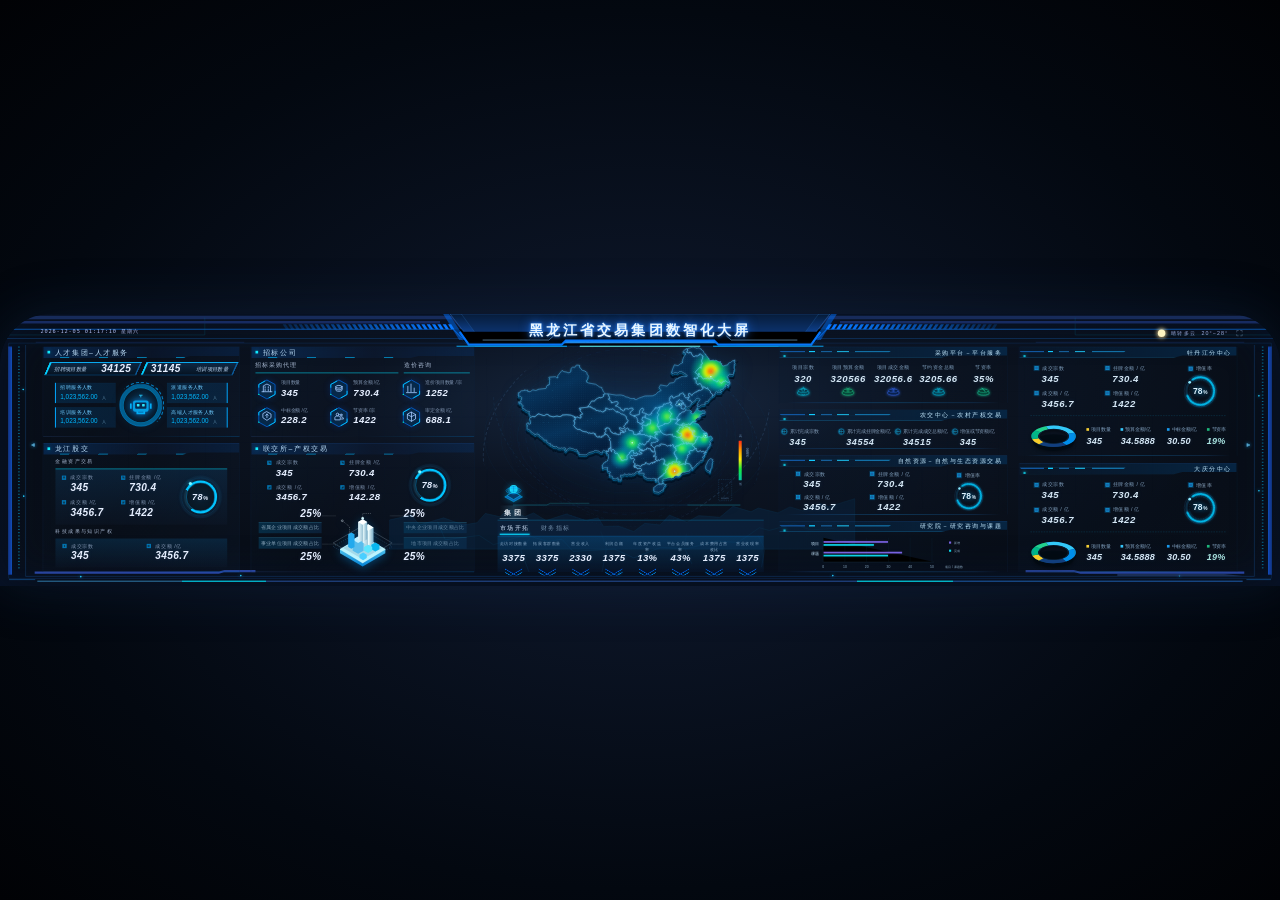
<file: index.html>
<!DOCTYPE html>
<html lang="zh-CN">
<head><meta charset="UTF-8"><meta name="viewport" content="width=device-width, initial-scale=1.0"><meta name="description" content="黑龙江省交易集团数智化大屏 · 静态演示页面"><title>黑龙江省交易集团数智化大屏</title><style>
:root{color-scheme:dark;--cyan:#00d9ff;--blue:#0878ff;--muted:#7891b1;--white:#e3f1ff;--edge:#124477}
*{box-sizing:border-box}html,body{margin:0;width:100%;height:100%;overflow:hidden}body{background:#02050b;font-family:"Microsoft YaHei","Noto Sans CJK SC","PingFang SC",sans-serif;color:var(--white);-webkit-font-smoothing:antialiased}button{font:inherit;color:inherit}button:focus-visible{outline:2px solid #50eaff;outline-offset:4px}.viewport{width:100%;height:100%;display:flex;align-items:center;justify-content:center;background:radial-gradient(ellipse at 50% 50%,#101b31 0%,#030810 69%,#010205 100%)}.board{width:2400px;height:510px;position:relative;flex:none;overflow:hidden;border-radius:94px 94px 0 0;background:radial-gradient(ellipse at 50% 32%,#172841 0%,#0c1422 32%,#080e18 69%,#090f19 100%);transform-origin:center;isolation:isolate;box-shadow:0 0 100px #14315755,inset 0 0 80px #061229}.board:before{content:"";position:absolute;inset:0;z-index:-1;opacity:.16;background-image:linear-gradient(#2c6faa22 1px,transparent 1px),linear-gradient(90deg,#2c6faa22 1px,transparent 1px);background-size:48px 48px;mask-image:radial-gradient(ellipse at center,#000,transparent 75%)}.board:after{content:"";position:absolute;inset:54px 16px 14px;pointer-events:none;border:1px solid #14509c66;box-shadow:inset 0 0 20px #0e3c7b15}.frame-art{position:absolute;inset:0;width:100%;height:100%;pointer-events:none}.header{position:absolute;inset:0 0 auto;height:67px}.header-art{position:absolute;inset:0;width:100%;height:100%}.title{position:absolute;left:720px;right:720px;margin:0;top:12px;text-align:center;font-size:27px;line-height:39px;font-weight:600;letter-spacing:5px;text-shadow:0 0 6px #298aff,0 0 20px #2372ed;color:#e7f5ff}.top-date{position:absolute;left:76px;top:26px;font-size:10px;letter-spacing:1.5px;color:#adbbef;font-family:monospace}.weather{position:absolute;right:65px;top:25px;display:flex;gap:10px;align-items:center;color:#9eaee2;font-size:10px;letter-spacing:2px}.sun{width:14px;height:14px;border-radius:50%;background:#fff4c0;box-shadow:0 0 6px 3px #ffe39c88,0 0 15px #ffdc7133}.screen-control{background:none;border:0;padding:5px;display:grid;place-items:center;color:#8ba9cb;cursor:pointer}.screen-control:hover{color:#33e6ff}.content{position:absolute;left:80px;right:80px;top:61px;bottom:26px;display:grid;grid-template-columns:370px 420px 530px 430px 410px;gap:20px}.column{height:100%;min-height:0;min-width:0}.col-one,.col-two{display:grid;grid-template-rows:169px 1fr;gap:12px}.panel{position:relative;min-height:0;background:linear-gradient(125deg,#10385a18,#06142506 42%,#122a4826);border-left:1px solid #11244066;border-right:1px solid #11244055}.panel:after{content:"";position:absolute;bottom:0;left:0;right:0;height:1px;background:linear-gradient(90deg,#253e6b99,transparent 48%,#006dba88);pointer-events:none}.panel-title{position:relative;margin:0;height:22px;line-height:20px;padding:0 11px 0 22px;font-size:13px;font-weight:500;letter-spacing:3px;color:#badcf7;background:linear-gradient(90deg,#0750a94f,#0d224748 55%,#07377550);border-top:1px solid #194b9266;clip-path:polygon(0 0,100% 0,100% 80%,75% 80%,71% 100%,0 100%)}.panel-title:before{content:"";position:absolute;left:8px;top:7px;width:5px;height:5px;background:#10ebff;box-shadow:0 0 8px #00bfff66}.panel-title:after{content:"";position:absolute;bottom:0;left:0;right:0;height:2px;background:repeating-linear-gradient(118deg,transparent 0 28px,#00bbff 28px 43px,transparent 44px 64px);opacity:.75}.section-note{height:24px;padding:6px 12px 0;font-size:10px;color:#a5b5ce;letter-spacing:2px}.number{font-family:"Bahnschrift","DIN Alternate","Arial Narrow",Arial,sans-serif;font-weight:600;font-style:italic;letter-spacing:.7px;color:#e6efff;text-shadow:0 0 8px #a0b8ff22}.data-label{color:#7e92ae;font-size:10px;white-space:nowrap;letter-spacing:.7px}.tiny-square{display:inline-block;width:8px;height:8px;vertical-align:middle;border:2px solid #0077b8;box-shadow:inset 0 0 2px #19c8ff;margin-right:8px}.data-value{font-size:19px;padding-left:16px;line-height:25px}.data-value small{font-size:10px;margin-left:5px;color:#6f8ca5}.data-value.cyan{color:#00c9ff}.recruit-totals{height:37px;display:grid;grid-template-columns:1fr 1fr;gap:8px;padding:7px 7px 0}.ribbon{height:25px;display:flex;align-items:center;justify-content:space-around;border-top:2px solid #0aa9ef;border-bottom:1px solid #005592;background:linear-gradient(180deg,#12416f77,#061321);transform:skew(-24deg);box-shadow:inset 4px 0 #02cfff,inset -3px 0 #0d5b9c}.ribbon>*{transform:skew(24deg)}.ribbon span{font-size:10px;color:#bad4ef;font-style:italic}.ribbon strong{font-size:19px}.talent-body{display:grid;grid-template-columns:1fr 82px 1fr;gap:7px;padding:9px 22px 0;align-items:center}.talent-pair{display:flex;flex-direction:column;gap:8px}.talent-stat{height:38px;background:linear-gradient(90deg,#006ab633,#04539538);border-left:2px solid #029ef2;padding:3px 8px;box-shadow:inset 0 1px #0d67aa22}.talent-pair:last-child .talent-stat{border-left:0;border-right:2px solid #029ef2}.talent-stat label{display:block;font-size:9px;letter-spacing:1.2px;color:#6ecbff}.talent-stat strong{font:12px Arial;color:#00b8ff;white-space:nowrap}.talent-stat small{font-size:7px;color:#6698b8;margin-left:5px}.robot{position:relative;width:80px;height:80px;display:grid;place-items:center;border:1px solid #0098ee;border-radius:50%;background:radial-gradient(circle,#1b72a044,#041526 70%);box-shadow:inset 0 0 0 6px #05406b66,inset 0 0 0 7px #0074a7,0 0 18px #007cbd22}.robot:before{content:"";position:absolute;inset:-5px;border:2px dashed #047cbd;border-radius:50%;border-left-color:transparent;border-bottom-color:transparent;animation:spin 24s linear infinite}.robot svg{width:52px;height:52px;filter:drop-shadow(0 0 7px #007fdb)}.asset-content{padding:0 23px}.asset-content .section-note{padding-left:0;height:28px}.asset-grid{display:grid;grid-template-columns:1fr 1fr 77px;gap:5px;padding:13px 12px 11px;background:linear-gradient(180deg,#103a5f66,#101d3244);border-top:1px solid #00d0f3;align-items:center}.asset-metrics{display:grid;gap:9px}.gauge{position:relative;border-radius:50%;width:62px;height:62px;background:conic-gradient(from -65deg,#02c5ff 0 78%,#123348 78% 100%);display:grid;place-items:center;box-shadow:0 0 14px #007cb533}.gauge:before{content:"";position:absolute;inset:4px;border-radius:50%;background:radial-gradient(circle,#0b2032,#07131e);border:1px solid #006a9d}.gauge:after{content:"";position:absolute;inset:-5px;border:1px solid #14608f66;border-radius:50%;box-shadow:0 0 0 4px #14385744}.gauge .number{z-index:1;font-size:17px}.gauge .number small{font-size:11px}.gauge .dot{position:absolute;width:6px;height:6px;background:#7df5ff;top:3px;left:9px;box-shadow:0 0 7px #00ceff;border-radius:50%}.asset-grid .gauge{grid-column:3;grid-row:1 / 3;justify-self:center}.ip-row{display:grid;grid-template-columns:1fr 1fr;gap:20px;background:linear-gradient(180deg,#0c436b66,#101e3433);padding:10px 13px}.ip-row .data-value{font-size:19px}.tender-headings{display:grid;grid-template-columns:2fr 1fr;padding:0 8px;font-size:11px;color:#aabbd4;letter-spacing:2px;height:30px;align-items:center}.tender-headings span{height:26px;line-height:23px;border-bottom:1px solid #00d4f4}.tender-headings span:last-child{margin-left:10px}.tender-grid{display:grid;grid-template-columns:repeat(3,1fr);grid-template-rows:52px 52px;column-gap:8px;padding:2px 10px 0}.tender-stat{display:flex;align-items:center;gap:7px;min-width:0}.hex-icon{width:39px;height:43px;flex:none;filter:drop-shadow(0 0 6px #0050de44)}.hex-icon svg{width:100%;height:100%}.tender-stat .data-label{font-size:9px;letter-spacing:0}.tender-stat .data-value{font-size:18px;line-height:23px;padding:0}.property-top{display:grid;grid-template-columns:1fr 1fr 84px;gap:8px;padding:10px 30px 0}.property-top>.asset-metrics{gap:7px}.property-top .gauge{margin-top:18px}.property-bottom{height:132px;display:grid;grid-template-columns:118px 154px 118px;align-items:center;margin:3px 14px 0}.share-side{height:117px;display:flex;flex-direction:column;justify-content:space-between;position:relative}.share-side .share{position:relative;height:53px}.share strong{display:block;text-align:right;font-size:19px;margin-bottom:4px}.share span{display:block;color:#87a3b8;font-size:10px;text-align:center;background:linear-gradient(90deg,#053957aa,#0e335977);border-top:1px solid #205c7a;padding:3px 2px;white-space:nowrap}.share-side:last-child .share strong{text-align:left}.share-side .share:after{content:"";position:absolute;right:-26px;top:14px;width:25px;border-top:1px dotted #b6c6ce77}.share-side:last-child .share:after{right:auto;left:-26px}.share-side .share:nth-child(2) strong{position:absolute;bottom:-1px;right:0}.share-side:last-child .share:nth-child(2) strong{right:auto;left:0}.share-side .share:nth-child(2) span{margin-top:2px}.buildings{width:154px;height:132px;filter:drop-shadow(0 4px 8px #009bff55)}.col-center{position:relative;overflow:visible}.map-radar{position:absolute;left:-16px;right:-16px;top:0;height:339px;border-radius:50%;background:repeating-radial-gradient(ellipse,#0f7dd300 0 17px,#09477611 18px 19px,#07324e00 20px 31px);mask-image:linear-gradient(transparent,#000 20%,#000 85%,transparent);pointer-events:none}.radar-arc{position:absolute;inset:-45px 0 -10px;border:2px dashed #42669044;border-radius:50%;transform:rotate(-23deg)}.radar-arc:nth-child(2){inset:-20px 18px 12px;border-color:#25659722;transform:rotate(24deg)}.map-stage{position:absolute;top:-17px;left:0;right:0;height:350px}.china-map{width:100%;height:100%;overflow:visible;filter:drop-shadow(0 0 17px #007bc022)}.map-watermark{position:absolute;left:-180px;right:-210px;bottom:0;height:185px;opacity:.28;pointer-events:none}.map-legend{position:absolute;right:57px;top:181px;height:119px;display:flex;align-items:center;gap:5px;color:#6a91ac;font-size:7px}.legend-bar{height:112px;width:7px;background:linear-gradient(#ff2828,#ffc336,#f6fc3a,#4ef73b,#00cd5a,#00bebb)}.map-legend span{writing-mode:vertical-rl;letter-spacing:2px}.group-marker{position:absolute;left:27px;top:269px;width:52px;text-align:center}.group-marker svg{width:50px;height:40px;filter:drop-shadow(0 0 6px #00bbff77)}.group-marker b{font-size:14px;letter-spacing:4px;color:#e1e8ef;background:linear-gradient(90deg,transparent,#2b536b88,transparent);display:block;line-height:24px;border-bottom:1px solid #a2c2d3}.market-footer{position:absolute;left:23px;right:8px;bottom:0;height:98px;border-top:1px solid #0786b477;background:linear-gradient(180deg,#102b5033,#0049a611)}.market-tabs{height:29px;display:flex;align-items:center;gap:21px;padding-left:4px}.market-tab{border:0;background:none;font-size:12px;letter-spacing:2px;padding:4px 0;cursor:pointer;color:#718da9;position:relative}.market-tab.active{color:#d4e8ff}.market-tab.active:after{content:"";position:absolute;left:0;right:0;bottom:0;height:2px;background:#0bdbff;box-shadow:0 0 5px #00b6ff}.market-cells{display:grid;grid-template-columns:repeat(8,1fr);gap:2px;border-top:1px solid #095997;background:linear-gradient(180deg,#075e9d55,transparent);height:69px;padding-top:9px}.market-cell{text-align:center;min-width:0;cursor:default;position:relative}.market-cell label{display:block;font-size:8px;color:#8aabc9;line-height:11px;letter-spacing:.7px;height:22px}.market-cell strong{display:block;font-size:18px;line-height:19px}.market-cell:after{content:"";display:block;width:32px;height:17px;position:absolute;left:50%;transform:translateX(-50%);bottom:-5px;background:linear-gradient(30deg,transparent 12%,#07379a 13%,#0099ef 15%,#003563 19%,transparent 21%,transparent 30%,#007dec 32%,#001b75 36%,transparent 39%),linear-gradient(-30deg,transparent 12%,#07379a 13%,#0099ef 15%,#003563 19%,transparent 21%,transparent 30%,#007dec 32%,#001b75 36%,transparent 39%);opacity:.9}.market-cell:hover{background:#00b7ff15}.side-chevron{position:absolute;top:231px;color:#65c8f8;font-size:24px;text-shadow:0 0 7px #14afff;opacity:.8}.side-chevron.left{left:57px}.side-chevron.right{right:54px}.bottom-line{position:absolute;bottom:8px;left:70px;right:70px;height:2px;background:linear-gradient(90deg,#2c719d 0 12%,#00e4ff 12% 19%,#244b92 19% 68%,#00edff 68% 76%,#1b57a1 76% 100%)}.bottom-line:after{content:"";position:absolute;right:0;width:200px;top:-12px;border-bottom:3px solid #233866;border-right:35px solid transparent}.tip{position:absolute;display:none;z-index:99;pointer-events:none;padding:10px 14px;border:1px solid #00bcf2aa;background:#031624f0;box-shadow:0 0 16px #0098e633;color:#bcdded;font-size:13px;line-height:1.8;white-space:nowrap}.tip strong{color:#25ddff}.ambient-dot{position:absolute;width:3px;height:3px;background:#22cfff;box-shadow:0 0 7px #00aeff;border-radius:50%;animation:blink 5s ease-in-out infinite}.screen-reader{position:absolute;width:1px;height:1px;overflow:hidden;clip-path:inset(50%)}@keyframes spin{to{transform:rotate(360deg)}}@keyframes blink{0%,100%{opacity:.2}50%{opacity:1}}@media(prefers-reduced-motion:reduce){*,*:before,*:after{animation:none!important}}

/* Keep the dense panoramic panels inside the screen frame. */
.asset-grid{padding:9px 12px;gap:5px}.asset-grid .asset-metrics{gap:6px}.asset-grid .gauge{grid-row:auto}.asset-content .section-note{height:26px}.asset-grid .data-value{line-height:23px}.ip-row{padding:7px 13px}.ip-row .data-value{line-height:23px}.property-top{padding-top:8px}.property-top .data-value{line-height:22px;font-size:18px}.property-bottom{height:119px;margin-top:0}.share-side{height:106px}.buildings{height:119px}.group-marker{top:254px}.map-legend{display:none}

.col-four{display:grid;grid-template-rows:1.08fr .75fr 1.13fr .98fr;gap:12px;min-height:0}
.col-five{display:grid;grid-template-rows:1fr 1fr;gap:14px;min-height:0}
.r-panel{position:relative;min-height:0;background:linear-gradient(108deg,rgba(9,25,45,.22),rgba(4,10,19,.08));isolation:isolate}
.r-panel::after{content:"";position:absolute;bottom:0;left:3%;right:3%;height:1px;background:linear-gradient(90deg,transparent,#123f71 12%,#1368a0 48%,#144270 88%,transparent);opacity:.75;pointer-events:none}
.r-title{height:21px;line-height:18px;display:flex;justify-content:flex-end;align-items:center;padding:0 10px 0 12px;color:#c4eaff;font-size:12px;font-weight:500;letter-spacing:2px;background:linear-gradient(90deg,rgba(6,45,83,.12),rgba(6,44,79,.76));border-bottom:1px solid #126b9f;position:relative;white-space:nowrap;margin:0}
.r-title::before{content:"";position:absolute;left:0;bottom:-2px;width:49%;height:3px;background:linear-gradient(90deg,#1156a0 0 23%,transparent 23% 27%,#12caff 27% 32%,transparent 32% 37%,#155e99 37% 47%,transparent 47% 52%,#18a8d3 52% 62%,transparent 62% 68%,#126fa5 68% 100%);clip-path:polygon(0 0,100% 0,98% 100%,2% 100%)}
.r-title::after{content:"";width:4px;height:4px;margin-left:8px;box-shadow:0 0 7px #00d9ff;background:#13e6ff}
.r-procurement{display:grid;grid-template-columns:repeat(5,minmax(0,1fr));gap:7px;padding:12px 6px 3px}
.r-proc-item{text-align:center;min-width:0}
.r-label{color:#7e9dbb;font-family:"Microsoft YaHei","PingFang SC",sans-serif;font-size:10px;line-height:1.45;letter-spacing:.3px;white-space:nowrap}
.r-number{color:#d5e7f5;font-size:18px;line-height:1.35;letter-spacing:1px;font-weight:600;font-style:italic;font-family:"Arial Narrow","Bahnschrift","DIN Alternate",sans-serif;font-variant-numeric:tabular-nums;text-shadow:0 0 8px rgba(106,185,255,.15)}
.r-proc-icon{width:32px;height:20px;display:block;margin:1px auto 0;overflow:visible;filter:drop-shadow(0 0 3px currentColor)}
.r-mini-metrics{display:grid;grid-template-columns:repeat(4,minmax(0,1fr));gap:6px;padding:12px 4px 3px}
.r-mini-label{display:flex;align-items:center;gap:5px;white-space:nowrap;font-size:9px;line-height:17px;color:#8099b4}
.r-earth{width:11px;height:11px;border:1px solid #129ed8;border-radius:50%;box-shadow:inset 2px 0 #0b668c,0 0 3px #077da8;position:relative;flex:none}
.r-earth::before{content:"";position:absolute;top:0;bottom:0;left:3px;right:3px;border:1px solid #10789f;border-top:0;border-bottom:0;border-radius:50%}
.r-earth::after{content:"";position:absolute;top:4px;left:0;right:0;border-top:1px solid #1896be}
.r-mini-metrics .r-number{padding-left:15px;font-size:17px;letter-spacing:1.2px}
.r-performance{display:grid;grid-template-columns:1fr 1fr 91px;gap:4px;padding:13px 27px 9px 32px;align-items:center}
.r-metric-stack{display:grid;gap:8px}
.r-metric .r-label{display:flex;align-items:center;gap:7px;font-size:10px;line-height:14px}
.r-metric .r-label::before{content:"";display:inline-block;width:5px;height:5px;box-shadow:0 0 0 2px #073454;border:1px solid #0b9dd7;background:#1766a8;flex:none}
.r-metric .r-number{padding-left:13px;font-size:18px}
.r-gauge-block{display:flex;align-items:center;flex-direction:column;gap:1px}
.r-gauge-caption{display:flex;align-items:center;gap:7px;white-space:nowrap;color:#89a4bd;font-size:10px}
.r-gauge-caption::before{content:"";height:5px;width:5px;box-shadow:0 0 0 2px #073454;border:1px solid #0b9dd7;background:#1766a8}
.r-gauge{width:69px;height:69px;position:relative;display:flex;align-items:center;justify-content:center}
.r-gauge svg{position:absolute;inset:0;width:100%;height:100%;overflow:visible}
.r-gauge span{font-size:16px;font-weight:700;letter-spacing:.2px;color:#def3ff;text-shadow:0 0 9px #0c8dc9;font-family:"Bahnschrift",Arial,sans-serif}
.r-gauge small{font-size:9px;margin-left:1px}
.r-gauge-track{stroke:#0b2a40;stroke-width:5;fill:none}
.r-gauge-fill{stroke:#00bded;stroke-width:4;fill:none;stroke-linecap:round;stroke-dasharray:148 190;transform:rotate(-124deg);transform-origin:40px 40px;filter:drop-shadow(0 0 3px #009bda)}
.r-gauge-outer{fill:none;stroke:#164364;stroke-width:.8}
.r-gauge-inner{fill:none;stroke:#1684b3;stroke-width:.9;stroke-dasharray:1 2.7;opacity:.72}
.r-resources .r-performance{padding-top:7px;padding-bottom:4px}
.r-resources .r-metric-stack{gap:5px}
.r-resources .r-gauge{width:61px;height:61px}
.r-split{border-top:1px dashed rgba(16,111,146,.45);margin:0 21px}
.r-branch-content{height:calc(100% - 21px);display:flex;flex-direction:column;justify-content:space-around}
.r-branch .r-performance{padding:10px 23px 4px 29px}
.r-branch .r-metric-stack{gap:9px}
.r-branch-bottom{display:flex;align-items:center;gap:10px;padding:5px 9px 3px 13px}
.r-donut{width:103px;height:59px;flex:none;overflow:visible;filter:drop-shadow(0 3px 3px #0007)}
.r-donut-statistics{display:grid;grid-template-columns:.92fr 1.3fr 1.1fr .8fr;gap:10px;flex:1;min-width:0}
.r-donut-statistics .r-label{font-size:8.5px;display:flex;align-items:center;gap:4px;letter-spacing:0}
.r-key{height:5px;width:5px;display:inline-block;background:var(--key,#1ce0ff);flex:none}
.r-donut-statistics .r-number{font-size:17px;padding-top:4px;letter-spacing:.4px}
.r-donut-statistics .r-number.r-green{color:#a8e1dd}
.r-bars-wrap{padding:8px 14px 4px 18px;position:relative}
.r-bars{width:100%;height:74px;display:block;overflow:visible}
.r-research .r-bars{height:64px}
.r-bars text{font-family:"Microsoft YaHei","PingFang SC",sans-serif;fill:#8cabc4;font-size:8px}
.r-bars .r-axis{stroke:#21425a;stroke-width:.6}
.r-bars .r-grid{stroke:#153045;stroke-width:.55;opacity:.8}
.r-bars .r-bar-purple{fill:#7862e0;filter:drop-shadow(0 0 2px #7361db33)}
.r-bars .r-bar-cyan{fill:#0cd3e5;filter:drop-shadow(0 0 2px #0cd3e533)}
</style></head>
<body><main class="viewport"><div class="board" id="board" aria-label="黑龙江省交易集团数智化数据大屏"><svg class="frame-art" viewBox="0 0 2400 510" fill="none"><path d="M19 61v428m2362-428v428" stroke="#143b99" stroke-width="7"/><path d="M21 63v425m2358-425v425" stroke="#1578ff" stroke-opacity=".7"/><path d="M48 58v434h2304V58" stroke="#133b6a"/><path d="M67 53h391m1484 0h391" stroke="#23499e77"/><path d="M65 485h345l11-3h58m1444 0h90l13 3h307" stroke="#2945a2" stroke-width="4"/><path d="M17 498h49m2271 0h46" stroke="#1868b4"/><path d="M34 62h3m2329 0h3" stroke="#00c0f9"/><path d="M34 68h3m2329 0h3" stroke="#00c0f9"/><path d="M34 74h3m2329 0h3" stroke="#00c0f9"/><path d="M34 80h3m2329 0h3" stroke="#00c0f9"/><path d="M34 86h3m2329 0h3" stroke="#00c0f9"/><path d="M34 92h3m2329 0h3" stroke="#00c0f9"/><path d="M34 98h3m2329 0h3" stroke="#00c0f9"/><path d="M34 104h3m2329 0h3" stroke="#00c0f9"/><path d="M34 110h3m2329 0h3" stroke="#00c0f9"/><path d="M34 116h3m2329 0h3" stroke="#00c0f9"/><path d="M34 122h3m2329 0h3" stroke="#00c0f9"/><path d="M34 128h3m2329 0h3" stroke="#00c0f9"/><path d="M34 134h3m2329 0h3" stroke="#00c0f9"/><path d="M34 140h3m2329 0h3" stroke="#00c0f9"/><path d="M34 146h3m2329 0h3" stroke="#00c0f9"/><path d="M34 152h3m2329 0h3" stroke="#00c0f9"/><path d="M34 158h3m2329 0h3" stroke="#00c0f9"/><path d="M34 164h3m2329 0h3" stroke="#00c0f9"/><path d="M34 170h3m2329 0h3" stroke="#00c0f9"/><path d="M34 176h3m2329 0h3" stroke="#00c0f9"/><path d="M34 182h3m2329 0h3" stroke="#00c0f9"/><path d="M34 188h3m2329 0h3" stroke="#00c0f9"/><path d="M34 194h3m2329 0h3" stroke="#00c0f9"/><path d="M34 200h3m2329 0h3" stroke="#00c0f9"/><path d="M34 206h3m2329 0h3" stroke="#00c0f9"/><path d="M34 212h3m2329 0h3" stroke="#00c0f9"/><path d="M34 218h3m2329 0h3" stroke="#00c0f9"/><path d="M34 224h3m2329 0h3" stroke="#00c0f9"/><path d="M34 230h3m2329 0h3" stroke="#00c0f9"/><path d="M34 236h3m2329 0h3" stroke="#00c0f9"/><path d="M34 242h3m2329 0h3" stroke="#00c0f9"/><path d="M34 248h3m2329 0h3" stroke="#00c0f9"/><path d="M34 254h3m2329 0h3" stroke="#00c0f9"/><path d="M34 260h3m2329 0h3" stroke="#00c0f9"/><path d="M34 266h3m2329 0h3" stroke="#00c0f9"/><path d="M34 272h3m2329 0h3" stroke="#00c0f9"/><path d="M34 278h3m2329 0h3" stroke="#00c0f9"/><path d="M34 284h3m2329 0h3" stroke="#00c0f9"/><path d="M34 290h3m2329 0h3" stroke="#00c0f9"/><path d="M34 296h3m2329 0h3" stroke="#00c0f9"/><path d="M34 302h3m2329 0h3" stroke="#00c0f9"/><path d="M34 308h3m2329 0h3" stroke="#00c0f9"/><path d="M34 314h3m2329 0h3" stroke="#00c0f9"/><path d="M34 320h3m2329 0h3" stroke="#00c0f9"/><path d="M34 326h3m2329 0h3" stroke="#00c0f9"/><path d="M34 332h3m2329 0h3" stroke="#00c0f9"/><path d="M34 338h3m2329 0h3" stroke="#00c0f9"/><path d="M34 344h3m2329 0h3" stroke="#00c0f9"/><path d="M34 350h3m2329 0h3" stroke="#00c0f9"/><path d="M34 356h3m2329 0h3" stroke="#00c0f9"/><path d="M34 362h3m2329 0h3" stroke="#00c0f9"/><path d="M34 368h3m2329 0h3" stroke="#00c0f9"/><path d="M34 374h3m2329 0h3" stroke="#00c0f9"/><path d="M34 380h3m2329 0h3" stroke="#00c0f9"/><path d="M34 386h3m2329 0h3" stroke="#00c0f9"/><path d="M34 392h3m2329 0h3" stroke="#00c0f9"/><path d="M34 398h3m2329 0h3" stroke="#00c0f9"/><path d="M34 404h3m2329 0h3" stroke="#00c0f9"/><path d="M34 410h3m2329 0h3" stroke="#00c0f9"/><path d="M34 416h3m2329 0h3" stroke="#00c0f9"/><path d="M34 422h3m2329 0h3" stroke="#00c0f9"/><path d="M34 428h3m2329 0h3" stroke="#00c0f9"/><path d="M34 434h3m2329 0h3" stroke="#00c0f9"/><path d="M34 440h3m2329 0h3" stroke="#00c0f9"/><path d="M34 446h3m2329 0h3" stroke="#00c0f9"/><path d="M34 452h3m2329 0h3" stroke="#00c0f9"/><path d="M34 458h3m2329 0h3" stroke="#00c0f9"/><path d="M34 464h3m2329 0h3" stroke="#00c0f9"/><path d="M34 470h3m2329 0h3" stroke="#00c0f9"/><path d="M34 476h3m2329 0h3" stroke="#00c0f9"/></svg><i class="ambient-dot" style="left:42px;top:140px;animation-delay:-0s"></i><i class="ambient-dot" style="left:43px;top:340px;animation-delay:-1s"></i><i class="ambient-dot" style="left:2359px;top:152px;animation-delay:-2s"></i><i class="ambient-dot" style="left:2359px;top:330px;animation-delay:-3s"></i><i class="ambient-dot" style="left:150px;top:491px;animation-delay:-4s"></i><i class="ambient-dot" style="left:450px;top:489px;animation-delay:-0s"></i><i class="ambient-dot" style="left:1160px;top:485px;animation-delay:-1s"></i><i class="ambient-dot" style="left:1560px;top:489px;animation-delay:-2s"></i><i class="ambient-dot" style="left:2210px;top:489px;animation-delay:-3s"></i><div class="side-chevron left">◂</div><div class="side-chevron right">▸</div><div class="bottom-line"></div><header class="header"><svg class="header-art" viewBox="0 0 2400 70" preserveAspectRatio="none"><defs><linearGradient id="titleback" x1="0" y1="0" x2="0" y2="1"><stop stop-color="#051a35"/><stop offset=".65" stop-color="#0e4292"/><stop offset="1" stop-color="#25a2ff"/></linearGradient><linearGradient id="headerfade"><stop stop-color="#072c74" stop-opacity="0"/><stop offset=".5" stop-color="#287bff"/><stop offset="1" stop-color="#072c74" stop-opacity="0"/></linearGradient></defs><path d="M0 7h850l40 49h620l40-49h850" stroke="#172b5a" stroke-width="7"/><path d="M0 30h850l29 31h642l29-31h850" stroke="#0850a3" stroke-width="2"/><path d="M0 48h864l15 15h642l15-15h864" stroke="#10437f"/><path d="m844 0 42 57h628l42-57Z" fill="url(#titleback)" stroke="#2868b9"/><path d="m865 0 34 48h602l34-48" fill="#091f40" fill-opacity=".45" stroke="#3d8ee2" stroke-opacity=".35"/><path d="m862 35 17 25h174l8-8h278l8 8h174l17-25" stroke="#0679ff" stroke-width="4"/><path d="m905 51h124l9-8m324 0 9 8h124" stroke="#93cfff"/><path d="m831 0 30 51h13L842 0m727 0-30 51h-13l32-51" fill="#006ff7" fill-opacity=".5"/><path d="M384 7v34H0m2016-34v34h384" fill="none" stroke="#06708d66"/><path d="M0 16h825m750 0h825" stroke="#172b61" stroke-width="5"/><path d="m530 20 6 10h6l-6-10Z" fill="#0877ff" opacity="0.2"/><path d="m540 20 6 10h6l-6-10Z" fill="#0877ff" opacity="0.228"/><path d="m550 20 6 10h6l-6-10Z" fill="#0877ff" opacity="0.256"/><path d="m560 20 6 10h6l-6-10Z" fill="#0877ff" opacity="0.28400000000000003"/><path d="m570 20 6 10h6l-6-10Z" fill="#0877ff" opacity="0.312"/><path d="m580 20 6 10h6l-6-10Z" fill="#0877ff" opacity="0.34"/><path d="m590 20 6 10h6l-6-10Z" fill="#0877ff" opacity="0.368"/><path d="m600 20 6 10h6l-6-10Z" fill="#0877ff" opacity="0.396"/><path d="m610 20 6 10h6l-6-10Z" fill="#0877ff" opacity="0.42400000000000004"/><path d="m620 20 6 10h6l-6-10Z" fill="#0877ff" opacity="0.452"/><path d="m630 20 6 10h6l-6-10Z" fill="#0877ff" opacity="0.48000000000000004"/><path d="m640 20 6 10h6l-6-10Z" fill="#0877ff" opacity="0.508"/><path d="m650 20 6 10h6l-6-10Z" fill="#0877ff" opacity="0.536"/><path d="m660 20 6 10h6l-6-10Z" fill="#0877ff" opacity="0.5640000000000001"/><path d="m670 20 6 10h6l-6-10Z" fill="#0877ff" opacity="0.5920000000000001"/><path d="m680 20 6 10h6l-6-10Z" fill="#0877ff" opacity="0.62"/><path d="m690 20 6 10h6l-6-10Z" fill="#0877ff" opacity="0.648"/><path d="m700 20 6 10h6l-6-10Z" fill="#0877ff" opacity="0.676"/><path d="m710 20 6 10h6l-6-10Z" fill="#0877ff" opacity="0.704"/><path d="m720 20 6 10h6l-6-10Z" fill="#0877ff" opacity="0.732"/><path d="m730 20 6 10h6l-6-10Z" fill="#0877ff" opacity="0.76"/><path d="m740 20 6 10h6l-6-10Z" fill="#0877ff" opacity="0.788"/><path d="m750 20 6 10h6l-6-10Z" fill="#0877ff" opacity="0.8160000000000001"/><path d="m760 20 6 10h6l-6-10Z" fill="#0877ff" opacity="0.8440000000000001"/><path d="m770 20 6 10h6l-6-10Z" fill="#0877ff" opacity="0.8720000000000001"/><path d="m780 20 6 10h6l-6-10Z" fill="#0877ff" opacity="0.9000000000000001"/><path d="m790 20 6 10h6l-6-10Z" fill="#0877ff" opacity="0.9279999999999999"/><path d="m800 20 6 10h6l-6-10Z" fill="#0877ff" opacity="0.956"/><path d="m810 20 6 10h6l-6-10Z" fill="#0877ff" opacity="0.984"/><path d="m820 20 6 10h6l-6-10Z" fill="#0877ff" opacity="1.012"/><path d="m830 20 6 10h6l-6-10Z" fill="#0877ff" opacity="1.04"/><path d="m840 20 6 10h6l-6-10Z" fill="#0877ff" opacity="1.068"/><path d="m1870 20-6 10h-6l6-10Z" fill="#0877ff" opacity="0.2"/><path d="m1860 20-6 10h-6l6-10Z" fill="#0877ff" opacity="0.228"/><path d="m1850 20-6 10h-6l6-10Z" fill="#0877ff" opacity="0.256"/><path d="m1840 20-6 10h-6l6-10Z" fill="#0877ff" opacity="0.28400000000000003"/><path d="m1830 20-6 10h-6l6-10Z" fill="#0877ff" opacity="0.312"/><path d="m1820 20-6 10h-6l6-10Z" fill="#0877ff" opacity="0.34"/><path d="m1810 20-6 10h-6l6-10Z" fill="#0877ff" opacity="0.368"/><path d="m1800 20-6 10h-6l6-10Z" fill="#0877ff" opacity="0.396"/><path d="m1790 20-6 10h-6l6-10Z" fill="#0877ff" opacity="0.42400000000000004"/><path d="m1780 20-6 10h-6l6-10Z" fill="#0877ff" opacity="0.452"/><path d="m1770 20-6 10h-6l6-10Z" fill="#0877ff" opacity="0.48000000000000004"/><path d="m1760 20-6 10h-6l6-10Z" fill="#0877ff" opacity="0.508"/><path d="m1750 20-6 10h-6l6-10Z" fill="#0877ff" opacity="0.536"/><path d="m1740 20-6 10h-6l6-10Z" fill="#0877ff" opacity="0.5640000000000001"/><path d="m1730 20-6 10h-6l6-10Z" fill="#0877ff" opacity="0.5920000000000001"/><path d="m1720 20-6 10h-6l6-10Z" fill="#0877ff" opacity="0.62"/><path d="m1710 20-6 10h-6l6-10Z" fill="#0877ff" opacity="0.648"/><path d="m1700 20-6 10h-6l6-10Z" fill="#0877ff" opacity="0.676"/><path d="m1690 20-6 10h-6l6-10Z" fill="#0877ff" opacity="0.704"/><path d="m1680 20-6 10h-6l6-10Z" fill="#0877ff" opacity="0.732"/><path d="m1670 20-6 10h-6l6-10Z" fill="#0877ff" opacity="0.76"/><path d="m1660 20-6 10h-6l6-10Z" fill="#0877ff" opacity="0.788"/><path d="m1650 20-6 10h-6l6-10Z" fill="#0877ff" opacity="0.8160000000000001"/><path d="m1640 20-6 10h-6l6-10Z" fill="#0877ff" opacity="0.8440000000000001"/><path d="m1630 20-6 10h-6l6-10Z" fill="#0877ff" opacity="0.8720000000000001"/><path d="m1620 20-6 10h-6l6-10Z" fill="#0877ff" opacity="0.9000000000000001"/><path d="m1610 20-6 10h-6l6-10Z" fill="#0877ff" opacity="0.9279999999999999"/><path d="m1600 20-6 10h-6l6-10Z" fill="#0877ff" opacity="0.956"/><path d="m1590 20-6 10h-6l6-10Z" fill="#0877ff" opacity="0.984"/><path d="m1580 20-6 10h-6l6-10Z" fill="#0877ff" opacity="1.012"/><path d="m1570 20-6 10h-6l6-10Z" fill="#0877ff" opacity="1.04"/><path d="m1560 20-6 10h-6l6-10Z" fill="#0877ff" opacity="1.068"/><path d="M1087 63h226" stroke="#64fff4" stroke-width="2"/><path d="M856 63h207m274 0h207" stroke="#08b1ff" stroke-width="2"/></svg><div class="top-date" id="clock">2026-11-05  15:08:43  星期四</div><h1 class="title">黑龙江省交易集团数智化大屏</h1><div class="weather"><i class="sun"></i><span>晴转多云&nbsp; 20°~28°</span><button class="screen-control" id="fullscreen" aria-label="全屏显示" title="全屏显示"><svg width="12" height="12" viewBox="0 0 16 16" fill="none" stroke="currentColor"><path d="M1 6V1h5m4 0h5v5m0 4v5h-5m-4 0H1v-5"/></svg></button></div></header><div class="content">
<section class="column col-one" aria-label="人才服务与龙江股交">
 <article class="panel talent-panel"><h2 class="panel-title">人才集团–人才服务</h2>
  <div class="recruit-totals"><div class="ribbon"><span>招聘项目数量</span><strong class="number">34125</strong></div><div class="ribbon"><strong class="number">31145</strong><span>培训项目数量</span></div></div>
  <div class="talent-body"><div class="talent-pair"><div class="talent-stat"><label>招聘服务人数</label><strong>1,023,562.00 <small>人</small></strong></div><div class="talent-stat"><label>培训服务人数</label><strong>1,023,562.00 <small>人</small></strong></div></div>
   <div class="robot"><svg viewBox="0 0 64 64" fill="none"><path d="M32 14v-5m-4 0h8" stroke="#27cdff" stroke-width="2"/><rect x="14" y="21" width="36" height="26" rx="5" fill="#049ee3"/><rect x="19" y="26" width="26" height="14" rx="2" fill="#062c50"/><path d="M9 28v12m46-12v12M24 46v5h16v-5" stroke="#02adf5" stroke-width="4"/><rect x="23" y="29" width="6" height="6" rx="1" fill="#2ee8ff"/><rect x="35" y="29" width="6" height="6" rx="1" fill="#2ee8ff"/></svg></div>
   <div class="talent-pair"><div class="talent-stat"><label>派遣服务人数</label><strong>1,023,562.00 <small>人</small></strong></div><div class="talent-stat"><label>高端人才服务人数</label><strong>1,023,562.00 <small>人</small></strong></div></div>
  </div>
 </article>
 <article class="panel asset-panel"><h2 class="panel-title">龙江股交</h2><div class="asset-content">
 <div class="section-note">金融资产交易</div><div class="asset-grid"><div class="asset-metrics"><div class="metric" data-tip="成交宗数：345"><div class="data-label"><i class="tiny-square"></i>成交宗数</div><div class="data-value number">345<small></small></div></div><div class="metric" data-tip="成交额 /亿：3456.7"><div class="data-label"><i class="tiny-square"></i>成交额 /亿</div><div class="data-value number">3456.7<small></small></div></div></div><div class="asset-metrics"><div class="metric" data-tip="挂牌金额 /亿：730.4"><div class="data-label"><i class="tiny-square"></i>挂牌金额 /亿</div><div class="data-value number">730.4<small></small></div></div><div class="metric" data-tip="增值额 /亿：1422"><div class="data-label"><i class="tiny-square"></i>增值额 /亿</div><div class="data-value number">1422<small></small></div></div></div><div class="gauge" role="img" aria-label="增长率78%"><i class="dot"></i><span class="number">78<small>%</small></span></div></div>
 <div class="section-note">科技成果与知识产权</div><div class="ip-row"><div class="metric" data-tip="成交宗数：345"><div class="data-label"><i class="tiny-square"></i>成交宗数</div><div class="data-value number">345<small></small></div></div><div class="metric" data-tip="成交额 /亿：3456.7"><div class="data-label"><i class="tiny-square"></i>成交额 /亿</div><div class="data-value number">3456.7<small></small></div></div></div>
 </div></article>
</section>
<section class="column col-two" aria-label="招标与产权交易">
 <article class="panel tender-panel"><h2 class="panel-title">招标公司</h2><div class="tender-headings"><span>招标采购代理</span><span>造价咨询</span></div><div class="tender-grid">
 <div class="tender-stat" data-tip="项目数量：345"><div class="hex-icon"><svg viewBox="0 0 46 46" fill="none"><path d="m23 2 18 10v22L23 44 5 34V12Z" fill="#062849" stroke="#0078ff" stroke-width="1.4"/><path d="m5 19 0-7 14-8m22 22v8l-14 8" stroke="#00c8ff" stroke-width="2"/><g stroke="#a4caff" stroke-width="1.8" stroke-linecap="round" stroke-linejoin="round"><path d="M15 28V15l8-4 8 4v13M12 28h22M19 17v3m7-3v3m-7 3v3m7-3v3"/></g><circle cx="5" cy="34" r="1.5" fill="#00f4ca"/></svg></div><div><div class="data-label">项目数量</div><div class="data-value number">345</div></div></div><div class="tender-stat" data-tip="预算金额 /亿：730.4"><div class="hex-icon"><svg viewBox="0 0 46 46" fill="none"><path d="m23 2 18 10v22L23 44 5 34V12Z" fill="#062849" stroke="#0078ff" stroke-width="1.4"/><path d="m5 19 0-7 14-8m22 22v8l-14 8" stroke="#00c8ff" stroke-width="2"/><g stroke="#a4caff" stroke-width="1.8" stroke-linecap="round" stroke-linejoin="round"><ellipse cx="23" cy="17" rx="7" ry="3"/><path d="M16 17v7c0 4 14 4 14 0v-7M16 21c0 4 14 4 14 0"/></g><circle cx="5" cy="34" r="1.5" fill="#00f4ca"/></svg></div><div><div class="data-label">预算金额 /亿</div><div class="data-value number">730.4</div></div></div><div class="tender-stat" data-tip="造价项目数量 /宗：1252"><div class="hex-icon"><svg viewBox="0 0 46 46" fill="none"><path d="m23 2 18 10v22L23 44 5 34V12Z" fill="#062849" stroke="#0078ff" stroke-width="1.4"/><path d="m5 19 0-7 14-8m22 22v8l-14 8" stroke="#00c8ff" stroke-width="2"/><g stroke="#a4caff" stroke-width="1.8" stroke-linecap="round" stroke-linejoin="round"><path d="M15 28V16m7 12V11m7 17V20M12 30h22"/></g><circle cx="5" cy="34" r="1.5" fill="#00f4ca"/></svg></div><div><div class="data-label">造价项目数量 /宗</div><div class="data-value number">1252</div></div></div>
 <div class="tender-stat" data-tip="中标金额 /亿：228.2"><div class="hex-icon"><svg viewBox="0 0 46 46" fill="none"><path d="m23 2 18 10v22L23 44 5 34V12Z" fill="#062849" stroke="#0078ff" stroke-width="1.4"/><path d="m5 19 0-7 14-8m22 22v8l-14 8" stroke="#00c8ff" stroke-width="2"/><g stroke="#a4caff" stroke-width="1.8" stroke-linecap="round" stroke-linejoin="round"><path d="m23 11 9 5v8l-9 6-9-6v-8Z"/><path d="M23 16v8m-3-5 3-3 3 3"/></g><circle cx="5" cy="34" r="1.5" fill="#00f4ca"/></svg></div><div><div class="data-label">中标金额 /亿</div><div class="data-value number">228.2</div></div></div><div class="tender-stat" data-tip="节资率 /宗：1422"><div class="hex-icon"><svg viewBox="0 0 46 46" fill="none"><path d="m23 2 18 10v22L23 44 5 34V12Z" fill="#062849" stroke="#0078ff" stroke-width="1.4"/><path d="m5 19 0-7 14-8m22 22v8l-14 8" stroke="#00c8ff" stroke-width="2"/><g stroke="#a4caff" stroke-width="1.8" stroke-linecap="round" stroke-linejoin="round"><circle cx="20" cy="17" r="3"/><circle cx="28" cy="18" r="2"/><path d="M14 28v-4c0-5 12-5 12 0v4Zm13-6c5 0 6 2 6 5h-5"/></g><circle cx="5" cy="34" r="1.5" fill="#00f4ca"/></svg></div><div><div class="data-label">节资率 /宗</div><div class="data-value number">1422</div></div></div><div class="tender-stat" data-tip="审定金额 /亿：688.1"><div class="hex-icon"><svg viewBox="0 0 46 46" fill="none"><path d="m23 2 18 10v22L23 44 5 34V12Z" fill="#062849" stroke="#0078ff" stroke-width="1.4"/><path d="m5 19 0-7 14-8m22 22v8l-14 8" stroke="#00c8ff" stroke-width="2"/><g stroke="#a4caff" stroke-width="1.8" stroke-linecap="round" stroke-linejoin="round"><path d="m23 12 9 5v10l-9 5-9-5V17Zm0 0v10m-9-5 9 5 9-5m-9 5v10"/></g><circle cx="5" cy="34" r="1.5" fill="#00f4ca"/></svg></div><div><div class="data-label">审定金额 /亿</div><div class="data-value number">688.1</div></div></div>
 </div></article>
 <article class="panel property-panel"><h2 class="panel-title">联交所–产权交易</h2><div class="property-top"><div class="asset-metrics"><div class="metric" data-tip="成交宗数：345"><div class="data-label"><i class="tiny-square"></i>成交宗数</div><div class="data-value number">345<small></small></div></div><div class="metric" data-tip="成交额 /亿：3456.7"><div class="data-label"><i class="tiny-square"></i>成交额 /亿</div><div class="data-value number">3456.7<small></small></div></div></div><div class="asset-metrics"><div class="metric" data-tip="挂牌金额 /亿：730.4"><div class="data-label"><i class="tiny-square"></i>挂牌金额 /亿</div><div class="data-value number">730.4<small></small></div></div><div class="metric" data-tip="增值额 /亿：142.28"><div class="data-label"><i class="tiny-square"></i>增值额 /亿</div><div class="data-value number">142.28<small></small></div></div></div><div class="gauge" role="img" aria-label="增长率78%"><i class="dot"></i><span class="number">78<small>%</small></span></div></div>
 <div class="property-bottom"><div class="share-side"><div class="share"><strong class="number">25%</strong><span>省属企业项目成交额占比</span></div><div class="share"><span>事业单位项目成交额占比</span><strong class="number">25%</strong></div></div>
 <svg class="buildings" viewBox="0 0 170 140" fill="none"><defs><linearGradient id="platform" x2="0" y2="1"><stop stop-color="#89f3ff"/><stop offset="1" stop-color="#0281d5"/></linearGradient><linearGradient id="tower" x1="0" x2="1"><stop stop-color="#e7f9ff"/><stop offset=".5" stop-color="#a0c7d7"/><stop offset=".51" stop-color="#efffff"/><stop offset="1" stop-color="#7aadc7"/></linearGradient></defs><path d="m20 93 65-37 65 37-65 38Z" stroke="#316a8e" stroke-dasharray="2 3"/><path d="m35 99 50-29 50 29v9l-50 29-50-29Z" fill="url(#platform)"/><path d="m35 99 50-29 50 29-50 30Z" fill="#baf5ff" stroke="#e0ffff"/><path d="m42 96 43-25 43 25-43 25Z" fill="#a5d9e9"/><path d="m20 85 65-38 65 38-65 38Z" stroke="#c5e2ee77"/><path d="m63 78 12-7 12 7v24l-12 7-12-7Z" fill="#58bded"/><path d="m63 78 12 7 12-7-12-7Z" fill="#c1efff"/><path d="m85 51 12-7 12 7v33l-12 7-12-7Z" fill="url(#tower)"/><path d="m85 51 12 7 12-7-12-7Z" fill="#f7ffff"/><path d="m75 39 10-6 10 6v38l-10 6-10-6Z" fill="url(#tower)"/><path d="m75 39 10 6 10-6-10-6Z" fill="#fff"/><path d="m53 66 7-4 7 4v28l-7 4-7-4Z" fill="#22a9ed"/><path d="m104 89 9-5 9 5v10l-9 5-9-5Z" fill="#09b6ef"/><path d="m88 94 9-5 9 5v8l-9 5-9-5Z" fill="#5ce7ff"/><path d="m78 111 8-5 8 5v7l-8 5-8-5Z" fill="#4acfff"/><circle cx="85" cy="31" r="3" fill="#d4f7ff"/><path d="M85 28v-8h20M56 68V49L40 36" stroke="#d3e3eaaa" stroke-dasharray="2 2"/><circle cx="40" cy="36" r="2" stroke="#d3e3ea"/></svg>
 <div class="share-side"><div class="share"><strong class="number">25%</strong><span>中央企业项目成交额占比</span></div><div class="share"><span>地市项目成交额占比</span><strong class="number">25%</strong></div></div>
 </div></article>
</section>
<section class="column col-center" aria-label="全国交易分布">
 <div class="map-radar"><div class="radar-arc"></div><div class="radar-arc"></div></div>
 <svg class="map-watermark" viewBox="0 0 900 180" fill="none" preserveAspectRatio="none"><path d="m0 85 40-9 15 18 44-13 36 13 25-4 15-17 27 6 16-15 29 15 16-7 23 14 37-12 36 12 22-5 10 16 27-1 28 10 20-15 28 3 17-18 32 13 21-12 39 3 24-20 33 10 13-7 36 9 22-11 23 7 32-13 15 6 48-15v92H0Z" fill="#0a3862" stroke="#0667a4"/><path d="m88 88 14 33 62-8 26 17 58-18 41 12 26-4 20 22 76-4 35 16 49-19 49 2 53-14 39 3 39-27 18 5 44-12 32 11 43-3" stroke="#0671ae"/><path d="m250 77 7 40-17 24 15 39m131-74 10 32-8 42m154-70-3 27 13 28m121-52 12 25-6 33" stroke="#11588c"/></svg>
 <div class="map-stage"><svg xmlns="http://www.w3.org/2000/svg" viewBox="0 0 600 430" role="img" aria-label="全国交易热力分布" class="china-map">
<title>全国交易热力分布</title>
<desc>中国省级地图。东北、华东及华南交易活跃区域以绿色、黄色和红色热力展示。地图坐标来源 longwosion/geojson-map-china。</desc>
<defs>
 <radialGradient id="cm-ocean"><stop offset="0" stop-color="#06366a" stop-opacity=".38"/><stop offset=".75" stop-color="#05162e" stop-opacity=".16"/><stop offset="1" stop-color="#020e23" stop-opacity="0"/></radialGradient>
 <linearGradient id="cm-land" x1="0" y1="0" x2=".6" y2="1"><stop stop-color="#052443"/><stop offset=".5" stop-color="#06325a"/><stop offset="1" stop-color="#051d3b"/></linearGradient>
 <radialGradient id="cm-land-light"><stop stop-color="#075388" stop-opacity=".8"/><stop offset="1" stop-color="#02152e" stop-opacity="0"/></radialGradient>
 <radialGradient id="cm-heat"><stop stop-color="#ff5628" stop-opacity=".95"/><stop offset=".12" stop-color="#ff9c00" stop-opacity=".95"/><stop offset=".27" stop-color="#e5ff00" stop-opacity=".95"/><stop offset=".45" stop-color="#25e94c" stop-opacity=".88"/><stop offset=".69" stop-color="#00e7a5" stop-opacity=".4"/><stop offset="1" stop-color="#00e7dd" stop-opacity="0"/></radialGradient>
 <radialGradient id="cm-green"><stop stop-color="#8fff37" stop-opacity=".9"/><stop offset=".24" stop-color="#10ec68" stop-opacity=".85"/><stop offset=".65" stop-color="#00bacc" stop-opacity=".4"/><stop offset="1" stop-color="#00bfff" stop-opacity="0"/></radialGradient>
 <linearGradient id="cm-legend" x1="0" y1="0" x2="0" y2="1"><stop stop-color="#ff2c15"/><stop offset=".24" stop-color="#ff9c00"/><stop offset=".47" stop-color="#ffeb0b"/><stop offset=".72" stop-color="#16ec3f"/><stop offset="1" stop-color="#02c5aa"/></linearGradient>
 <pattern id="cm-dots" width="5" height="5" patternUnits="userSpaceOnUse"><circle cx="1" cy="1" r=".45" fill="#62cbff" opacity=".25"/></pattern>
 <filter id="cm-blueglow" x="-30%" y="-30%" width="160%" height="160%"><feGaussianBlur stdDeviation="2" result="b"/><feMerge><feMergeNode in="b"/><feMergeNode in="SourceGraphic"/></feMerge></filter>
 <filter id="cm-soft" x="-50%" y="-50%" width="200%" height="200%"><feGaussianBlur stdDeviation="4"/></filter>
 <filter id="cm-heat-blur"><feGaussianBlur stdDeviation="2.3"/></filter>

<clipPath id="cm-clip"><path d="M249.98,129.79L249.94,130.19L246.03,131.91L246.59,133.56L247.97,134.46L245.43,137.08L239.14,139.41L238.60,137.76L233.03,140.10L228.05,143.27L226.04,146.70L219.20,146.45L213.98,155.16L211.24,157.68L210.91,159.65L210.79,160.44L190.69,162.98L191.79,165.52L194.26,165.02L192.67,169.25L196.70,173.34L198.48,176.76L192.46,178.87L192.96,180.53L195.19,181.60L194.48,185.53L192.81,185.74L185.23,182.81L184.13,184.28L182.54,184.08L178.17,181.51L174.29,180.59L172.96,179.20L161.83,178.03L151.01,178.81L149.55,181.42L144.40,182.22L139.75,181.05L130.99,182.81L121.58,180.72L119.89,177.96L116.06,176.84L111.07,179.56L107.68,179.72L97.13,175.96L95.18,176.78L95.59,178.10L94.93,177.55L90.63,180.35L88.94,182.87L82.46,181.89L81.27,182.86L75.36,177.83L75.43,172.89L76.25,170.60L70.65,169.72L65.78,166.91L64.17,164.45L60.94,164.08L59.36,161.61L61.59,158.01L60.80,155.73L57.90,154.59L57.89,152.51L55.00,151.36L53.18,151.73L52.88,150.40L50.77,149.44L51.23,148.30L54.25,149.08L57.27,147.77L55.47,146.05L56.83,144.73L58.52,138.49L54.84,135.44L53.36,135.06L52.15,135.99L50.09,135.03L50.29,132.57L51.50,131.63L50.00,127.45L54.13,127.30L54.76,125.79L54.35,124.84L56.74,122.96L65.08,122.19L64.97,120.49L68.29,122.17L71.93,121.00L72.19,124.41L77.58,124.90L83.95,120.60L89.74,121.96L94.78,121.04L95.33,119.51L113.88,117.34L115.24,115.56L115.54,112.32L116.88,110.53L119.14,110.59L118.94,108.89L122.15,108.31L122.09,99.20L123.35,95.31L120.53,92.64L120.91,91.48L135.95,90.37L138.23,92.47L141.69,93.13L140.79,88.82L151.07,75.81L155.22,78.64L163.34,80.05L164.38,81.46L169.54,80.66L171.40,78.90L171.98,71.12L174.68,68.66L180.95,68.39L183.51,66.30L183.14,64.99L184.18,63.49L191.52,64.16L191.82,65.86L190.31,66.47L192.61,68.45L191.67,69.56L195.23,72.13L196.14,74.31L199.16,76.37L202.61,76.40L203.64,78.18L206.34,78.52L208.06,80.37L208.65,84.54L210.94,87.27L211.66,91.03L209.84,93.27L210.71,96.23L207.48,98.29L207.11,100.29L208.00,103.24L213.42,105.08L228.78,107.88L237.97,114.36L242.93,115.18L242.63,117.57L243.92,118.88L246.10,125.09L249.43,128.14L249.98,129.79ZM81.27,182.86L82.46,181.89L88.94,182.87L90.63,180.35L94.93,177.55L95.59,178.10L95.18,176.78L97.13,175.96L107.68,179.72L111.07,179.56L116.06,176.84L119.89,177.96L121.58,180.72L130.99,182.81L139.75,181.05L144.40,182.22L149.55,181.42L151.01,178.81L161.83,178.03L172.96,179.20L174.29,180.59L178.17,181.51L182.54,184.08L179.28,184.07L179.83,185.35L181.99,186.83L181.36,189.97L178.88,190.05L178.64,191.23L178.81,194.47L181.16,195.17L180.03,196.64L180.30,199.49L178.04,202.43L181.21,207.66L186.38,211.50L193.00,212.27L197.49,215.58L199.99,215.84L200.69,216.72L207.35,217.40L212.00,220.26L214.62,219.70L217.80,221.20L223.04,220.05L227.86,222.06L226.03,223.11L227.75,222.85L228.44,224.10L229.24,224.57L229.04,226.15L229.68,227.81L232.92,229.26L234.76,228.20L236.22,230.30L237.43,227.19L239.74,229.36L243.09,229.99L242.54,227.15L247.68,226.69L248.96,222.37L252.28,222.98L256.34,224.81L258.49,229.32L262.41,233.52L259.69,235.38L262.79,239.54L263.48,253.18L261.64,254.30L261.42,257.09L259.69,256.60L259.79,255.41L258.85,256.16L257.67,259.71L259.31,261.40L258.33,262.56L254.72,263.17L254.04,260.72L252.95,263.07L247.10,259.11L244.06,262.94L244.79,264.60L241.08,265.97L236.14,262.01L228.33,260.23L224.66,261.15L223.57,262.68L212.46,265.37L208.21,269.84L205.42,270.39L190.11,269.66L190.16,263.99L185.87,262.71L186.42,259.53L184.87,258.14L181.07,259.32L177.91,256.93L169.37,254.66L167.54,254.84L161.22,259.31L160.73,261.68L159.60,262.76L157.36,260.42L159.33,255.39L157.83,253.97L152.15,255.22L149.61,254.45L147.59,255.39L141.46,254.49L138.62,251.20L136.88,250.94L135.53,252.77L132.52,250.26L131.16,252.09L128.67,247.60L127.60,248.25L123.46,246.75L124.18,244.01L121.38,244.36L117.49,242.06L116.09,240.59L116.08,237.31L115.33,236.77L109.99,236.64L107.57,232.51L98.67,226.33L98.53,223.84L91.93,222.14L89.28,224.91L88.21,222.63L80.01,217.65L77.71,213.86L71.48,211.27L69.81,208.42L71.43,206.30L70.46,204.01L71.55,203.43L69.77,200.96L70.17,197.33L73.95,196.52L74.51,199.95L78.42,198.74L78.64,193.01L76.09,187.91L77.43,184.08L79.95,184.22L81.27,182.86ZM256.63,129.84L275.57,132.88L286.68,132.52L294.71,134.37L296.84,136.82L302.75,137.75L307.90,140.23L312.36,141.08L317.59,140.31L317.58,142.31L322.06,143.12L328.02,139.91L342.03,134.93L359.03,134.45L366.96,131.33L371.70,125.89L379.43,122.27L379.32,121.07L374.54,116.11L376.92,110.34L378.27,109.45L392.12,111.79L396.16,109.47L398.51,105.25L407.62,104.08L411.49,101.30L411.84,98.83L413.52,95.83L419.64,94.41L420.01,92.34L422.84,92.45L426.63,90.00L430.15,90.02L431.45,89.46L432.97,90.10L437.87,89.92L439.77,88.87L436.87,84.72L426.04,78.61L421.24,78.72L417.70,82.37L413.31,80.76L408.63,81.62L406.82,83.41L403.82,81.64L402.81,79.27L405.40,78.23L405.00,75.40L409.92,63.01L418.28,65.05L423.57,60.76L428.51,58.53L428.78,56.43L427.40,56.18L429.31,52.21L429.08,50.99L430.05,49.20L432.13,43.10L435.44,40.16L435.74,38.45L435.48,37.22L434.06,36.56L434.35,34.84L432.23,33.85L429.81,34.58L429.57,33.35L434.16,27.70L438.30,26.30L441.39,28.83L438.02,33.94L441.40,34.74L442.30,35.88L444.18,35.61L444.97,33.39L449.28,35.30L449.03,37.02L453.17,43.56L455.90,43.98L458.15,42.38L463.42,42.38L464.48,41.37L467.01,40.95L467.64,38.32L469.53,38.00L476.12,42.77L474.87,45.51L475.42,47.52L473.18,51.69L472.64,54.71L474.88,60.60L471.71,61.55L471.43,71.16L469.19,67.79L457.61,80.31L463.76,85.58L466.10,83.58L465.91,82.78L466.59,82.68L467.56,83.76L467.47,83.37L467.95,85.35L464.04,86.77L466.16,89.74L463.18,92.24L463.14,95.12L460.69,93.83L459.49,94.83L455.58,93.33L455.41,95.81L456.88,96.02L460.56,99.58L459.96,103.35L463.32,108.58L469.23,105.66L473.68,111.93L472.72,114.12L475.88,114.86L475.92,118.11L473.86,118.84L472.79,120.63L470.08,121.85L466.19,121.20L466.54,122.77L463.55,122.79L461.89,125.46L459.62,125.37L452.32,129.98L450.08,133.91L447.03,129.84L443.79,128.62L442.47,129.59L442.70,134.81L444.32,135.42L443.36,138.36L435.92,139.21L433.01,135.50L434.42,134.95L433.94,132.18L432.54,132.73L430.80,131.31L431.26,129.65L428.73,127.90L426.60,128.53L425.33,129.87L421.72,130.63L421.53,134.27L417.10,134.70L415.17,136.88L414.26,135.76L408.75,139.45L406.47,139.24L405.16,134.94L402.16,134.78L399.58,138.18L400.56,140.11L397.72,141.53L398.69,143.46L398.04,144.31L399.96,147.77L400.19,149.75L397.92,149.92L395.83,151.67L392.75,151.49L389.16,153.72L385.28,153.16L382.78,159.30L378.14,159.16L377.54,161.18L375.26,161.70L375.10,159.71L371.47,162.68L366.74,161.30L367.61,162.85L364.55,163.38L365.38,164.14L357.27,172.00L358.19,174.76L356.64,175.21L355.84,174.83L355.19,177.64L350.49,178.57L345.68,176.30L342.47,174.38L337.75,173.66L335.37,172.50L339.13,166.48L337.50,162.92L333.66,163.77L329.85,168.98L329.16,177.33L315.75,180.52L307.91,176.87L307.15,175.27L308.75,174.10L308.00,172.10L315.09,166.60L313.59,162.61L307.41,163.34L304.27,165.28L299.66,164.00L294.21,165.07L295.68,167.10L293.27,169.03L289.42,168.12L288.75,165.71L286.39,166.43L285.08,162.01L282.77,161.93L278.35,158.57L273.81,157.57L279.39,154.22L280.38,150.67L278.32,147.40L272.20,148.32L270.57,149.84L269.87,149.00L268.24,150.52L266.06,149.21L266.75,150.04L264.42,150.72L264.69,147.54L257.66,141.93L260.76,140.91L260.87,139.72L256.63,129.84ZM182.54,184.08L184.13,184.28L185.23,182.81L192.81,185.74L194.48,185.53L195.19,181.60L192.96,180.53L192.46,178.87L198.48,176.76L196.70,173.34L192.67,169.25L194.26,165.02L191.79,165.52L190.69,162.98L210.79,160.44L210.91,159.65L217.95,159.56L217.64,161.54L222.21,162.38L223.46,164.49L227.38,164.45L229.22,168.21L233.16,168.14L236.90,169.64L239.33,169.03L243.73,171.76L245.43,170.68L247.72,171.24L247.98,168.86L251.99,167.93L251.79,162.33L261.49,166.52L263.22,164.62L265.47,165.54L267.12,164.43L270.12,165.77L275.97,171.21L279.04,172.14L277.58,170.49L278.39,170.12L281.39,172.23L283.71,172.71L287.45,176.41L290.61,176.11L292.87,178.56L294.48,177.81L295.97,180.23L299.85,182.70L298.99,184.67L300.55,185.89L299.72,186.67L302.02,190.29L303.60,191.11L302.76,192.69L302.71,194.28L300.26,195.43L301.83,197.04L298.59,196.98L296.91,198.54L297.66,200.54L293.46,203.62L293.38,205.61L295.77,207.65L294.91,208.83L290.72,210.31L284.24,207.73L282.56,208.47L286.40,214.17L288.91,213.84L289.67,215.46L291.33,215.50L290.41,217.47L291.21,218.28L289.51,219.03L285.37,218.11L285.98,222.91L280.92,223.14L280.85,224.34L277.61,222.23L275.04,222.92L275.17,220.93L272.74,219.64L271.74,221.99L266.83,220.17L266.91,218.98L263.67,217.62L260.18,209.47L254.52,207.95L252.80,208.65L253.47,210.28L250.13,210.48L250.69,213.30L253.03,215.04L249.23,219.60L249.91,221.24L252.28,222.98L248.96,222.37L247.68,226.69L242.54,227.15L243.09,229.99L239.74,229.36L237.43,227.19L236.22,230.30L234.76,228.20L232.92,229.26L229.68,227.81L229.04,226.15L229.24,224.57L228.44,224.10L227.75,222.85L226.03,223.11L227.86,222.06L223.04,220.05L217.80,221.20L214.62,219.70L212.00,220.26L207.35,217.40L200.69,216.72L199.99,215.84L197.49,215.58L193.00,212.27L186.38,211.50L181.21,207.66L178.04,202.43L180.30,199.49L180.03,196.64L181.16,195.17L178.81,194.47L178.64,191.23L178.88,190.05L181.36,189.97L181.99,186.83L179.83,185.35L179.28,184.07L182.54,184.08ZM291.33,215.50L292.18,215.13L292.96,216.34L292.00,219.50L297.95,216.45L295.61,212.03L302.33,208.58L303.94,209.80L304.69,213.39L313.78,215.08L314.60,217.08L316.26,217.88L315.41,218.67L316.24,220.27L315.39,221.86L316.22,223.05L323.78,224.26L325.45,223.06L325.45,221.87L326.28,221.47L327.13,223.06L332.15,221.83L332.17,223.02L334.70,223.79L341.42,223.30L342.31,225.28L343.16,225.66L344.82,224.83L350.84,227.88L353.34,227.02L355.89,227.35L354.22,227.79L353.48,230.21L356.11,232.13L352.78,233.81L350.45,239.86L346.15,239.95L345.32,240.77L346.22,241.95L342.06,247.62L339.46,247.66L337.66,244.89L334.23,246.13L329.87,243.77L328.16,245.38L327.30,246.98L329.06,248.97L324.72,252.19L326.48,254.18L329.11,254.57L330.01,257.36L334.42,258.13L335.36,261.32L331.80,259.35L328.30,262.18L330.98,264.97L333.65,264.95L335.47,267.74L328.36,269.41L327.46,268.21L324.79,268.62L323.89,266.21L322.11,265.41L320.33,267.01L315.89,266.60L315.00,265.79L315.90,264.99L315.91,263.79L314.15,262.18L315.93,260.58L310.64,260.15L309.71,263.34L306.14,264.91L306.07,268.12L300.61,272.46L301.29,280.92L297.62,282.47L296.76,280.84L292.14,283.16L289.40,283.50L286.75,281.81L287.71,280.63L285.08,278.54L285.18,276.53L285.14,277.33L282.57,274.43L282.63,273.23L278.51,266.65L274.93,266.92L273.99,267.69L271.55,263.98L273.45,262.05L268.45,257.42L265.61,260.10L265.38,263.31L263.70,262.02L263.48,253.18L262.79,239.54L259.69,235.38L262.41,233.52L258.49,229.32L256.34,224.81L252.28,222.98L249.91,221.24L249.23,219.60L253.03,215.04L250.69,213.30L250.13,210.48L253.47,210.28L252.80,208.65L254.52,207.95L260.18,209.47L263.67,217.62L266.91,218.98L266.83,220.17L271.74,221.99L272.74,219.64L275.17,220.93L275.04,222.92L277.61,222.23L280.85,224.34L280.92,223.14L285.98,222.91L285.37,218.11L289.51,219.03L291.21,218.28L290.41,217.47L291.33,215.50ZM438.30,26.30L453.16,22.00L462.88,25.12L463.79,23.69L467.79,24.29L468.85,25.81L472.26,26.49L472.09,28.23L473.56,28.82L475.36,30.62L475.59,31.43L476.95,31.61L476.90,33.74L481.53,38.41L481.13,39.33L482.27,38.70L482.22,40.83L485.69,43.56L487.63,47.85L489.66,47.88L489.97,51.20L492.62,53.22L499.85,52.23L503.06,53.69L505.39,52.37L512.91,56.28L516.16,55.58L515.52,57.83L519.21,60.41L518.43,62.26L522.41,65.61L533.47,62.68L533.41,60.58L536.10,58.25L539.36,57.47L543.66,53.86L549.96,51.85L548.00,54.06L547.62,56.71L550.00,59.09L549.46,61.35L548.15,61.68L547.44,63.56L547.89,64.72L547.33,70.78L548.90,72.93L547.02,77.61L547.22,80.09L546.01,80.80L545.95,84.60L544.87,85.69L536.38,84.73L534.60,88.06L531.02,90.52L535.52,97.03L535.89,100.27L537.40,102.44L534.02,103.59L530.55,102.27L528.11,99.47L525.69,101.23L524.48,99.83L524.16,101.14L520.20,102.78L520.12,104.87L517.42,105.83L512.91,100.94L511.36,98.35L508.93,100.06L509.52,102.01L506.71,102.55L504.03,98.52L500.54,99.18L499.38,97.74L499.51,95.65L497.78,94.73L494.67,94.06L490.73,95.59L488.32,94.77L487.09,92.92L482.56,94.93L480.86,93.98L476.90,95.45L473.44,93.13L471.66,88.89L466.16,89.74L464.04,86.77L467.95,85.35L467.47,83.37L467.56,83.76L466.59,82.68L465.91,82.78L466.10,83.58L463.76,85.58L457.61,80.31L469.19,67.79L471.43,71.16L471.71,61.55L474.88,60.60L472.64,54.71L473.18,51.69L475.42,47.52L474.87,45.51L476.12,42.77L469.53,38.00L467.64,38.32L467.01,40.95L464.48,41.37L463.42,42.38L458.15,42.38L455.90,43.98L453.17,43.56L449.03,37.02L449.28,35.30L444.97,33.39L444.18,35.61L442.30,35.88L441.40,34.74L438.02,33.94L441.39,28.83L438.30,26.30ZM249.94,130.19L256.63,129.84L260.87,139.72L260.76,140.91L257.66,141.93L264.69,147.54L264.42,150.72L266.75,150.04L266.06,149.21L268.24,150.52L269.87,149.00L270.57,149.84L272.20,148.32L278.32,147.40L280.38,150.67L279.39,154.22L273.81,157.57L278.35,158.57L282.77,161.93L285.08,162.01L286.39,166.43L288.75,165.71L289.42,168.12L293.27,169.03L295.68,167.10L294.21,165.07L299.66,164.00L304.27,165.28L307.41,163.34L313.59,162.61L315.09,166.60L308.00,172.10L308.75,174.10L307.15,175.27L307.91,176.87L315.75,180.52L318.12,180.53L318.11,182.52L320.49,182.52L324.47,186.09L323.68,187.29L326.11,192.45L324.50,193.64L325.32,195.63L328.55,196.01L329.38,197.59L331.01,198.38L330.20,198.78L331.02,198.77L331.83,199.16L333.45,198.75L334.29,200.33L335.90,199.52L335.03,196.35L337.46,196.32L339.86,195.09L338.98,192.32L335.74,191.18L335.70,189.19L334.88,188.40L336.44,186.40L336.39,183.62L342.74,183.51L342.79,185.10L355.78,189.95L355.13,193.15L354.38,194.36L355.32,197.12L354.61,199.53L347.30,199.72L347.35,201.30L348.20,202.08L346.59,202.91L342.52,203.39L340.03,201.84L336.77,201.89L336.01,204.68L334.40,206.29L337.73,208.64L336.09,209.06L336.94,210.24L335.33,212.25L336.23,215.82L331.23,215.07L328.75,217.08L331.28,219.05L330.46,220.65L326.28,221.47L325.45,221.87L325.45,223.06L323.78,224.26L316.22,223.05L315.39,221.86L316.24,220.27L315.41,218.67L316.26,217.88L314.60,217.08L313.78,215.08L304.69,213.39L303.94,209.80L302.33,208.58L295.61,212.03L297.95,216.45L292.00,219.50L292.96,216.34L292.18,215.13L291.33,215.50L289.67,215.46L288.91,213.84L286.40,214.17L282.56,208.47L284.24,207.73L290.72,210.31L294.91,208.83L295.77,207.65L293.38,205.61L293.46,203.62L297.66,200.54L296.91,198.54L298.59,196.98L301.83,197.04L300.26,195.43L302.71,194.28L302.76,192.69L303.60,191.11L302.02,190.29L299.72,186.67L300.55,185.89L298.99,184.67L299.85,182.70L295.97,180.23L294.48,177.81L292.87,178.56L290.61,176.11L287.45,176.41L283.71,172.71L281.39,172.23L278.39,170.12L277.58,170.49L279.04,172.14L275.97,171.21L270.12,165.77L267.12,164.43L265.47,165.54L263.22,164.62L261.49,166.52L251.79,162.33L251.99,167.93L247.98,168.86L247.72,171.24L245.43,170.68L243.73,171.76L239.33,169.03L236.90,169.64L233.16,168.14L229.22,168.21L227.38,164.45L223.46,164.49L222.21,162.38L217.64,161.54L217.95,159.56L210.91,159.65L211.24,157.68L213.98,155.16L219.20,146.45L226.04,146.70L228.05,143.27L233.03,140.10L238.60,137.76L239.14,139.41L245.43,137.08L247.97,134.46L246.59,133.56L246.03,131.91L249.94,130.19ZM252.95,263.07L254.04,260.72L254.72,263.17L258.33,262.56L259.31,261.40L257.67,259.71L258.85,256.16L259.79,255.41L259.69,256.60L261.42,257.09L261.64,254.30L263.48,253.18L263.70,262.02L265.38,263.31L265.61,260.10L268.45,257.42L273.45,262.05L271.55,263.98L273.99,267.69L274.93,266.92L278.51,266.65L282.63,273.23L282.57,274.43L285.14,277.33L285.18,276.53L285.08,278.54L287.71,280.63L286.75,281.81L289.40,283.50L292.14,283.16L296.76,280.84L297.62,282.47L301.29,280.92L300.61,272.46L306.07,268.12L306.14,264.91L309.71,263.34L310.64,260.15L315.93,260.58L314.15,262.18L315.91,263.79L315.90,264.99L315.00,265.79L315.89,266.60L320.33,267.01L322.11,265.41L323.89,266.21L324.79,268.62L323.90,271.83L317.63,272.23L315.85,271.02L313.15,273.01L310.48,271.38L307.73,274.97L308.62,275.39L308.59,277.40L310.36,279.43L315.80,278.26L318.49,280.69L314.82,287.13L320.28,291.59L317.52,293.20L318.44,294.02L316.59,296.03L318.41,299.69L319.35,298.47L322.12,298.88L323.98,302.13L326.77,302.52L327.70,301.71L332.34,301.68L334.25,304.50L334.28,306.94L328.68,308.21L327.76,310.25L324.94,308.63L320.25,310.67L319.30,313.52L314.57,315.13L312.70,313.90L310.78,316.33L307.03,314.25L306.06,315.87L304.21,313.81L301.30,317.03L294.77,314.06L292.77,317.28L288.02,317.58L287.12,316.33L285.11,319.13L287.74,324.53L286.59,329.02L284.71,328.14L280.85,328.44L280.16,323.08L274.28,325.76L268.56,325.13L267.00,319.73L259.47,318.58L261.66,314.58L260.80,313.32L262.92,310.15L256.45,308.61L255.14,301.62L257.13,300.09L249.67,300.10L244.85,301.86L243.03,301.34L245.07,299.43L244.42,296.54L243.49,296.48L243.77,293.65L245.68,292.96L246.98,288.97L250.74,287.98L250.92,285.96L252.71,286.46L254.74,284.15L256.59,283.84L255.81,282.18L256.79,281.42L258.02,277.45L257.80,268.97L256.12,267.67L254.24,268.78L252.95,263.07ZM316.59,296.03L318.42,297.25L323.96,294.02L332.28,296.81L334.11,295.58L334.09,293.96L341.40,291.84L343.21,291.01L342.24,289.00L344.95,287.74L347.81,291.32L350.56,291.27L351.51,292.05L354.23,291.18L355.07,289.13L356.86,288.28L359.70,290.22L359.58,287.79L364.17,288.05L363.15,286.06L366.82,286.34L368.48,283.45L371.28,284.56L372.92,281.66L375.77,283.56L379.17,280.18L385.50,279.88L386.47,280.63L386.73,283.85L388.59,284.16L384.64,292.06L385.59,292.42L388.21,290.66L390.42,295.01L392.16,293.70L395.87,293.89L394.10,294.80L396.20,297.53L394.46,298.85L394.65,300.88L393.86,302.55L392.00,302.65L392.10,303.87L389.48,306.05L390.75,310.06L389.04,312.19L383.57,314.92L383.75,317.37L382.90,318.63L379.10,318.81L379.27,321.26L375.49,321.83L374.64,323.50L373.71,323.95L373.84,326.00L371.90,325.66L367.16,326.65L368.37,331.13L366.40,330.38L366.12,325.05L362.30,325.17L361.28,323.97L357.54,325.72L352.71,324.61L347.93,324.71L344.07,323.14L344.03,321.91L340.21,321.16L339.18,317.49L341.00,314.20L340.03,312.99L331.54,312.67L327.77,311.47L327.76,310.25L328.68,308.21L334.28,306.94L334.25,304.50L332.34,301.68L327.70,301.71L326.77,302.52L323.98,302.13L322.12,298.88L319.35,298.47L318.41,299.69L316.59,296.03ZM364.51,261.05L364.18,255.05L366.55,250.56L368.30,250.49L369.09,249.26L376.10,249.76L377.79,248.89L375.88,246.57L379.25,245.21L388.94,246.71L393.61,250.05L396.14,249.09L397.92,249.38L400.32,247.22L401.23,247.56L400.61,250.01L401.52,250.35L406.35,246.41L406.48,247.61L408.35,248.68L407.75,251.13L408.85,253.06L410.64,253.33L413.50,255.13L412.91,257.59L414.90,259.45L410.02,263.44L409.50,266.70L409.72,268.71L411.60,269.38L410.89,271.04L412.86,272.52L413.18,275.32L415.03,275.59L414.55,279.27L417.31,279.47L414.69,280.47L414.44,286.17L411.84,287.58L407.06,285.88L403.58,287.73L405.53,288.82L405.78,291.24L403.99,291.77L401.03,289.92L397.33,289.74L396.68,292.63L395.87,293.89L392.16,293.70L390.42,295.01L388.21,290.66L385.59,292.42L384.64,292.06L388.59,284.16L386.73,283.85L386.47,280.63L385.50,279.88L379.17,280.18L375.77,283.56L372.92,281.66L371.28,284.56L368.48,283.45L367.43,281.07L365.60,280.73L367.27,278.25L366.30,277.08L368.05,276.21L367.94,274.20L366.07,273.06L361.65,274.41L360.71,273.64L366.74,269.01L365.69,266.23L365.51,263.03L364.51,261.05ZM326.28,221.47L330.46,220.65L331.28,219.05L328.75,217.08L331.23,215.07L336.23,215.82L335.33,212.25L336.94,210.24L336.09,209.06L337.73,208.64L334.40,206.29L336.01,204.68L336.77,201.89L340.03,201.84L342.52,203.39L346.59,202.91L348.20,202.08L347.35,201.30L347.30,199.72L354.61,199.53L355.32,197.12L354.38,194.36L355.13,193.15L355.78,189.95L342.79,185.10L342.74,183.51L342.60,178.75L345.68,176.30L350.49,178.57L355.19,177.64L355.84,174.83L356.64,175.21L358.19,174.76L357.27,172.00L365.38,164.14L364.55,163.38L367.61,162.85L366.74,161.30L371.47,162.68L375.10,159.71L375.26,161.70L376.13,162.85L374.18,167.73L373.55,169.75L370.63,172.68L370.77,174.66L374.12,177.29L370.60,183.43L371.96,191.32L373.07,195.65L370.30,202.54L370.43,204.52L372.12,205.25L373.17,208.38L374.87,209.10L375.07,211.88L378.60,214.50L378.78,216.88L376.37,218.20L374.62,217.08L372.18,217.99L365.46,217.47L363.86,218.72L367.25,219.39L367.32,220.58L370.77,222.03L370.85,223.23L366.65,223.40L365.06,225.05L366.29,231.39L362.89,231.51L361.09,229.58L355.89,227.35L353.34,227.02L350.84,227.88L344.82,224.83L343.16,225.66L342.31,225.28L341.42,223.30L334.70,223.79L332.17,223.02L332.15,221.83L327.13,223.06L326.28,221.47ZM373.84,326.00L373.71,323.95L374.64,323.50L375.49,321.83L379.27,321.26L379.10,318.81L382.90,318.63L383.75,317.37L383.57,314.92L389.04,312.19L390.75,310.06L389.48,306.05L392.10,303.87L392.00,302.65L393.86,302.55L394.65,300.88L394.46,298.85L396.20,297.53L394.10,294.80L395.87,293.89L396.68,292.63L397.33,289.74L401.03,289.92L403.99,291.77L405.78,291.24L405.53,288.82L403.58,287.73L407.06,285.88L411.84,287.58L414.44,286.17L415.54,287.71L421.78,286.02L423.75,287.08L422.99,288.36L420.45,290.19L417.99,292.82L420.94,294.22L430.74,290.97L435.60,292.58L434.40,290.65L436.06,289.28L439.90,290.15L440.70,289.26L442.89,291.50L444.66,290.92L448.10,295.08L448.48,297.50L450.84,300.54L453.15,303.18L448.31,302.43L445.88,305.13L445.31,307.65L438.93,309.47L436.06,309.32L435.29,310.62L429.60,310.69L425.26,313.92L422.23,312.51L418.51,313.20L416.95,316.19L422.68,316.17L423.77,317.32L420.08,318.43L419.27,319.72L414.30,318.02L409.73,319.98L408.08,322.56L402.48,324.15L400.50,323.44L392.90,324.29L390.13,325.67L384.39,325.95L383.53,327.22L384.70,330.05L381.84,330.60L384.19,336.26L383.22,336.31L381.37,337.63L377.49,337.80L375.55,337.87L375.44,336.23L372.20,330.58L373.84,326.00L373.84,326.00ZM414.62,316.62L414.78,316.96L414.20,317.16L413.99,316.30L414.34,316.28L414.62,316.62ZM466.16,89.74L471.66,88.89L473.44,93.13L476.90,95.45L480.86,93.98L482.56,94.93L487.09,92.92L488.32,94.77L490.73,95.59L494.67,94.06L497.78,94.73L499.51,95.65L499.38,97.74L500.54,99.18L504.03,98.52L506.71,102.55L509.52,102.01L508.93,100.06L511.36,98.35L512.91,100.94L517.42,105.83L520.12,104.87L520.20,102.78L524.16,101.14L524.48,99.83L525.69,101.23L528.11,99.47L530.55,102.27L534.02,103.59L537.40,102.44L537.81,103.59L537.60,107.38L532.58,110.54L534.14,110.62L534.79,112.55L531.03,110.46L530.64,109.30L529.68,108.68L527.42,108.74L527.52,113.68L524.78,114.66L522.42,119.26L515.20,120.68L518.56,124.14L517.70,126.36L508.48,126.47L509.09,125.95L506.35,124.40L504.50,125.97L503.70,128.57L501.85,132.99L498.37,134.41L497.53,134.15L498.26,131.16L493.54,127.89L492.81,125.16L493.22,123.87L492.39,123.60L487.23,118.34L486.61,115.99L485.18,116.23L483.52,118.54L481.19,115.24L477.11,113.85L475.88,114.86L472.72,114.12L473.68,111.93L469.23,105.66L463.32,108.58L459.96,103.35L460.56,99.58L456.88,96.02L455.41,95.81L455.58,93.33L459.49,94.83L460.69,93.83L463.14,95.12L463.18,92.24L466.16,89.74ZM405.10,158.58L403.18,155.53L399.99,154.57L404.17,151.05L402.60,150.77L401.61,148.85L399.96,147.77L398.04,144.31L398.69,143.46L397.72,141.53L400.56,140.11L399.58,138.18L402.16,134.78L405.16,134.94L406.47,139.24L408.75,139.45L414.26,135.76L415.17,136.88L417.10,134.70L421.53,134.27L421.72,130.63L425.33,129.87L426.60,128.53L428.73,127.90L431.26,129.65L430.80,131.31L432.54,132.73L433.94,132.18L434.42,134.95L433.01,135.50L435.92,139.21L443.36,138.36L440.42,143.13L444.68,145.46L446.86,144.80L449.11,148.55L450.93,149.94L448.35,152.67L448.04,155.12L444.03,158.81L440.40,160.43L437.19,159.98L436.16,158.49L436.09,158.09L434.30,156.68L434.79,155.02L432.51,155.26L430.72,153.84L430.40,151.87L431.92,151.71L431.79,150.92L429.32,149.97L427.37,147.36L428.69,146.02L424.86,146.00L421.38,143.13L419.30,144.53L420.23,145.65L417.98,145.86L417.45,147.51L414.49,148.18L416.40,150.82L412.22,153.99L413.36,156.70L415.82,157.68L419.53,156.54L421.23,157.59L422.59,156.26L424.88,156.03L426.31,160.30L425.02,162.03L425.20,163.22L430.20,165.13L433.17,164.02L436.72,166.45L432.77,171.28L427.30,171.82L424.65,175.28L422.96,174.64L423.25,176.61L420.89,176.83L419.08,180.99L415.59,184.89L417.62,187.92L416.12,188.84L414.37,187.80L412.92,189.11L412.07,188.78L401.43,187.60L398.73,185.00L400.89,182.86L400.62,180.48L404.01,175.44L402.39,175.16L400.37,171.32L397.90,170.30L397.63,167.93L399.69,165.38L399.56,164.19L400.24,163.35L404.05,162.66L405.10,158.58ZM428.00,151.31L427.62,153.76L427.87,155.34L425.52,155.17L425.33,153.98L424.33,152.48L428.00,151.31ZM372.58,236.32L371.59,234.37L367.23,232.95L368.01,231.72L366.29,231.39L365.06,225.05L366.65,223.40L370.85,223.23L370.77,222.03L367.32,220.58L367.25,219.39L363.86,218.72L365.46,217.47L372.18,217.99L374.62,217.08L376.37,218.20L378.78,216.88L384.28,222.58L392.06,224.53L400.39,223.20L403.04,224.22L405.42,222.85L406.85,227.94L408.64,228.61L410.23,227.69L413.71,228.22L414.80,230.14L416.60,230.80L419.84,229.33L420.89,230.84L422.59,230.70L424.56,232.54L429.04,233.74L426.93,237.14L430.98,241.20L431.44,244.37L429.88,245.72L425.44,245.31L419.84,249.40L413.80,250.28L410.64,253.33L408.85,253.06L407.75,251.13L408.35,248.68L406.48,247.61L406.35,246.41L401.52,250.35L400.61,250.01L401.23,247.56L400.32,247.22L397.92,249.38L396.14,249.09L393.61,250.05L388.94,246.71L379.25,245.21L375.88,246.57L377.79,248.89L376.10,249.76L369.09,249.26L368.30,250.49L366.55,250.56L364.18,255.05L362.33,253.11L361.47,253.54L357.75,248.85L356.03,249.30L356.72,245.28L355.78,243.71L357.43,242.07L359.19,242.81L361.72,241.53L362.62,242.30L363.44,241.47L365.20,242.21L369.31,238.85L371.08,239.58L372.58,236.32ZM313.15,273.01L315.85,271.02L317.63,272.23L323.90,271.83L324.79,268.62L327.46,268.21L328.36,269.41L335.47,267.74L333.65,264.95L330.98,264.97L328.30,262.18L331.80,259.35L335.36,261.32L337.11,260.90L336.19,258.91L337.08,258.90L337.98,260.09L338.01,261.29L338.90,261.68L340.60,258.85L345.85,257.96L345.77,255.15L347.51,254.72L350.16,255.46L350.21,256.66L354.56,255.75L355.61,259.73L357.38,259.68L357.49,262.08L359.22,261.23L359.33,263.63L362.88,263.52L364.51,261.05L365.51,263.03L365.69,266.23L366.74,269.01L360.71,273.64L361.65,274.41L366.07,273.06L367.94,274.20L368.05,276.21L366.30,277.08L367.27,278.25L365.60,280.73L367.43,281.07L368.48,283.45L366.82,286.34L363.15,286.06L364.17,288.05L359.58,287.79L359.70,290.22L356.86,288.28L355.07,289.13L354.23,291.18L351.51,292.05L350.56,291.27L347.81,291.32L344.95,287.74L342.24,289.00L343.21,291.01L341.40,291.84L334.09,293.96L334.11,295.58L332.28,296.81L323.96,294.02L318.42,297.25L316.59,296.03L318.44,294.02L317.52,293.20L320.28,291.59L314.82,287.13L318.49,280.69L315.80,278.26L310.36,279.43L308.59,277.40L308.62,275.39L307.73,274.97L310.48,271.38L313.15,273.01ZM417.62,187.92L415.59,184.89L419.08,180.99L420.89,176.83L423.25,176.61L422.96,174.64L424.65,175.28L427.30,171.82L432.77,171.28L436.72,166.45L438.54,167.86L445.53,167.08L450.22,170.95L447.31,172.49L447.60,174.07L451.10,175.66L454.24,175.28L455.35,172.73L460.04,168.12L460.25,165.27L462.78,162.12L464.70,167.51L466.58,168.87L473.15,169.58L475.22,168.08L476.26,169.14L479.37,168.69L480.42,169.74L480.54,173.77L479.24,175.17L473.57,175.17L473.13,176.84L467.78,178.38L468.11,179.95L470.82,181.19L465.43,182.72L467.59,185.25L464.88,184.00L457.11,190.21L460.36,194.23L454.63,194.53L453.68,193.84L450.59,195.00L449.47,197.94L447.11,198.61L446.71,201.06L445.08,201.24L443.93,199.36L442.23,199.14L439.31,201.45L436.67,200.52L436.05,201.79L431.30,197.86L428.11,198.56L427.65,201.01L426.08,201.55L420.37,202.07L418.42,199.84L412.47,198.34L414.55,195.37L416.11,194.84L418.16,191.87L423.33,188.21L416.44,191.22L417.62,187.92ZM414.90,259.45L412.91,257.59L413.50,255.13L410.64,253.33L413.80,250.28L419.84,249.40L425.44,245.31L429.88,245.72L431.44,244.37L433.22,244.61L437.18,241.82L439.08,242.84L437.60,244.60L437.78,245.79L441.98,244.57L440.93,243.46L441.67,242.58L445.57,245.01L450.82,244.86L452.82,246.25L451.43,248.42L451.63,249.61L455.52,251.61L457.09,255.49L457.16,255.88L455.75,258.06L450.87,261.02L447.96,259.71L443.17,263.43L445.45,266.44L444.81,268.13L439.88,271.45L441.26,274.56L438.86,276.82L439.94,277.94L437.52,280.19L436.52,285.98L434.75,286.55L436.06,289.28L434.40,290.65L435.60,292.58L430.74,290.97L420.94,294.22L417.99,292.82L420.45,290.19L422.99,288.36L423.75,287.08L421.78,286.02L415.54,287.71L414.44,286.17L414.69,280.47L417.31,279.47L414.55,279.27L415.03,275.59L413.18,275.32L412.86,272.52L410.89,271.04L411.60,269.38L409.72,268.71L409.50,266.70L410.02,263.44L414.90,259.45ZM372.12,205.25L376.19,204.66L379.34,202.91L382.57,202.34L384.84,200.23L387.28,200.09L387.10,198.11L393.67,198.50L396.79,197.10L401.30,193.60L401.43,187.60L412.07,188.78L412.92,189.11L414.37,187.80L416.12,188.84L417.62,187.92L416.44,191.22L423.33,188.21L418.16,191.87L416.11,194.84L414.55,195.37L412.47,198.34L418.42,199.84L420.37,202.07L426.08,201.55L426.31,203.13L429.76,204.01L431.05,207.09L427.23,209.45L425.24,207.23L421.85,206.74L421.19,208.00L421.51,210.37L420.02,211.70L419.62,214.93L415.52,215.67L415.67,216.86L418.32,217.84L419.47,220.15L423.04,221.44L425.44,220.43L427.23,227.08L423.12,228.25L422.59,230.70L420.89,230.84L419.84,229.33L416.60,230.80L414.80,230.14L413.71,228.22L410.23,227.69L408.64,228.61L406.85,227.94L405.42,222.85L403.04,224.22L400.39,223.20L392.06,224.53L384.28,222.58L378.78,216.88L378.60,214.50L375.07,211.88L374.87,209.10L373.17,208.38L372.12,205.25ZM443.36,138.36L444.32,135.42L442.70,134.81L442.47,129.59L443.79,128.62L447.03,129.84L450.08,133.91L452.32,129.98L459.62,125.37L461.89,125.46L463.55,122.79L466.54,122.77L466.19,121.20L470.08,121.85L472.79,120.63L473.86,118.84L475.92,118.11L475.88,114.86L477.11,113.85L481.19,115.24L483.52,118.54L485.18,116.23L486.61,115.99L487.23,118.34L492.39,123.60L493.22,123.87L492.81,125.16L493.54,127.89L498.26,131.16L497.53,134.15L498.37,134.41L490.26,141.88L487.69,147.17L481.66,148.11L479.96,150.80L480.79,154.32L471.64,155.66L467.66,159.04L463.90,159.96L461.80,157.42L465.20,154.94L463.01,152.01L468.93,143.51L467.57,140.87L465.07,140.01L460.60,140.62L456.50,146.82L450.93,149.94L449.11,148.55L446.86,144.80L444.68,145.46L440.42,143.13L443.36,138.36ZM374.18,167.73L376.13,162.85L375.26,161.70L377.54,161.18L378.14,159.16L382.78,159.30L385.28,153.16L389.16,153.72L392.75,151.49L395.83,151.67L397.92,149.92L400.19,149.75L399.96,147.77L401.61,148.85L402.60,150.77L404.17,151.05L399.99,154.57L403.18,155.53L405.10,158.58L404.05,162.66L400.24,163.35L399.56,164.19L399.69,165.38L397.63,167.93L397.90,170.30L400.37,171.32L402.39,175.16L404.01,175.44L400.62,180.48L400.89,182.86L398.73,185.00L401.43,187.60L401.30,193.60L396.79,197.10L393.67,198.50L387.10,198.11L387.28,200.09L384.84,200.23L382.57,202.34L379.34,202.91L376.19,204.66L372.12,205.25L370.43,204.52L370.30,202.54L373.07,195.65L371.96,191.32L370.60,183.43L374.12,177.29L370.77,174.66L370.63,172.68L373.55,169.75L374.18,167.73ZM431.05,207.09L429.76,204.01L426.31,203.13L426.08,201.55L427.65,201.01L432.84,202.51L435.79,205.42L439.95,205.40L442.05,207.98L445.27,207.24L444.43,212.14L445.39,212.84L446.91,211.88L448.42,215.73L452.64,215.66L453.95,213.50L456.65,214.39L457.24,217.54L451.26,217.42L452.65,220.48L451.05,221.06L450.56,223.13L456.24,226.11L454.83,227.88L455.89,228.97L460.89,227.98L461.96,229.06L463.73,229.25L463.80,229.65L462.78,233.40L461.15,234.00L462.37,235.87L458.24,237.17L458.82,240.33L457.52,242.90L452.82,246.25L450.82,244.86L445.57,245.01L441.67,242.58L440.93,243.46L441.98,244.57L437.78,245.79L437.60,244.60L439.08,242.84L437.18,241.82L433.22,244.61L431.44,244.37L430.98,241.20L426.93,237.14L429.04,233.74L424.56,232.54L422.59,230.70L423.12,228.25L427.23,227.08L425.44,220.43L423.04,221.44L419.47,220.15L418.32,217.84L415.67,216.86L415.52,215.67L419.62,214.93L420.02,211.70L421.51,210.37L421.19,208.00L421.85,206.74L425.24,207.23L427.23,209.45L431.05,207.09ZM457.16,255.88L460.74,255.88L460.22,257.97L462.92,262.94L466.53,262.92L469.61,260.11L472.07,263.47L476.26,261.73L478.50,263.89L482.29,264.62L481.65,265.93L477.28,266.89L477.52,268.09L479.38,268.26L480.84,270.93L478.31,272.07L480.34,273.03L476.68,273.09L476.25,275.59L474.45,275.81L477.18,280.38L475.61,281.80L473.11,283.33L472.43,284.64L470.46,284.06L467.26,286.89L465.02,290.01L463.19,290.21L463.33,291.02L460.72,292.13L461.00,293.73L457.58,295.74L457.00,297.85L454.48,299.76L450.84,300.54L448.48,297.50L448.10,295.08L444.66,290.92L442.89,291.50L440.70,289.26L439.90,290.15L436.06,289.28L434.75,286.55L436.52,285.98L437.52,280.19L439.94,277.94L438.86,276.82L441.26,274.56L439.88,271.45L444.81,268.13L445.45,266.44L443.17,263.43L447.96,259.71L450.87,261.02L455.75,258.06L457.16,255.88ZM452.82,246.25L457.52,242.90L458.82,240.33L458.24,237.17L462.37,235.87L461.15,234.00L462.78,233.40L463.80,229.65L463.73,229.25L467.04,228.44L472.75,230.95L476.58,228.43L480.63,231.13L487.16,229.01L493.74,227.25L495.80,228.57L497.84,233.54L494.53,234.44L494.89,236.01L491.41,240.17L494.47,245.83L491.01,246.33L491.88,250.27L489.44,251.43L489.70,252.62L487.08,252.98L488.30,254.44L485.84,255.59L485.09,260.58L480.84,261.96L481.16,263.54L484.07,264.38L482.29,264.62L478.50,263.89L476.26,261.73L472.07,263.47L469.61,260.11L466.53,262.92L462.92,262.94L460.22,257.97L460.74,255.88L457.16,255.88L457.09,255.49L455.52,251.61L451.63,249.61L451.43,248.42L452.82,246.25ZM427.65,201.01L428.11,198.56L431.30,197.86L436.05,201.79L436.67,200.52L439.31,201.45L442.23,199.14L443.93,199.36L445.08,201.24L446.71,201.06L447.11,198.61L449.47,197.94L450.59,195.00L453.68,193.84L454.63,194.53L454.93,196.10L458.61,198.07L464.68,199.32L472.82,210.35L474.38,213.78L478.03,214.90L479.45,217.53L483.97,218.53L485.41,221.15L485.59,221.94L477.54,220.62L476.95,221.92L479.88,223.54L478.29,224.16L476.58,228.43L472.75,230.95L467.04,228.44L463.73,229.25L461.96,229.06L460.89,227.98L455.89,228.97L454.83,227.88L456.24,226.11L450.56,223.13L451.05,221.06L452.65,220.48L451.26,217.42L457.24,217.54L456.65,214.39L453.95,213.50L452.64,215.66L448.42,215.73L446.91,211.88L445.39,212.84L444.43,212.14L445.27,207.24L442.05,207.98L439.95,205.40L435.79,205.42L432.84,202.51L427.65,201.01ZM356.11,232.13L353.48,230.21L354.22,227.79L355.89,227.35L361.09,229.58L362.89,231.51L366.29,231.39L368.01,231.72L367.23,232.95L371.59,234.37L372.58,236.32L371.08,239.58L369.31,238.85L365.20,242.21L363.44,241.47L362.62,242.30L361.72,241.53L359.19,242.81L357.43,242.07L355.78,243.71L356.72,245.28L356.03,249.30L357.75,248.85L361.47,253.54L362.33,253.11L364.18,255.05L364.51,261.05L362.88,263.52L359.33,263.63L359.22,261.23L357.49,262.08L357.38,259.68L355.61,259.73L354.56,255.75L350.21,256.66L350.16,255.46L347.51,254.72L345.77,255.15L345.85,257.96L340.60,258.85L338.90,261.68L338.01,261.29L337.98,260.09L337.08,258.90L336.19,258.91L337.11,260.90L335.36,261.32L334.42,258.13L330.01,257.36L329.11,254.57L326.48,254.18L324.72,252.19L329.06,248.97L327.30,246.98L328.16,245.38L329.87,243.77L334.23,246.13L337.66,244.89L339.46,247.66L342.06,247.62L346.22,241.95L345.32,240.77L346.15,239.95L350.45,239.86L352.78,233.81L356.11,232.13ZM315.75,180.52L329.16,177.33L329.85,168.98L333.66,163.77L337.50,162.92L339.13,166.48L335.37,172.50L337.75,173.66L342.47,174.38L345.68,176.30L342.60,178.75L342.74,183.51L336.39,183.62L336.44,186.40L334.88,188.40L335.70,189.19L335.74,191.18L338.98,192.32L339.86,195.09L337.46,196.32L335.03,196.35L335.90,199.52L334.29,200.33L333.45,198.75L331.83,199.16L331.02,198.77L331.82,198.37L331.01,198.38L329.38,197.59L328.55,196.01L325.32,195.63L324.50,193.64L326.11,192.45L323.68,187.29L324.47,186.09L320.49,182.52L318.11,182.52L318.12,180.53L315.75,180.52ZM362.29,345.37L367.05,342.74L368.85,339.78L372.69,338.81L377.49,337.80L381.37,337.63L383.22,336.31L384.19,336.26L389.26,338.91L391.17,338.40L384.94,346.58L384.29,351.18L380.41,352.19L378.57,354.35L376.59,354.43L374.76,357.00L366.74,355.62L362.70,354.08L362.29,345.37ZM497.76,280.94L498.76,281.21L497.47,283.85L498.73,285.32L497.04,290.50L496.10,299.30L493.23,303.82L492.54,309.71L491.85,311.05L490.17,307.54L485.00,305.72L482.26,301.52L482.08,295.77L488.70,282.18L493.62,279.05L497.76,280.94ZM429.32,149.97L428.70,150.84L428.00,151.31L424.33,152.48L425.33,153.98L425.52,155.17L424.88,156.03L422.59,156.26L421.23,157.59L419.53,156.54L415.82,157.68L413.36,156.70L412.22,153.99L416.40,150.82L414.49,148.18L417.45,147.51L417.98,145.86L420.23,145.65L419.30,144.53L421.38,143.13L424.86,146.00L428.69,146.02L427.37,147.36L429.32,149.97ZM424.88,156.03L425.52,155.17L427.87,155.34L427.62,153.76L428.00,151.31L428.70,150.84L429.32,149.97L431.79,150.92L431.92,151.71L430.40,151.87L430.72,153.84L432.51,155.26L434.79,155.02L434.30,156.68L436.09,158.09L436.16,158.49L434.76,159.44L433.17,164.02L430.20,165.13L425.20,163.22L425.02,162.03L426.31,160.30L424.88,156.03ZM476.58,228.43L478.29,224.16L479.88,223.54L476.95,221.92L477.54,220.62L485.59,221.94L485.62,225.98L487.16,229.01L480.63,231.13L476.58,228.43ZM425.21,313.51L424.57,316.03L422.68,316.17L417.95,316.53L416.95,316.19L417.67,314.09L420.35,312.66L422.23,312.51L423.17,312.44L423.32,313.66L425.21,313.51ZM414.62,316.62L414.78,316.96L414.20,317.16L413.99,316.30L414.34,316.28L414.62,316.62Z"/></clipPath>
</defs>
<ellipse cx="300" cy="218" rx="275" ry="205" fill="url(#cm-ocean)"/>
<g fill="none" stroke="#184b84" opacity=".46">
<ellipse cx="299" cy="217" rx="232" ry="190.23999999999998" stroke-width="1" stroke-dasharray="12 10" opacity="0.6"/>
<ellipse cx="299" cy="217" rx="249" ry="204.17999999999998" stroke-width="1" stroke-dasharray="9 25" opacity="0.4"/>
<ellipse cx="299" cy="217" rx="267" ry="218.94" stroke-width="1" stroke-dasharray="3 7" opacity="0.5"/>
</g>
<path d="M249.98,129.79L249.94,130.19L246.03,131.91L246.59,133.56L247.97,134.46L245.43,137.08L239.14,139.41L238.60,137.76L233.03,140.10L228.05,143.27L226.04,146.70L219.20,146.45L213.98,155.16L211.24,157.68L210.91,159.65L210.79,160.44L190.69,162.98L191.79,165.52L194.26,165.02L192.67,169.25L196.70,173.34L198.48,176.76L192.46,178.87L192.96,180.53L195.19,181.60L194.48,185.53L192.81,185.74L185.23,182.81L184.13,184.28L182.54,184.08L178.17,181.51L174.29,180.59L172.96,179.20L161.83,178.03L151.01,178.81L149.55,181.42L144.40,182.22L139.75,181.05L130.99,182.81L121.58,180.72L119.89,177.96L116.06,176.84L111.07,179.56L107.68,179.72L97.13,175.96L95.18,176.78L95.59,178.10L94.93,177.55L90.63,180.35L88.94,182.87L82.46,181.89L81.27,182.86L75.36,177.83L75.43,172.89L76.25,170.60L70.65,169.72L65.78,166.91L64.17,164.45L60.94,164.08L59.36,161.61L61.59,158.01L60.80,155.73L57.90,154.59L57.89,152.51L55.00,151.36L53.18,151.73L52.88,150.40L50.77,149.44L51.23,148.30L54.25,149.08L57.27,147.77L55.47,146.05L56.83,144.73L58.52,138.49L54.84,135.44L53.36,135.06L52.15,135.99L50.09,135.03L50.29,132.57L51.50,131.63L50.00,127.45L54.13,127.30L54.76,125.79L54.35,124.84L56.74,122.96L65.08,122.19L64.97,120.49L68.29,122.17L71.93,121.00L72.19,124.41L77.58,124.90L83.95,120.60L89.74,121.96L94.78,121.04L95.33,119.51L113.88,117.34L115.24,115.56L115.54,112.32L116.88,110.53L119.14,110.59L118.94,108.89L122.15,108.31L122.09,99.20L123.35,95.31L120.53,92.64L120.91,91.48L135.95,90.37L138.23,92.47L141.69,93.13L140.79,88.82L151.07,75.81L155.22,78.64L163.34,80.05L164.38,81.46L169.54,80.66L171.40,78.90L171.98,71.12L174.68,68.66L180.95,68.39L183.51,66.30L183.14,64.99L184.18,63.49L191.52,64.16L191.82,65.86L190.31,66.47L192.61,68.45L191.67,69.56L195.23,72.13L196.14,74.31L199.16,76.37L202.61,76.40L203.64,78.18L206.34,78.52L208.06,80.37L208.65,84.54L210.94,87.27L211.66,91.03L209.84,93.27L210.71,96.23L207.48,98.29L207.11,100.29L208.00,103.24L213.42,105.08L228.78,107.88L237.97,114.36L242.93,115.18L242.63,117.57L243.92,118.88L246.10,125.09L249.43,128.14L249.98,129.79ZM81.27,182.86L82.46,181.89L88.94,182.87L90.63,180.35L94.93,177.55L95.59,178.10L95.18,176.78L97.13,175.96L107.68,179.72L111.07,179.56L116.06,176.84L119.89,177.96L121.58,180.72L130.99,182.81L139.75,181.05L144.40,182.22L149.55,181.42L151.01,178.81L161.83,178.03L172.96,179.20L174.29,180.59L178.17,181.51L182.54,184.08L179.28,184.07L179.83,185.35L181.99,186.83L181.36,189.97L178.88,190.05L178.64,191.23L178.81,194.47L181.16,195.17L180.03,196.64L180.30,199.49L178.04,202.43L181.21,207.66L186.38,211.50L193.00,212.27L197.49,215.58L199.99,215.84L200.69,216.72L207.35,217.40L212.00,220.26L214.62,219.70L217.80,221.20L223.04,220.05L227.86,222.06L226.03,223.11L227.75,222.85L228.44,224.10L229.24,224.57L229.04,226.15L229.68,227.81L232.92,229.26L234.76,228.20L236.22,230.30L237.43,227.19L239.74,229.36L243.09,229.99L242.54,227.15L247.68,226.69L248.96,222.37L252.28,222.98L256.34,224.81L258.49,229.32L262.41,233.52L259.69,235.38L262.79,239.54L263.48,253.18L261.64,254.30L261.42,257.09L259.69,256.60L259.79,255.41L258.85,256.16L257.67,259.71L259.31,261.40L258.33,262.56L254.72,263.17L254.04,260.72L252.95,263.07L247.10,259.11L244.06,262.94L244.79,264.60L241.08,265.97L236.14,262.01L228.33,260.23L224.66,261.15L223.57,262.68L212.46,265.37L208.21,269.84L205.42,270.39L190.11,269.66L190.16,263.99L185.87,262.71L186.42,259.53L184.87,258.14L181.07,259.32L177.91,256.93L169.37,254.66L167.54,254.84L161.22,259.31L160.73,261.68L159.60,262.76L157.36,260.42L159.33,255.39L157.83,253.97L152.15,255.22L149.61,254.45L147.59,255.39L141.46,254.49L138.62,251.20L136.88,250.94L135.53,252.77L132.52,250.26L131.16,252.09L128.67,247.60L127.60,248.25L123.46,246.75L124.18,244.01L121.38,244.36L117.49,242.06L116.09,240.59L116.08,237.31L115.33,236.77L109.99,236.64L107.57,232.51L98.67,226.33L98.53,223.84L91.93,222.14L89.28,224.91L88.21,222.63L80.01,217.65L77.71,213.86L71.48,211.27L69.81,208.42L71.43,206.30L70.46,204.01L71.55,203.43L69.77,200.96L70.17,197.33L73.95,196.52L74.51,199.95L78.42,198.74L78.64,193.01L76.09,187.91L77.43,184.08L79.95,184.22L81.27,182.86ZM256.63,129.84L275.57,132.88L286.68,132.52L294.71,134.37L296.84,136.82L302.75,137.75L307.90,140.23L312.36,141.08L317.59,140.31L317.58,142.31L322.06,143.12L328.02,139.91L342.03,134.93L359.03,134.45L366.96,131.33L371.70,125.89L379.43,122.27L379.32,121.07L374.54,116.11L376.92,110.34L378.27,109.45L392.12,111.79L396.16,109.47L398.51,105.25L407.62,104.08L411.49,101.30L411.84,98.83L413.52,95.83L419.64,94.41L420.01,92.34L422.84,92.45L426.63,90.00L430.15,90.02L431.45,89.46L432.97,90.10L437.87,89.92L439.77,88.87L436.87,84.72L426.04,78.61L421.24,78.72L417.70,82.37L413.31,80.76L408.63,81.62L406.82,83.41L403.82,81.64L402.81,79.27L405.40,78.23L405.00,75.40L409.92,63.01L418.28,65.05L423.57,60.76L428.51,58.53L428.78,56.43L427.40,56.18L429.31,52.21L429.08,50.99L430.05,49.20L432.13,43.10L435.44,40.16L435.74,38.45L435.48,37.22L434.06,36.56L434.35,34.84L432.23,33.85L429.81,34.58L429.57,33.35L434.16,27.70L438.30,26.30L441.39,28.83L438.02,33.94L441.40,34.74L442.30,35.88L444.18,35.61L444.97,33.39L449.28,35.30L449.03,37.02L453.17,43.56L455.90,43.98L458.15,42.38L463.42,42.38L464.48,41.37L467.01,40.95L467.64,38.32L469.53,38.00L476.12,42.77L474.87,45.51L475.42,47.52L473.18,51.69L472.64,54.71L474.88,60.60L471.71,61.55L471.43,71.16L469.19,67.79L457.61,80.31L463.76,85.58L466.10,83.58L465.91,82.78L466.59,82.68L467.56,83.76L467.47,83.37L467.95,85.35L464.04,86.77L466.16,89.74L463.18,92.24L463.14,95.12L460.69,93.83L459.49,94.83L455.58,93.33L455.41,95.81L456.88,96.02L460.56,99.58L459.96,103.35L463.32,108.58L469.23,105.66L473.68,111.93L472.72,114.12L475.88,114.86L475.92,118.11L473.86,118.84L472.79,120.63L470.08,121.85L466.19,121.20L466.54,122.77L463.55,122.79L461.89,125.46L459.62,125.37L452.32,129.98L450.08,133.91L447.03,129.84L443.79,128.62L442.47,129.59L442.70,134.81L444.32,135.42L443.36,138.36L435.92,139.21L433.01,135.50L434.42,134.95L433.94,132.18L432.54,132.73L430.80,131.31L431.26,129.65L428.73,127.90L426.60,128.53L425.33,129.87L421.72,130.63L421.53,134.27L417.10,134.70L415.17,136.88L414.26,135.76L408.75,139.45L406.47,139.24L405.16,134.94L402.16,134.78L399.58,138.18L400.56,140.11L397.72,141.53L398.69,143.46L398.04,144.31L399.96,147.77L400.19,149.75L397.92,149.92L395.83,151.67L392.75,151.49L389.16,153.72L385.28,153.16L382.78,159.30L378.14,159.16L377.54,161.18L375.26,161.70L375.10,159.71L371.47,162.68L366.74,161.30L367.61,162.85L364.55,163.38L365.38,164.14L357.27,172.00L358.19,174.76L356.64,175.21L355.84,174.83L355.19,177.64L350.49,178.57L345.68,176.30L342.47,174.38L337.75,173.66L335.37,172.50L339.13,166.48L337.50,162.92L333.66,163.77L329.85,168.98L329.16,177.33L315.75,180.52L307.91,176.87L307.15,175.27L308.75,174.10L308.00,172.10L315.09,166.60L313.59,162.61L307.41,163.34L304.27,165.28L299.66,164.00L294.21,165.07L295.68,167.10L293.27,169.03L289.42,168.12L288.75,165.71L286.39,166.43L285.08,162.01L282.77,161.93L278.35,158.57L273.81,157.57L279.39,154.22L280.38,150.67L278.32,147.40L272.20,148.32L270.57,149.84L269.87,149.00L268.24,150.52L266.06,149.21L266.75,150.04L264.42,150.72L264.69,147.54L257.66,141.93L260.76,140.91L260.87,139.72L256.63,129.84ZM182.54,184.08L184.13,184.28L185.23,182.81L192.81,185.74L194.48,185.53L195.19,181.60L192.96,180.53L192.46,178.87L198.48,176.76L196.70,173.34L192.67,169.25L194.26,165.02L191.79,165.52L190.69,162.98L210.79,160.44L210.91,159.65L217.95,159.56L217.64,161.54L222.21,162.38L223.46,164.49L227.38,164.45L229.22,168.21L233.16,168.14L236.90,169.64L239.33,169.03L243.73,171.76L245.43,170.68L247.72,171.24L247.98,168.86L251.99,167.93L251.79,162.33L261.49,166.52L263.22,164.62L265.47,165.54L267.12,164.43L270.12,165.77L275.97,171.21L279.04,172.14L277.58,170.49L278.39,170.12L281.39,172.23L283.71,172.71L287.45,176.41L290.61,176.11L292.87,178.56L294.48,177.81L295.97,180.23L299.85,182.70L298.99,184.67L300.55,185.89L299.72,186.67L302.02,190.29L303.60,191.11L302.76,192.69L302.71,194.28L300.26,195.43L301.83,197.04L298.59,196.98L296.91,198.54L297.66,200.54L293.46,203.62L293.38,205.61L295.77,207.65L294.91,208.83L290.72,210.31L284.24,207.73L282.56,208.47L286.40,214.17L288.91,213.84L289.67,215.46L291.33,215.50L290.41,217.47L291.21,218.28L289.51,219.03L285.37,218.11L285.98,222.91L280.92,223.14L280.85,224.34L277.61,222.23L275.04,222.92L275.17,220.93L272.74,219.64L271.74,221.99L266.83,220.17L266.91,218.98L263.67,217.62L260.18,209.47L254.52,207.95L252.80,208.65L253.47,210.28L250.13,210.48L250.69,213.30L253.03,215.04L249.23,219.60L249.91,221.24L252.28,222.98L248.96,222.37L247.68,226.69L242.54,227.15L243.09,229.99L239.74,229.36L237.43,227.19L236.22,230.30L234.76,228.20L232.92,229.26L229.68,227.81L229.04,226.15L229.24,224.57L228.44,224.10L227.75,222.85L226.03,223.11L227.86,222.06L223.04,220.05L217.80,221.20L214.62,219.70L212.00,220.26L207.35,217.40L200.69,216.72L199.99,215.84L197.49,215.58L193.00,212.27L186.38,211.50L181.21,207.66L178.04,202.43L180.30,199.49L180.03,196.64L181.16,195.17L178.81,194.47L178.64,191.23L178.88,190.05L181.36,189.97L181.99,186.83L179.83,185.35L179.28,184.07L182.54,184.08ZM291.33,215.50L292.18,215.13L292.96,216.34L292.00,219.50L297.95,216.45L295.61,212.03L302.33,208.58L303.94,209.80L304.69,213.39L313.78,215.08L314.60,217.08L316.26,217.88L315.41,218.67L316.24,220.27L315.39,221.86L316.22,223.05L323.78,224.26L325.45,223.06L325.45,221.87L326.28,221.47L327.13,223.06L332.15,221.83L332.17,223.02L334.70,223.79L341.42,223.30L342.31,225.28L343.16,225.66L344.82,224.83L350.84,227.88L353.34,227.02L355.89,227.35L354.22,227.79L353.48,230.21L356.11,232.13L352.78,233.81L350.45,239.86L346.15,239.95L345.32,240.77L346.22,241.95L342.06,247.62L339.46,247.66L337.66,244.89L334.23,246.13L329.87,243.77L328.16,245.38L327.30,246.98L329.06,248.97L324.72,252.19L326.48,254.18L329.11,254.57L330.01,257.36L334.42,258.13L335.36,261.32L331.80,259.35L328.30,262.18L330.98,264.97L333.65,264.95L335.47,267.74L328.36,269.41L327.46,268.21L324.79,268.62L323.89,266.21L322.11,265.41L320.33,267.01L315.89,266.60L315.00,265.79L315.90,264.99L315.91,263.79L314.15,262.18L315.93,260.58L310.64,260.15L309.71,263.34L306.14,264.91L306.07,268.12L300.61,272.46L301.29,280.92L297.62,282.47L296.76,280.84L292.14,283.16L289.40,283.50L286.75,281.81L287.71,280.63L285.08,278.54L285.18,276.53L285.14,277.33L282.57,274.43L282.63,273.23L278.51,266.65L274.93,266.92L273.99,267.69L271.55,263.98L273.45,262.05L268.45,257.42L265.61,260.10L265.38,263.31L263.70,262.02L263.48,253.18L262.79,239.54L259.69,235.38L262.41,233.52L258.49,229.32L256.34,224.81L252.28,222.98L249.91,221.24L249.23,219.60L253.03,215.04L250.69,213.30L250.13,210.48L253.47,210.28L252.80,208.65L254.52,207.95L260.18,209.47L263.67,217.62L266.91,218.98L266.83,220.17L271.74,221.99L272.74,219.64L275.17,220.93L275.04,222.92L277.61,222.23L280.85,224.34L280.92,223.14L285.98,222.91L285.37,218.11L289.51,219.03L291.21,218.28L290.41,217.47L291.33,215.50ZM438.30,26.30L453.16,22.00L462.88,25.12L463.79,23.69L467.79,24.29L468.85,25.81L472.26,26.49L472.09,28.23L473.56,28.82L475.36,30.62L475.59,31.43L476.95,31.61L476.90,33.74L481.53,38.41L481.13,39.33L482.27,38.70L482.22,40.83L485.69,43.56L487.63,47.85L489.66,47.88L489.97,51.20L492.62,53.22L499.85,52.23L503.06,53.69L505.39,52.37L512.91,56.28L516.16,55.58L515.52,57.83L519.21,60.41L518.43,62.26L522.41,65.61L533.47,62.68L533.41,60.58L536.10,58.25L539.36,57.47L543.66,53.86L549.96,51.85L548.00,54.06L547.62,56.71L550.00,59.09L549.46,61.35L548.15,61.68L547.44,63.56L547.89,64.72L547.33,70.78L548.90,72.93L547.02,77.61L547.22,80.09L546.01,80.80L545.95,84.60L544.87,85.69L536.38,84.73L534.60,88.06L531.02,90.52L535.52,97.03L535.89,100.27L537.40,102.44L534.02,103.59L530.55,102.27L528.11,99.47L525.69,101.23L524.48,99.83L524.16,101.14L520.20,102.78L520.12,104.87L517.42,105.83L512.91,100.94L511.36,98.35L508.93,100.06L509.52,102.01L506.71,102.55L504.03,98.52L500.54,99.18L499.38,97.74L499.51,95.65L497.78,94.73L494.67,94.06L490.73,95.59L488.32,94.77L487.09,92.92L482.56,94.93L480.86,93.98L476.90,95.45L473.44,93.13L471.66,88.89L466.16,89.74L464.04,86.77L467.95,85.35L467.47,83.37L467.56,83.76L466.59,82.68L465.91,82.78L466.10,83.58L463.76,85.58L457.61,80.31L469.19,67.79L471.43,71.16L471.71,61.55L474.88,60.60L472.64,54.71L473.18,51.69L475.42,47.52L474.87,45.51L476.12,42.77L469.53,38.00L467.64,38.32L467.01,40.95L464.48,41.37L463.42,42.38L458.15,42.38L455.90,43.98L453.17,43.56L449.03,37.02L449.28,35.30L444.97,33.39L444.18,35.61L442.30,35.88L441.40,34.74L438.02,33.94L441.39,28.83L438.30,26.30ZM249.94,130.19L256.63,129.84L260.87,139.72L260.76,140.91L257.66,141.93L264.69,147.54L264.42,150.72L266.75,150.04L266.06,149.21L268.24,150.52L269.87,149.00L270.57,149.84L272.20,148.32L278.32,147.40L280.38,150.67L279.39,154.22L273.81,157.57L278.35,158.57L282.77,161.93L285.08,162.01L286.39,166.43L288.75,165.71L289.42,168.12L293.27,169.03L295.68,167.10L294.21,165.07L299.66,164.00L304.27,165.28L307.41,163.34L313.59,162.61L315.09,166.60L308.00,172.10L308.75,174.10L307.15,175.27L307.91,176.87L315.75,180.52L318.12,180.53L318.11,182.52L320.49,182.52L324.47,186.09L323.68,187.29L326.11,192.45L324.50,193.64L325.32,195.63L328.55,196.01L329.38,197.59L331.01,198.38L330.20,198.78L331.02,198.77L331.83,199.16L333.45,198.75L334.29,200.33L335.90,199.52L335.03,196.35L337.46,196.32L339.86,195.09L338.98,192.32L335.74,191.18L335.70,189.19L334.88,188.40L336.44,186.40L336.39,183.62L342.74,183.51L342.79,185.10L355.78,189.95L355.13,193.15L354.38,194.36L355.32,197.12L354.61,199.53L347.30,199.72L347.35,201.30L348.20,202.08L346.59,202.91L342.52,203.39L340.03,201.84L336.77,201.89L336.01,204.68L334.40,206.29L337.73,208.64L336.09,209.06L336.94,210.24L335.33,212.25L336.23,215.82L331.23,215.07L328.75,217.08L331.28,219.05L330.46,220.65L326.28,221.47L325.45,221.87L325.45,223.06L323.78,224.26L316.22,223.05L315.39,221.86L316.24,220.27L315.41,218.67L316.26,217.88L314.60,217.08L313.78,215.08L304.69,213.39L303.94,209.80L302.33,208.58L295.61,212.03L297.95,216.45L292.00,219.50L292.96,216.34L292.18,215.13L291.33,215.50L289.67,215.46L288.91,213.84L286.40,214.17L282.56,208.47L284.24,207.73L290.72,210.31L294.91,208.83L295.77,207.65L293.38,205.61L293.46,203.62L297.66,200.54L296.91,198.54L298.59,196.98L301.83,197.04L300.26,195.43L302.71,194.28L302.76,192.69L303.60,191.11L302.02,190.29L299.72,186.67L300.55,185.89L298.99,184.67L299.85,182.70L295.97,180.23L294.48,177.81L292.87,178.56L290.61,176.11L287.45,176.41L283.71,172.71L281.39,172.23L278.39,170.12L277.58,170.49L279.04,172.14L275.97,171.21L270.12,165.77L267.12,164.43L265.47,165.54L263.22,164.62L261.49,166.52L251.79,162.33L251.99,167.93L247.98,168.86L247.72,171.24L245.43,170.68L243.73,171.76L239.33,169.03L236.90,169.64L233.16,168.14L229.22,168.21L227.38,164.45L223.46,164.49L222.21,162.38L217.64,161.54L217.95,159.56L210.91,159.65L211.24,157.68L213.98,155.16L219.20,146.45L226.04,146.70L228.05,143.27L233.03,140.10L238.60,137.76L239.14,139.41L245.43,137.08L247.97,134.46L246.59,133.56L246.03,131.91L249.94,130.19ZM252.95,263.07L254.04,260.72L254.72,263.17L258.33,262.56L259.31,261.40L257.67,259.71L258.85,256.16L259.79,255.41L259.69,256.60L261.42,257.09L261.64,254.30L263.48,253.18L263.70,262.02L265.38,263.31L265.61,260.10L268.45,257.42L273.45,262.05L271.55,263.98L273.99,267.69L274.93,266.92L278.51,266.65L282.63,273.23L282.57,274.43L285.14,277.33L285.18,276.53L285.08,278.54L287.71,280.63L286.75,281.81L289.40,283.50L292.14,283.16L296.76,280.84L297.62,282.47L301.29,280.92L300.61,272.46L306.07,268.12L306.14,264.91L309.71,263.34L310.64,260.15L315.93,260.58L314.15,262.18L315.91,263.79L315.90,264.99L315.00,265.79L315.89,266.60L320.33,267.01L322.11,265.41L323.89,266.21L324.79,268.62L323.90,271.83L317.63,272.23L315.85,271.02L313.15,273.01L310.48,271.38L307.73,274.97L308.62,275.39L308.59,277.40L310.36,279.43L315.80,278.26L318.49,280.69L314.82,287.13L320.28,291.59L317.52,293.20L318.44,294.02L316.59,296.03L318.41,299.69L319.35,298.47L322.12,298.88L323.98,302.13L326.77,302.52L327.70,301.71L332.34,301.68L334.25,304.50L334.28,306.94L328.68,308.21L327.76,310.25L324.94,308.63L320.25,310.67L319.30,313.52L314.57,315.13L312.70,313.90L310.78,316.33L307.03,314.25L306.06,315.87L304.21,313.81L301.30,317.03L294.77,314.06L292.77,317.28L288.02,317.58L287.12,316.33L285.11,319.13L287.74,324.53L286.59,329.02L284.71,328.14L280.85,328.44L280.16,323.08L274.28,325.76L268.56,325.13L267.00,319.73L259.47,318.58L261.66,314.58L260.80,313.32L262.92,310.15L256.45,308.61L255.14,301.62L257.13,300.09L249.67,300.10L244.85,301.86L243.03,301.34L245.07,299.43L244.42,296.54L243.49,296.48L243.77,293.65L245.68,292.96L246.98,288.97L250.74,287.98L250.92,285.96L252.71,286.46L254.74,284.15L256.59,283.84L255.81,282.18L256.79,281.42L258.02,277.45L257.80,268.97L256.12,267.67L254.24,268.78L252.95,263.07ZM316.59,296.03L318.42,297.25L323.96,294.02L332.28,296.81L334.11,295.58L334.09,293.96L341.40,291.84L343.21,291.01L342.24,289.00L344.95,287.74L347.81,291.32L350.56,291.27L351.51,292.05L354.23,291.18L355.07,289.13L356.86,288.28L359.70,290.22L359.58,287.79L364.17,288.05L363.15,286.06L366.82,286.34L368.48,283.45L371.28,284.56L372.92,281.66L375.77,283.56L379.17,280.18L385.50,279.88L386.47,280.63L386.73,283.85L388.59,284.16L384.64,292.06L385.59,292.42L388.21,290.66L390.42,295.01L392.16,293.70L395.87,293.89L394.10,294.80L396.20,297.53L394.46,298.85L394.65,300.88L393.86,302.55L392.00,302.65L392.10,303.87L389.48,306.05L390.75,310.06L389.04,312.19L383.57,314.92L383.75,317.37L382.90,318.63L379.10,318.81L379.27,321.26L375.49,321.83L374.64,323.50L373.71,323.95L373.84,326.00L371.90,325.66L367.16,326.65L368.37,331.13L366.40,330.38L366.12,325.05L362.30,325.17L361.28,323.97L357.54,325.72L352.71,324.61L347.93,324.71L344.07,323.14L344.03,321.91L340.21,321.16L339.18,317.49L341.00,314.20L340.03,312.99L331.54,312.67L327.77,311.47L327.76,310.25L328.68,308.21L334.28,306.94L334.25,304.50L332.34,301.68L327.70,301.71L326.77,302.52L323.98,302.13L322.12,298.88L319.35,298.47L318.41,299.69L316.59,296.03ZM364.51,261.05L364.18,255.05L366.55,250.56L368.30,250.49L369.09,249.26L376.10,249.76L377.79,248.89L375.88,246.57L379.25,245.21L388.94,246.71L393.61,250.05L396.14,249.09L397.92,249.38L400.32,247.22L401.23,247.56L400.61,250.01L401.52,250.35L406.35,246.41L406.48,247.61L408.35,248.68L407.75,251.13L408.85,253.06L410.64,253.33L413.50,255.13L412.91,257.59L414.90,259.45L410.02,263.44L409.50,266.70L409.72,268.71L411.60,269.38L410.89,271.04L412.86,272.52L413.18,275.32L415.03,275.59L414.55,279.27L417.31,279.47L414.69,280.47L414.44,286.17L411.84,287.58L407.06,285.88L403.58,287.73L405.53,288.82L405.78,291.24L403.99,291.77L401.03,289.92L397.33,289.74L396.68,292.63L395.87,293.89L392.16,293.70L390.42,295.01L388.21,290.66L385.59,292.42L384.64,292.06L388.59,284.16L386.73,283.85L386.47,280.63L385.50,279.88L379.17,280.18L375.77,283.56L372.92,281.66L371.28,284.56L368.48,283.45L367.43,281.07L365.60,280.73L367.27,278.25L366.30,277.08L368.05,276.21L367.94,274.20L366.07,273.06L361.65,274.41L360.71,273.64L366.74,269.01L365.69,266.23L365.51,263.03L364.51,261.05ZM326.28,221.47L330.46,220.65L331.28,219.05L328.75,217.08L331.23,215.07L336.23,215.82L335.33,212.25L336.94,210.24L336.09,209.06L337.73,208.64L334.40,206.29L336.01,204.68L336.77,201.89L340.03,201.84L342.52,203.39L346.59,202.91L348.20,202.08L347.35,201.30L347.30,199.72L354.61,199.53L355.32,197.12L354.38,194.36L355.13,193.15L355.78,189.95L342.79,185.10L342.74,183.51L342.60,178.75L345.68,176.30L350.49,178.57L355.19,177.64L355.84,174.83L356.64,175.21L358.19,174.76L357.27,172.00L365.38,164.14L364.55,163.38L367.61,162.85L366.74,161.30L371.47,162.68L375.10,159.71L375.26,161.70L376.13,162.85L374.18,167.73L373.55,169.75L370.63,172.68L370.77,174.66L374.12,177.29L370.60,183.43L371.96,191.32L373.07,195.65L370.30,202.54L370.43,204.52L372.12,205.25L373.17,208.38L374.87,209.10L375.07,211.88L378.60,214.50L378.78,216.88L376.37,218.20L374.62,217.08L372.18,217.99L365.46,217.47L363.86,218.72L367.25,219.39L367.32,220.58L370.77,222.03L370.85,223.23L366.65,223.40L365.06,225.05L366.29,231.39L362.89,231.51L361.09,229.58L355.89,227.35L353.34,227.02L350.84,227.88L344.82,224.83L343.16,225.66L342.31,225.28L341.42,223.30L334.70,223.79L332.17,223.02L332.15,221.83L327.13,223.06L326.28,221.47ZM373.84,326.00L373.71,323.95L374.64,323.50L375.49,321.83L379.27,321.26L379.10,318.81L382.90,318.63L383.75,317.37L383.57,314.92L389.04,312.19L390.75,310.06L389.48,306.05L392.10,303.87L392.00,302.65L393.86,302.55L394.65,300.88L394.46,298.85L396.20,297.53L394.10,294.80L395.87,293.89L396.68,292.63L397.33,289.74L401.03,289.92L403.99,291.77L405.78,291.24L405.53,288.82L403.58,287.73L407.06,285.88L411.84,287.58L414.44,286.17L415.54,287.71L421.78,286.02L423.75,287.08L422.99,288.36L420.45,290.19L417.99,292.82L420.94,294.22L430.74,290.97L435.60,292.58L434.40,290.65L436.06,289.28L439.90,290.15L440.70,289.26L442.89,291.50L444.66,290.92L448.10,295.08L448.48,297.50L450.84,300.54L453.15,303.18L448.31,302.43L445.88,305.13L445.31,307.65L438.93,309.47L436.06,309.32L435.29,310.62L429.60,310.69L425.26,313.92L422.23,312.51L418.51,313.20L416.95,316.19L422.68,316.17L423.77,317.32L420.08,318.43L419.27,319.72L414.30,318.02L409.73,319.98L408.08,322.56L402.48,324.15L400.50,323.44L392.90,324.29L390.13,325.67L384.39,325.95L383.53,327.22L384.70,330.05L381.84,330.60L384.19,336.26L383.22,336.31L381.37,337.63L377.49,337.80L375.55,337.87L375.44,336.23L372.20,330.58L373.84,326.00L373.84,326.00ZM414.62,316.62L414.78,316.96L414.20,317.16L413.99,316.30L414.34,316.28L414.62,316.62ZM466.16,89.74L471.66,88.89L473.44,93.13L476.90,95.45L480.86,93.98L482.56,94.93L487.09,92.92L488.32,94.77L490.73,95.59L494.67,94.06L497.78,94.73L499.51,95.65L499.38,97.74L500.54,99.18L504.03,98.52L506.71,102.55L509.52,102.01L508.93,100.06L511.36,98.35L512.91,100.94L517.42,105.83L520.12,104.87L520.20,102.78L524.16,101.14L524.48,99.83L525.69,101.23L528.11,99.47L530.55,102.27L534.02,103.59L537.40,102.44L537.81,103.59L537.60,107.38L532.58,110.54L534.14,110.62L534.79,112.55L531.03,110.46L530.64,109.30L529.68,108.68L527.42,108.74L527.52,113.68L524.78,114.66L522.42,119.26L515.20,120.68L518.56,124.14L517.70,126.36L508.48,126.47L509.09,125.95L506.35,124.40L504.50,125.97L503.70,128.57L501.85,132.99L498.37,134.41L497.53,134.15L498.26,131.16L493.54,127.89L492.81,125.16L493.22,123.87L492.39,123.60L487.23,118.34L486.61,115.99L485.18,116.23L483.52,118.54L481.19,115.24L477.11,113.85L475.88,114.86L472.72,114.12L473.68,111.93L469.23,105.66L463.32,108.58L459.96,103.35L460.56,99.58L456.88,96.02L455.41,95.81L455.58,93.33L459.49,94.83L460.69,93.83L463.14,95.12L463.18,92.24L466.16,89.74ZM405.10,158.58L403.18,155.53L399.99,154.57L404.17,151.05L402.60,150.77L401.61,148.85L399.96,147.77L398.04,144.31L398.69,143.46L397.72,141.53L400.56,140.11L399.58,138.18L402.16,134.78L405.16,134.94L406.47,139.24L408.75,139.45L414.26,135.76L415.17,136.88L417.10,134.70L421.53,134.27L421.72,130.63L425.33,129.87L426.60,128.53L428.73,127.90L431.26,129.65L430.80,131.31L432.54,132.73L433.94,132.18L434.42,134.95L433.01,135.50L435.92,139.21L443.36,138.36L440.42,143.13L444.68,145.46L446.86,144.80L449.11,148.55L450.93,149.94L448.35,152.67L448.04,155.12L444.03,158.81L440.40,160.43L437.19,159.98L436.16,158.49L436.09,158.09L434.30,156.68L434.79,155.02L432.51,155.26L430.72,153.84L430.40,151.87L431.92,151.71L431.79,150.92L429.32,149.97L427.37,147.36L428.69,146.02L424.86,146.00L421.38,143.13L419.30,144.53L420.23,145.65L417.98,145.86L417.45,147.51L414.49,148.18L416.40,150.82L412.22,153.99L413.36,156.70L415.82,157.68L419.53,156.54L421.23,157.59L422.59,156.26L424.88,156.03L426.31,160.30L425.02,162.03L425.20,163.22L430.20,165.13L433.17,164.02L436.72,166.45L432.77,171.28L427.30,171.82L424.65,175.28L422.96,174.64L423.25,176.61L420.89,176.83L419.08,180.99L415.59,184.89L417.62,187.92L416.12,188.84L414.37,187.80L412.92,189.11L412.07,188.78L401.43,187.60L398.73,185.00L400.89,182.86L400.62,180.48L404.01,175.44L402.39,175.16L400.37,171.32L397.90,170.30L397.63,167.93L399.69,165.38L399.56,164.19L400.24,163.35L404.05,162.66L405.10,158.58ZM428.00,151.31L427.62,153.76L427.87,155.34L425.52,155.17L425.33,153.98L424.33,152.48L428.00,151.31ZM372.58,236.32L371.59,234.37L367.23,232.95L368.01,231.72L366.29,231.39L365.06,225.05L366.65,223.40L370.85,223.23L370.77,222.03L367.32,220.58L367.25,219.39L363.86,218.72L365.46,217.47L372.18,217.99L374.62,217.08L376.37,218.20L378.78,216.88L384.28,222.58L392.06,224.53L400.39,223.20L403.04,224.22L405.42,222.85L406.85,227.94L408.64,228.61L410.23,227.69L413.71,228.22L414.80,230.14L416.60,230.80L419.84,229.33L420.89,230.84L422.59,230.70L424.56,232.54L429.04,233.74L426.93,237.14L430.98,241.20L431.44,244.37L429.88,245.72L425.44,245.31L419.84,249.40L413.80,250.28L410.64,253.33L408.85,253.06L407.75,251.13L408.35,248.68L406.48,247.61L406.35,246.41L401.52,250.35L400.61,250.01L401.23,247.56L400.32,247.22L397.92,249.38L396.14,249.09L393.61,250.05L388.94,246.71L379.25,245.21L375.88,246.57L377.79,248.89L376.10,249.76L369.09,249.26L368.30,250.49L366.55,250.56L364.18,255.05L362.33,253.11L361.47,253.54L357.75,248.85L356.03,249.30L356.72,245.28L355.78,243.71L357.43,242.07L359.19,242.81L361.72,241.53L362.62,242.30L363.44,241.47L365.20,242.21L369.31,238.85L371.08,239.58L372.58,236.32ZM313.15,273.01L315.85,271.02L317.63,272.23L323.90,271.83L324.79,268.62L327.46,268.21L328.36,269.41L335.47,267.74L333.65,264.95L330.98,264.97L328.30,262.18L331.80,259.35L335.36,261.32L337.11,260.90L336.19,258.91L337.08,258.90L337.98,260.09L338.01,261.29L338.90,261.68L340.60,258.85L345.85,257.96L345.77,255.15L347.51,254.72L350.16,255.46L350.21,256.66L354.56,255.75L355.61,259.73L357.38,259.68L357.49,262.08L359.22,261.23L359.33,263.63L362.88,263.52L364.51,261.05L365.51,263.03L365.69,266.23L366.74,269.01L360.71,273.64L361.65,274.41L366.07,273.06L367.94,274.20L368.05,276.21L366.30,277.08L367.27,278.25L365.60,280.73L367.43,281.07L368.48,283.45L366.82,286.34L363.15,286.06L364.17,288.05L359.58,287.79L359.70,290.22L356.86,288.28L355.07,289.13L354.23,291.18L351.51,292.05L350.56,291.27L347.81,291.32L344.95,287.74L342.24,289.00L343.21,291.01L341.40,291.84L334.09,293.96L334.11,295.58L332.28,296.81L323.96,294.02L318.42,297.25L316.59,296.03L318.44,294.02L317.52,293.20L320.28,291.59L314.82,287.13L318.49,280.69L315.80,278.26L310.36,279.43L308.59,277.40L308.62,275.39L307.73,274.97L310.48,271.38L313.15,273.01ZM417.62,187.92L415.59,184.89L419.08,180.99L420.89,176.83L423.25,176.61L422.96,174.64L424.65,175.28L427.30,171.82L432.77,171.28L436.72,166.45L438.54,167.86L445.53,167.08L450.22,170.95L447.31,172.49L447.60,174.07L451.10,175.66L454.24,175.28L455.35,172.73L460.04,168.12L460.25,165.27L462.78,162.12L464.70,167.51L466.58,168.87L473.15,169.58L475.22,168.08L476.26,169.14L479.37,168.69L480.42,169.74L480.54,173.77L479.24,175.17L473.57,175.17L473.13,176.84L467.78,178.38L468.11,179.95L470.82,181.19L465.43,182.72L467.59,185.25L464.88,184.00L457.11,190.21L460.36,194.23L454.63,194.53L453.68,193.84L450.59,195.00L449.47,197.94L447.11,198.61L446.71,201.06L445.08,201.24L443.93,199.36L442.23,199.14L439.31,201.45L436.67,200.52L436.05,201.79L431.30,197.86L428.11,198.56L427.65,201.01L426.08,201.55L420.37,202.07L418.42,199.84L412.47,198.34L414.55,195.37L416.11,194.84L418.16,191.87L423.33,188.21L416.44,191.22L417.62,187.92ZM414.90,259.45L412.91,257.59L413.50,255.13L410.64,253.33L413.80,250.28L419.84,249.40L425.44,245.31L429.88,245.72L431.44,244.37L433.22,244.61L437.18,241.82L439.08,242.84L437.60,244.60L437.78,245.79L441.98,244.57L440.93,243.46L441.67,242.58L445.57,245.01L450.82,244.86L452.82,246.25L451.43,248.42L451.63,249.61L455.52,251.61L457.09,255.49L457.16,255.88L455.75,258.06L450.87,261.02L447.96,259.71L443.17,263.43L445.45,266.44L444.81,268.13L439.88,271.45L441.26,274.56L438.86,276.82L439.94,277.94L437.52,280.19L436.52,285.98L434.75,286.55L436.06,289.28L434.40,290.65L435.60,292.58L430.74,290.97L420.94,294.22L417.99,292.82L420.45,290.19L422.99,288.36L423.75,287.08L421.78,286.02L415.54,287.71L414.44,286.17L414.69,280.47L417.31,279.47L414.55,279.27L415.03,275.59L413.18,275.32L412.86,272.52L410.89,271.04L411.60,269.38L409.72,268.71L409.50,266.70L410.02,263.44L414.90,259.45ZM372.12,205.25L376.19,204.66L379.34,202.91L382.57,202.34L384.84,200.23L387.28,200.09L387.10,198.11L393.67,198.50L396.79,197.10L401.30,193.60L401.43,187.60L412.07,188.78L412.92,189.11L414.37,187.80L416.12,188.84L417.62,187.92L416.44,191.22L423.33,188.21L418.16,191.87L416.11,194.84L414.55,195.37L412.47,198.34L418.42,199.84L420.37,202.07L426.08,201.55L426.31,203.13L429.76,204.01L431.05,207.09L427.23,209.45L425.24,207.23L421.85,206.74L421.19,208.00L421.51,210.37L420.02,211.70L419.62,214.93L415.52,215.67L415.67,216.86L418.32,217.84L419.47,220.15L423.04,221.44L425.44,220.43L427.23,227.08L423.12,228.25L422.59,230.70L420.89,230.84L419.84,229.33L416.60,230.80L414.80,230.14L413.71,228.22L410.23,227.69L408.64,228.61L406.85,227.94L405.42,222.85L403.04,224.22L400.39,223.20L392.06,224.53L384.28,222.58L378.78,216.88L378.60,214.50L375.07,211.88L374.87,209.10L373.17,208.38L372.12,205.25ZM443.36,138.36L444.32,135.42L442.70,134.81L442.47,129.59L443.79,128.62L447.03,129.84L450.08,133.91L452.32,129.98L459.62,125.37L461.89,125.46L463.55,122.79L466.54,122.77L466.19,121.20L470.08,121.85L472.79,120.63L473.86,118.84L475.92,118.11L475.88,114.86L477.11,113.85L481.19,115.24L483.52,118.54L485.18,116.23L486.61,115.99L487.23,118.34L492.39,123.60L493.22,123.87L492.81,125.16L493.54,127.89L498.26,131.16L497.53,134.15L498.37,134.41L490.26,141.88L487.69,147.17L481.66,148.11L479.96,150.80L480.79,154.32L471.64,155.66L467.66,159.04L463.90,159.96L461.80,157.42L465.20,154.94L463.01,152.01L468.93,143.51L467.57,140.87L465.07,140.01L460.60,140.62L456.50,146.82L450.93,149.94L449.11,148.55L446.86,144.80L444.68,145.46L440.42,143.13L443.36,138.36ZM374.18,167.73L376.13,162.85L375.26,161.70L377.54,161.18L378.14,159.16L382.78,159.30L385.28,153.16L389.16,153.72L392.75,151.49L395.83,151.67L397.92,149.92L400.19,149.75L399.96,147.77L401.61,148.85L402.60,150.77L404.17,151.05L399.99,154.57L403.18,155.53L405.10,158.58L404.05,162.66L400.24,163.35L399.56,164.19L399.69,165.38L397.63,167.93L397.90,170.30L400.37,171.32L402.39,175.16L404.01,175.44L400.62,180.48L400.89,182.86L398.73,185.00L401.43,187.60L401.30,193.60L396.79,197.10L393.67,198.50L387.10,198.11L387.28,200.09L384.84,200.23L382.57,202.34L379.34,202.91L376.19,204.66L372.12,205.25L370.43,204.52L370.30,202.54L373.07,195.65L371.96,191.32L370.60,183.43L374.12,177.29L370.77,174.66L370.63,172.68L373.55,169.75L374.18,167.73ZM431.05,207.09L429.76,204.01L426.31,203.13L426.08,201.55L427.65,201.01L432.84,202.51L435.79,205.42L439.95,205.40L442.05,207.98L445.27,207.24L444.43,212.14L445.39,212.84L446.91,211.88L448.42,215.73L452.64,215.66L453.95,213.50L456.65,214.39L457.24,217.54L451.26,217.42L452.65,220.48L451.05,221.06L450.56,223.13L456.24,226.11L454.83,227.88L455.89,228.97L460.89,227.98L461.96,229.06L463.73,229.25L463.80,229.65L462.78,233.40L461.15,234.00L462.37,235.87L458.24,237.17L458.82,240.33L457.52,242.90L452.82,246.25L450.82,244.86L445.57,245.01L441.67,242.58L440.93,243.46L441.98,244.57L437.78,245.79L437.60,244.60L439.08,242.84L437.18,241.82L433.22,244.61L431.44,244.37L430.98,241.20L426.93,237.14L429.04,233.74L424.56,232.54L422.59,230.70L423.12,228.25L427.23,227.08L425.44,220.43L423.04,221.44L419.47,220.15L418.32,217.84L415.67,216.86L415.52,215.67L419.62,214.93L420.02,211.70L421.51,210.37L421.19,208.00L421.85,206.74L425.24,207.23L427.23,209.45L431.05,207.09ZM457.16,255.88L460.74,255.88L460.22,257.97L462.92,262.94L466.53,262.92L469.61,260.11L472.07,263.47L476.26,261.73L478.50,263.89L482.29,264.62L481.65,265.93L477.28,266.89L477.52,268.09L479.38,268.26L480.84,270.93L478.31,272.07L480.34,273.03L476.68,273.09L476.25,275.59L474.45,275.81L477.18,280.38L475.61,281.80L473.11,283.33L472.43,284.64L470.46,284.06L467.26,286.89L465.02,290.01L463.19,290.21L463.33,291.02L460.72,292.13L461.00,293.73L457.58,295.74L457.00,297.85L454.48,299.76L450.84,300.54L448.48,297.50L448.10,295.08L444.66,290.92L442.89,291.50L440.70,289.26L439.90,290.15L436.06,289.28L434.75,286.55L436.52,285.98L437.52,280.19L439.94,277.94L438.86,276.82L441.26,274.56L439.88,271.45L444.81,268.13L445.45,266.44L443.17,263.43L447.96,259.71L450.87,261.02L455.75,258.06L457.16,255.88ZM452.82,246.25L457.52,242.90L458.82,240.33L458.24,237.17L462.37,235.87L461.15,234.00L462.78,233.40L463.80,229.65L463.73,229.25L467.04,228.44L472.75,230.95L476.58,228.43L480.63,231.13L487.16,229.01L493.74,227.25L495.80,228.57L497.84,233.54L494.53,234.44L494.89,236.01L491.41,240.17L494.47,245.83L491.01,246.33L491.88,250.27L489.44,251.43L489.70,252.62L487.08,252.98L488.30,254.44L485.84,255.59L485.09,260.58L480.84,261.96L481.16,263.54L484.07,264.38L482.29,264.62L478.50,263.89L476.26,261.73L472.07,263.47L469.61,260.11L466.53,262.92L462.92,262.94L460.22,257.97L460.74,255.88L457.16,255.88L457.09,255.49L455.52,251.61L451.63,249.61L451.43,248.42L452.82,246.25ZM427.65,201.01L428.11,198.56L431.30,197.86L436.05,201.79L436.67,200.52L439.31,201.45L442.23,199.14L443.93,199.36L445.08,201.24L446.71,201.06L447.11,198.61L449.47,197.94L450.59,195.00L453.68,193.84L454.63,194.53L454.93,196.10L458.61,198.07L464.68,199.32L472.82,210.35L474.38,213.78L478.03,214.90L479.45,217.53L483.97,218.53L485.41,221.15L485.59,221.94L477.54,220.62L476.95,221.92L479.88,223.54L478.29,224.16L476.58,228.43L472.75,230.95L467.04,228.44L463.73,229.25L461.96,229.06L460.89,227.98L455.89,228.97L454.83,227.88L456.24,226.11L450.56,223.13L451.05,221.06L452.65,220.48L451.26,217.42L457.24,217.54L456.65,214.39L453.95,213.50L452.64,215.66L448.42,215.73L446.91,211.88L445.39,212.84L444.43,212.14L445.27,207.24L442.05,207.98L439.95,205.40L435.79,205.42L432.84,202.51L427.65,201.01ZM356.11,232.13L353.48,230.21L354.22,227.79L355.89,227.35L361.09,229.58L362.89,231.51L366.29,231.39L368.01,231.72L367.23,232.95L371.59,234.37L372.58,236.32L371.08,239.58L369.31,238.85L365.20,242.21L363.44,241.47L362.62,242.30L361.72,241.53L359.19,242.81L357.43,242.07L355.78,243.71L356.72,245.28L356.03,249.30L357.75,248.85L361.47,253.54L362.33,253.11L364.18,255.05L364.51,261.05L362.88,263.52L359.33,263.63L359.22,261.23L357.49,262.08L357.38,259.68L355.61,259.73L354.56,255.75L350.21,256.66L350.16,255.46L347.51,254.72L345.77,255.15L345.85,257.96L340.60,258.85L338.90,261.68L338.01,261.29L337.98,260.09L337.08,258.90L336.19,258.91L337.11,260.90L335.36,261.32L334.42,258.13L330.01,257.36L329.11,254.57L326.48,254.18L324.72,252.19L329.06,248.97L327.30,246.98L328.16,245.38L329.87,243.77L334.23,246.13L337.66,244.89L339.46,247.66L342.06,247.62L346.22,241.95L345.32,240.77L346.15,239.95L350.45,239.86L352.78,233.81L356.11,232.13ZM315.75,180.52L329.16,177.33L329.85,168.98L333.66,163.77L337.50,162.92L339.13,166.48L335.37,172.50L337.75,173.66L342.47,174.38L345.68,176.30L342.60,178.75L342.74,183.51L336.39,183.62L336.44,186.40L334.88,188.40L335.70,189.19L335.74,191.18L338.98,192.32L339.86,195.09L337.46,196.32L335.03,196.35L335.90,199.52L334.29,200.33L333.45,198.75L331.83,199.16L331.02,198.77L331.82,198.37L331.01,198.38L329.38,197.59L328.55,196.01L325.32,195.63L324.50,193.64L326.11,192.45L323.68,187.29L324.47,186.09L320.49,182.52L318.11,182.52L318.12,180.53L315.75,180.52ZM362.29,345.37L367.05,342.74L368.85,339.78L372.69,338.81L377.49,337.80L381.37,337.63L383.22,336.31L384.19,336.26L389.26,338.91L391.17,338.40L384.94,346.58L384.29,351.18L380.41,352.19L378.57,354.35L376.59,354.43L374.76,357.00L366.74,355.62L362.70,354.08L362.29,345.37ZM497.76,280.94L498.76,281.21L497.47,283.85L498.73,285.32L497.04,290.50L496.10,299.30L493.23,303.82L492.54,309.71L491.85,311.05L490.17,307.54L485.00,305.72L482.26,301.52L482.08,295.77L488.70,282.18L493.62,279.05L497.76,280.94ZM429.32,149.97L428.70,150.84L428.00,151.31L424.33,152.48L425.33,153.98L425.52,155.17L424.88,156.03L422.59,156.26L421.23,157.59L419.53,156.54L415.82,157.68L413.36,156.70L412.22,153.99L416.40,150.82L414.49,148.18L417.45,147.51L417.98,145.86L420.23,145.65L419.30,144.53L421.38,143.13L424.86,146.00L428.69,146.02L427.37,147.36L429.32,149.97ZM424.88,156.03L425.52,155.17L427.87,155.34L427.62,153.76L428.00,151.31L428.70,150.84L429.32,149.97L431.79,150.92L431.92,151.71L430.40,151.87L430.72,153.84L432.51,155.26L434.79,155.02L434.30,156.68L436.09,158.09L436.16,158.49L434.76,159.44L433.17,164.02L430.20,165.13L425.20,163.22L425.02,162.03L426.31,160.30L424.88,156.03ZM476.58,228.43L478.29,224.16L479.88,223.54L476.95,221.92L477.54,220.62L485.59,221.94L485.62,225.98L487.16,229.01L480.63,231.13L476.58,228.43ZM425.21,313.51L424.57,316.03L422.68,316.17L417.95,316.53L416.95,316.19L417.67,314.09L420.35,312.66L422.23,312.51L423.17,312.44L423.32,313.66L425.21,313.51ZM414.62,316.62L414.78,316.96L414.20,317.16L413.99,316.30L414.34,316.28L414.62,316.62Z" transform="translate(0 8)" fill="#010811" stroke="#001021" stroke-width="5" opacity=".95"/>
<path d="M249.98,129.79L249.94,130.19L246.03,131.91L246.59,133.56L247.97,134.46L245.43,137.08L239.14,139.41L238.60,137.76L233.03,140.10L228.05,143.27L226.04,146.70L219.20,146.45L213.98,155.16L211.24,157.68L210.91,159.65L210.79,160.44L190.69,162.98L191.79,165.52L194.26,165.02L192.67,169.25L196.70,173.34L198.48,176.76L192.46,178.87L192.96,180.53L195.19,181.60L194.48,185.53L192.81,185.74L185.23,182.81L184.13,184.28L182.54,184.08L178.17,181.51L174.29,180.59L172.96,179.20L161.83,178.03L151.01,178.81L149.55,181.42L144.40,182.22L139.75,181.05L130.99,182.81L121.58,180.72L119.89,177.96L116.06,176.84L111.07,179.56L107.68,179.72L97.13,175.96L95.18,176.78L95.59,178.10L94.93,177.55L90.63,180.35L88.94,182.87L82.46,181.89L81.27,182.86L75.36,177.83L75.43,172.89L76.25,170.60L70.65,169.72L65.78,166.91L64.17,164.45L60.94,164.08L59.36,161.61L61.59,158.01L60.80,155.73L57.90,154.59L57.89,152.51L55.00,151.36L53.18,151.73L52.88,150.40L50.77,149.44L51.23,148.30L54.25,149.08L57.27,147.77L55.47,146.05L56.83,144.73L58.52,138.49L54.84,135.44L53.36,135.06L52.15,135.99L50.09,135.03L50.29,132.57L51.50,131.63L50.00,127.45L54.13,127.30L54.76,125.79L54.35,124.84L56.74,122.96L65.08,122.19L64.97,120.49L68.29,122.17L71.93,121.00L72.19,124.41L77.58,124.90L83.95,120.60L89.74,121.96L94.78,121.04L95.33,119.51L113.88,117.34L115.24,115.56L115.54,112.32L116.88,110.53L119.14,110.59L118.94,108.89L122.15,108.31L122.09,99.20L123.35,95.31L120.53,92.64L120.91,91.48L135.95,90.37L138.23,92.47L141.69,93.13L140.79,88.82L151.07,75.81L155.22,78.64L163.34,80.05L164.38,81.46L169.54,80.66L171.40,78.90L171.98,71.12L174.68,68.66L180.95,68.39L183.51,66.30L183.14,64.99L184.18,63.49L191.52,64.16L191.82,65.86L190.31,66.47L192.61,68.45L191.67,69.56L195.23,72.13L196.14,74.31L199.16,76.37L202.61,76.40L203.64,78.18L206.34,78.52L208.06,80.37L208.65,84.54L210.94,87.27L211.66,91.03L209.84,93.27L210.71,96.23L207.48,98.29L207.11,100.29L208.00,103.24L213.42,105.08L228.78,107.88L237.97,114.36L242.93,115.18L242.63,117.57L243.92,118.88L246.10,125.09L249.43,128.14L249.98,129.79ZM81.27,182.86L82.46,181.89L88.94,182.87L90.63,180.35L94.93,177.55L95.59,178.10L95.18,176.78L97.13,175.96L107.68,179.72L111.07,179.56L116.06,176.84L119.89,177.96L121.58,180.72L130.99,182.81L139.75,181.05L144.40,182.22L149.55,181.42L151.01,178.81L161.83,178.03L172.96,179.20L174.29,180.59L178.17,181.51L182.54,184.08L179.28,184.07L179.83,185.35L181.99,186.83L181.36,189.97L178.88,190.05L178.64,191.23L178.81,194.47L181.16,195.17L180.03,196.64L180.30,199.49L178.04,202.43L181.21,207.66L186.38,211.50L193.00,212.27L197.49,215.58L199.99,215.84L200.69,216.72L207.35,217.40L212.00,220.26L214.62,219.70L217.80,221.20L223.04,220.05L227.86,222.06L226.03,223.11L227.75,222.85L228.44,224.10L229.24,224.57L229.04,226.15L229.68,227.81L232.92,229.26L234.76,228.20L236.22,230.30L237.43,227.19L239.74,229.36L243.09,229.99L242.54,227.15L247.68,226.69L248.96,222.37L252.28,222.98L256.34,224.81L258.49,229.32L262.41,233.52L259.69,235.38L262.79,239.54L263.48,253.18L261.64,254.30L261.42,257.09L259.69,256.60L259.79,255.41L258.85,256.16L257.67,259.71L259.31,261.40L258.33,262.56L254.72,263.17L254.04,260.72L252.95,263.07L247.10,259.11L244.06,262.94L244.79,264.60L241.08,265.97L236.14,262.01L228.33,260.23L224.66,261.15L223.57,262.68L212.46,265.37L208.21,269.84L205.42,270.39L190.11,269.66L190.16,263.99L185.87,262.71L186.42,259.53L184.87,258.14L181.07,259.32L177.91,256.93L169.37,254.66L167.54,254.84L161.22,259.31L160.73,261.68L159.60,262.76L157.36,260.42L159.33,255.39L157.83,253.97L152.15,255.22L149.61,254.45L147.59,255.39L141.46,254.49L138.62,251.20L136.88,250.94L135.53,252.77L132.52,250.26L131.16,252.09L128.67,247.60L127.60,248.25L123.46,246.75L124.18,244.01L121.38,244.36L117.49,242.06L116.09,240.59L116.08,237.31L115.33,236.77L109.99,236.64L107.57,232.51L98.67,226.33L98.53,223.84L91.93,222.14L89.28,224.91L88.21,222.63L80.01,217.65L77.71,213.86L71.48,211.27L69.81,208.42L71.43,206.30L70.46,204.01L71.55,203.43L69.77,200.96L70.17,197.33L73.95,196.52L74.51,199.95L78.42,198.74L78.64,193.01L76.09,187.91L77.43,184.08L79.95,184.22L81.27,182.86ZM256.63,129.84L275.57,132.88L286.68,132.52L294.71,134.37L296.84,136.82L302.75,137.75L307.90,140.23L312.36,141.08L317.59,140.31L317.58,142.31L322.06,143.12L328.02,139.91L342.03,134.93L359.03,134.45L366.96,131.33L371.70,125.89L379.43,122.27L379.32,121.07L374.54,116.11L376.92,110.34L378.27,109.45L392.12,111.79L396.16,109.47L398.51,105.25L407.62,104.08L411.49,101.30L411.84,98.83L413.52,95.83L419.64,94.41L420.01,92.34L422.84,92.45L426.63,90.00L430.15,90.02L431.45,89.46L432.97,90.10L437.87,89.92L439.77,88.87L436.87,84.72L426.04,78.61L421.24,78.72L417.70,82.37L413.31,80.76L408.63,81.62L406.82,83.41L403.82,81.64L402.81,79.27L405.40,78.23L405.00,75.40L409.92,63.01L418.28,65.05L423.57,60.76L428.51,58.53L428.78,56.43L427.40,56.18L429.31,52.21L429.08,50.99L430.05,49.20L432.13,43.10L435.44,40.16L435.74,38.45L435.48,37.22L434.06,36.56L434.35,34.84L432.23,33.85L429.81,34.58L429.57,33.35L434.16,27.70L438.30,26.30L441.39,28.83L438.02,33.94L441.40,34.74L442.30,35.88L444.18,35.61L444.97,33.39L449.28,35.30L449.03,37.02L453.17,43.56L455.90,43.98L458.15,42.38L463.42,42.38L464.48,41.37L467.01,40.95L467.64,38.32L469.53,38.00L476.12,42.77L474.87,45.51L475.42,47.52L473.18,51.69L472.64,54.71L474.88,60.60L471.71,61.55L471.43,71.16L469.19,67.79L457.61,80.31L463.76,85.58L466.10,83.58L465.91,82.78L466.59,82.68L467.56,83.76L467.47,83.37L467.95,85.35L464.04,86.77L466.16,89.74L463.18,92.24L463.14,95.12L460.69,93.83L459.49,94.83L455.58,93.33L455.41,95.81L456.88,96.02L460.56,99.58L459.96,103.35L463.32,108.58L469.23,105.66L473.68,111.93L472.72,114.12L475.88,114.86L475.92,118.11L473.86,118.84L472.79,120.63L470.08,121.85L466.19,121.20L466.54,122.77L463.55,122.79L461.89,125.46L459.62,125.37L452.32,129.98L450.08,133.91L447.03,129.84L443.79,128.62L442.47,129.59L442.70,134.81L444.32,135.42L443.36,138.36L435.92,139.21L433.01,135.50L434.42,134.95L433.94,132.18L432.54,132.73L430.80,131.31L431.26,129.65L428.73,127.90L426.60,128.53L425.33,129.87L421.72,130.63L421.53,134.27L417.10,134.70L415.17,136.88L414.26,135.76L408.75,139.45L406.47,139.24L405.16,134.94L402.16,134.78L399.58,138.18L400.56,140.11L397.72,141.53L398.69,143.46L398.04,144.31L399.96,147.77L400.19,149.75L397.92,149.92L395.83,151.67L392.75,151.49L389.16,153.72L385.28,153.16L382.78,159.30L378.14,159.16L377.54,161.18L375.26,161.70L375.10,159.71L371.47,162.68L366.74,161.30L367.61,162.85L364.55,163.38L365.38,164.14L357.27,172.00L358.19,174.76L356.64,175.21L355.84,174.83L355.19,177.64L350.49,178.57L345.68,176.30L342.47,174.38L337.75,173.66L335.37,172.50L339.13,166.48L337.50,162.92L333.66,163.77L329.85,168.98L329.16,177.33L315.75,180.52L307.91,176.87L307.15,175.27L308.75,174.10L308.00,172.10L315.09,166.60L313.59,162.61L307.41,163.34L304.27,165.28L299.66,164.00L294.21,165.07L295.68,167.10L293.27,169.03L289.42,168.12L288.75,165.71L286.39,166.43L285.08,162.01L282.77,161.93L278.35,158.57L273.81,157.57L279.39,154.22L280.38,150.67L278.32,147.40L272.20,148.32L270.57,149.84L269.87,149.00L268.24,150.52L266.06,149.21L266.75,150.04L264.42,150.72L264.69,147.54L257.66,141.93L260.76,140.91L260.87,139.72L256.63,129.84ZM182.54,184.08L184.13,184.28L185.23,182.81L192.81,185.74L194.48,185.53L195.19,181.60L192.96,180.53L192.46,178.87L198.48,176.76L196.70,173.34L192.67,169.25L194.26,165.02L191.79,165.52L190.69,162.98L210.79,160.44L210.91,159.65L217.95,159.56L217.64,161.54L222.21,162.38L223.46,164.49L227.38,164.45L229.22,168.21L233.16,168.14L236.90,169.64L239.33,169.03L243.73,171.76L245.43,170.68L247.72,171.24L247.98,168.86L251.99,167.93L251.79,162.33L261.49,166.52L263.22,164.62L265.47,165.54L267.12,164.43L270.12,165.77L275.97,171.21L279.04,172.14L277.58,170.49L278.39,170.12L281.39,172.23L283.71,172.71L287.45,176.41L290.61,176.11L292.87,178.56L294.48,177.81L295.97,180.23L299.85,182.70L298.99,184.67L300.55,185.89L299.72,186.67L302.02,190.29L303.60,191.11L302.76,192.69L302.71,194.28L300.26,195.43L301.83,197.04L298.59,196.98L296.91,198.54L297.66,200.54L293.46,203.62L293.38,205.61L295.77,207.65L294.91,208.83L290.72,210.31L284.24,207.73L282.56,208.47L286.40,214.17L288.91,213.84L289.67,215.46L291.33,215.50L290.41,217.47L291.21,218.28L289.51,219.03L285.37,218.11L285.98,222.91L280.92,223.14L280.85,224.34L277.61,222.23L275.04,222.92L275.17,220.93L272.74,219.64L271.74,221.99L266.83,220.17L266.91,218.98L263.67,217.62L260.18,209.47L254.52,207.95L252.80,208.65L253.47,210.28L250.13,210.48L250.69,213.30L253.03,215.04L249.23,219.60L249.91,221.24L252.28,222.98L248.96,222.37L247.68,226.69L242.54,227.15L243.09,229.99L239.74,229.36L237.43,227.19L236.22,230.30L234.76,228.20L232.92,229.26L229.68,227.81L229.04,226.15L229.24,224.57L228.44,224.10L227.75,222.85L226.03,223.11L227.86,222.06L223.04,220.05L217.80,221.20L214.62,219.70L212.00,220.26L207.35,217.40L200.69,216.72L199.99,215.84L197.49,215.58L193.00,212.27L186.38,211.50L181.21,207.66L178.04,202.43L180.30,199.49L180.03,196.64L181.16,195.17L178.81,194.47L178.64,191.23L178.88,190.05L181.36,189.97L181.99,186.83L179.83,185.35L179.28,184.07L182.54,184.08ZM291.33,215.50L292.18,215.13L292.96,216.34L292.00,219.50L297.95,216.45L295.61,212.03L302.33,208.58L303.94,209.80L304.69,213.39L313.78,215.08L314.60,217.08L316.26,217.88L315.41,218.67L316.24,220.27L315.39,221.86L316.22,223.05L323.78,224.26L325.45,223.06L325.45,221.87L326.28,221.47L327.13,223.06L332.15,221.83L332.17,223.02L334.70,223.79L341.42,223.30L342.31,225.28L343.16,225.66L344.82,224.83L350.84,227.88L353.34,227.02L355.89,227.35L354.22,227.79L353.48,230.21L356.11,232.13L352.78,233.81L350.45,239.86L346.15,239.95L345.32,240.77L346.22,241.95L342.06,247.62L339.46,247.66L337.66,244.89L334.23,246.13L329.87,243.77L328.16,245.38L327.30,246.98L329.06,248.97L324.72,252.19L326.48,254.18L329.11,254.57L330.01,257.36L334.42,258.13L335.36,261.32L331.80,259.35L328.30,262.18L330.98,264.97L333.65,264.95L335.47,267.74L328.36,269.41L327.46,268.21L324.79,268.62L323.89,266.21L322.11,265.41L320.33,267.01L315.89,266.60L315.00,265.79L315.90,264.99L315.91,263.79L314.15,262.18L315.93,260.58L310.64,260.15L309.71,263.34L306.14,264.91L306.07,268.12L300.61,272.46L301.29,280.92L297.62,282.47L296.76,280.84L292.14,283.16L289.40,283.50L286.75,281.81L287.71,280.63L285.08,278.54L285.18,276.53L285.14,277.33L282.57,274.43L282.63,273.23L278.51,266.65L274.93,266.92L273.99,267.69L271.55,263.98L273.45,262.05L268.45,257.42L265.61,260.10L265.38,263.31L263.70,262.02L263.48,253.18L262.79,239.54L259.69,235.38L262.41,233.52L258.49,229.32L256.34,224.81L252.28,222.98L249.91,221.24L249.23,219.60L253.03,215.04L250.69,213.30L250.13,210.48L253.47,210.28L252.80,208.65L254.52,207.95L260.18,209.47L263.67,217.62L266.91,218.98L266.83,220.17L271.74,221.99L272.74,219.64L275.17,220.93L275.04,222.92L277.61,222.23L280.85,224.34L280.92,223.14L285.98,222.91L285.37,218.11L289.51,219.03L291.21,218.28L290.41,217.47L291.33,215.50ZM438.30,26.30L453.16,22.00L462.88,25.12L463.79,23.69L467.79,24.29L468.85,25.81L472.26,26.49L472.09,28.23L473.56,28.82L475.36,30.62L475.59,31.43L476.95,31.61L476.90,33.74L481.53,38.41L481.13,39.33L482.27,38.70L482.22,40.83L485.69,43.56L487.63,47.85L489.66,47.88L489.97,51.20L492.62,53.22L499.85,52.23L503.06,53.69L505.39,52.37L512.91,56.28L516.16,55.58L515.52,57.83L519.21,60.41L518.43,62.26L522.41,65.61L533.47,62.68L533.41,60.58L536.10,58.25L539.36,57.47L543.66,53.86L549.96,51.85L548.00,54.06L547.62,56.71L550.00,59.09L549.46,61.35L548.15,61.68L547.44,63.56L547.89,64.72L547.33,70.78L548.90,72.93L547.02,77.61L547.22,80.09L546.01,80.80L545.95,84.60L544.87,85.69L536.38,84.73L534.60,88.06L531.02,90.52L535.52,97.03L535.89,100.27L537.40,102.44L534.02,103.59L530.55,102.27L528.11,99.47L525.69,101.23L524.48,99.83L524.16,101.14L520.20,102.78L520.12,104.87L517.42,105.83L512.91,100.94L511.36,98.35L508.93,100.06L509.52,102.01L506.71,102.55L504.03,98.52L500.54,99.18L499.38,97.74L499.51,95.65L497.78,94.73L494.67,94.06L490.73,95.59L488.32,94.77L487.09,92.92L482.56,94.93L480.86,93.98L476.90,95.45L473.44,93.13L471.66,88.89L466.16,89.74L464.04,86.77L467.95,85.35L467.47,83.37L467.56,83.76L466.59,82.68L465.91,82.78L466.10,83.58L463.76,85.58L457.61,80.31L469.19,67.79L471.43,71.16L471.71,61.55L474.88,60.60L472.64,54.71L473.18,51.69L475.42,47.52L474.87,45.51L476.12,42.77L469.53,38.00L467.64,38.32L467.01,40.95L464.48,41.37L463.42,42.38L458.15,42.38L455.90,43.98L453.17,43.56L449.03,37.02L449.28,35.30L444.97,33.39L444.18,35.61L442.30,35.88L441.40,34.74L438.02,33.94L441.39,28.83L438.30,26.30ZM249.94,130.19L256.63,129.84L260.87,139.72L260.76,140.91L257.66,141.93L264.69,147.54L264.42,150.72L266.75,150.04L266.06,149.21L268.24,150.52L269.87,149.00L270.57,149.84L272.20,148.32L278.32,147.40L280.38,150.67L279.39,154.22L273.81,157.57L278.35,158.57L282.77,161.93L285.08,162.01L286.39,166.43L288.75,165.71L289.42,168.12L293.27,169.03L295.68,167.10L294.21,165.07L299.66,164.00L304.27,165.28L307.41,163.34L313.59,162.61L315.09,166.60L308.00,172.10L308.75,174.10L307.15,175.27L307.91,176.87L315.75,180.52L318.12,180.53L318.11,182.52L320.49,182.52L324.47,186.09L323.68,187.29L326.11,192.45L324.50,193.64L325.32,195.63L328.55,196.01L329.38,197.59L331.01,198.38L330.20,198.78L331.02,198.77L331.83,199.16L333.45,198.75L334.29,200.33L335.90,199.52L335.03,196.35L337.46,196.32L339.86,195.09L338.98,192.32L335.74,191.18L335.70,189.19L334.88,188.40L336.44,186.40L336.39,183.62L342.74,183.51L342.79,185.10L355.78,189.95L355.13,193.15L354.38,194.36L355.32,197.12L354.61,199.53L347.30,199.72L347.35,201.30L348.20,202.08L346.59,202.91L342.52,203.39L340.03,201.84L336.77,201.89L336.01,204.68L334.40,206.29L337.73,208.64L336.09,209.06L336.94,210.24L335.33,212.25L336.23,215.82L331.23,215.07L328.75,217.08L331.28,219.05L330.46,220.65L326.28,221.47L325.45,221.87L325.45,223.06L323.78,224.26L316.22,223.05L315.39,221.86L316.24,220.27L315.41,218.67L316.26,217.88L314.60,217.08L313.78,215.08L304.69,213.39L303.94,209.80L302.33,208.58L295.61,212.03L297.95,216.45L292.00,219.50L292.96,216.34L292.18,215.13L291.33,215.50L289.67,215.46L288.91,213.84L286.40,214.17L282.56,208.47L284.24,207.73L290.72,210.31L294.91,208.83L295.77,207.65L293.38,205.61L293.46,203.62L297.66,200.54L296.91,198.54L298.59,196.98L301.83,197.04L300.26,195.43L302.71,194.28L302.76,192.69L303.60,191.11L302.02,190.29L299.72,186.67L300.55,185.89L298.99,184.67L299.85,182.70L295.97,180.23L294.48,177.81L292.87,178.56L290.61,176.11L287.45,176.41L283.71,172.71L281.39,172.23L278.39,170.12L277.58,170.49L279.04,172.14L275.97,171.21L270.12,165.77L267.12,164.43L265.47,165.54L263.22,164.62L261.49,166.52L251.79,162.33L251.99,167.93L247.98,168.86L247.72,171.24L245.43,170.68L243.73,171.76L239.33,169.03L236.90,169.64L233.16,168.14L229.22,168.21L227.38,164.45L223.46,164.49L222.21,162.38L217.64,161.54L217.95,159.56L210.91,159.65L211.24,157.68L213.98,155.16L219.20,146.45L226.04,146.70L228.05,143.27L233.03,140.10L238.60,137.76L239.14,139.41L245.43,137.08L247.97,134.46L246.59,133.56L246.03,131.91L249.94,130.19ZM252.95,263.07L254.04,260.72L254.72,263.17L258.33,262.56L259.31,261.40L257.67,259.71L258.85,256.16L259.79,255.41L259.69,256.60L261.42,257.09L261.64,254.30L263.48,253.18L263.70,262.02L265.38,263.31L265.61,260.10L268.45,257.42L273.45,262.05L271.55,263.98L273.99,267.69L274.93,266.92L278.51,266.65L282.63,273.23L282.57,274.43L285.14,277.33L285.18,276.53L285.08,278.54L287.71,280.63L286.75,281.81L289.40,283.50L292.14,283.16L296.76,280.84L297.62,282.47L301.29,280.92L300.61,272.46L306.07,268.12L306.14,264.91L309.71,263.34L310.64,260.15L315.93,260.58L314.15,262.18L315.91,263.79L315.90,264.99L315.00,265.79L315.89,266.60L320.33,267.01L322.11,265.41L323.89,266.21L324.79,268.62L323.90,271.83L317.63,272.23L315.85,271.02L313.15,273.01L310.48,271.38L307.73,274.97L308.62,275.39L308.59,277.40L310.36,279.43L315.80,278.26L318.49,280.69L314.82,287.13L320.28,291.59L317.52,293.20L318.44,294.02L316.59,296.03L318.41,299.69L319.35,298.47L322.12,298.88L323.98,302.13L326.77,302.52L327.70,301.71L332.34,301.68L334.25,304.50L334.28,306.94L328.68,308.21L327.76,310.25L324.94,308.63L320.25,310.67L319.30,313.52L314.57,315.13L312.70,313.90L310.78,316.33L307.03,314.25L306.06,315.87L304.21,313.81L301.30,317.03L294.77,314.06L292.77,317.28L288.02,317.58L287.12,316.33L285.11,319.13L287.74,324.53L286.59,329.02L284.71,328.14L280.85,328.44L280.16,323.08L274.28,325.76L268.56,325.13L267.00,319.73L259.47,318.58L261.66,314.58L260.80,313.32L262.92,310.15L256.45,308.61L255.14,301.62L257.13,300.09L249.67,300.10L244.85,301.86L243.03,301.34L245.07,299.43L244.42,296.54L243.49,296.48L243.77,293.65L245.68,292.96L246.98,288.97L250.74,287.98L250.92,285.96L252.71,286.46L254.74,284.15L256.59,283.84L255.81,282.18L256.79,281.42L258.02,277.45L257.80,268.97L256.12,267.67L254.24,268.78L252.95,263.07ZM316.59,296.03L318.42,297.25L323.96,294.02L332.28,296.81L334.11,295.58L334.09,293.96L341.40,291.84L343.21,291.01L342.24,289.00L344.95,287.74L347.81,291.32L350.56,291.27L351.51,292.05L354.23,291.18L355.07,289.13L356.86,288.28L359.70,290.22L359.58,287.79L364.17,288.05L363.15,286.06L366.82,286.34L368.48,283.45L371.28,284.56L372.92,281.66L375.77,283.56L379.17,280.18L385.50,279.88L386.47,280.63L386.73,283.85L388.59,284.16L384.64,292.06L385.59,292.42L388.21,290.66L390.42,295.01L392.16,293.70L395.87,293.89L394.10,294.80L396.20,297.53L394.46,298.85L394.65,300.88L393.86,302.55L392.00,302.65L392.10,303.87L389.48,306.05L390.75,310.06L389.04,312.19L383.57,314.92L383.75,317.37L382.90,318.63L379.10,318.81L379.27,321.26L375.49,321.83L374.64,323.50L373.71,323.95L373.84,326.00L371.90,325.66L367.16,326.65L368.37,331.13L366.40,330.38L366.12,325.05L362.30,325.17L361.28,323.97L357.54,325.72L352.71,324.61L347.93,324.71L344.07,323.14L344.03,321.91L340.21,321.16L339.18,317.49L341.00,314.20L340.03,312.99L331.54,312.67L327.77,311.47L327.76,310.25L328.68,308.21L334.28,306.94L334.25,304.50L332.34,301.68L327.70,301.71L326.77,302.52L323.98,302.13L322.12,298.88L319.35,298.47L318.41,299.69L316.59,296.03ZM364.51,261.05L364.18,255.05L366.55,250.56L368.30,250.49L369.09,249.26L376.10,249.76L377.79,248.89L375.88,246.57L379.25,245.21L388.94,246.71L393.61,250.05L396.14,249.09L397.92,249.38L400.32,247.22L401.23,247.56L400.61,250.01L401.52,250.35L406.35,246.41L406.48,247.61L408.35,248.68L407.75,251.13L408.85,253.06L410.64,253.33L413.50,255.13L412.91,257.59L414.90,259.45L410.02,263.44L409.50,266.70L409.72,268.71L411.60,269.38L410.89,271.04L412.86,272.52L413.18,275.32L415.03,275.59L414.55,279.27L417.31,279.47L414.69,280.47L414.44,286.17L411.84,287.58L407.06,285.88L403.58,287.73L405.53,288.82L405.78,291.24L403.99,291.77L401.03,289.92L397.33,289.74L396.68,292.63L395.87,293.89L392.16,293.70L390.42,295.01L388.21,290.66L385.59,292.42L384.64,292.06L388.59,284.16L386.73,283.85L386.47,280.63L385.50,279.88L379.17,280.18L375.77,283.56L372.92,281.66L371.28,284.56L368.48,283.45L367.43,281.07L365.60,280.73L367.27,278.25L366.30,277.08L368.05,276.21L367.94,274.20L366.07,273.06L361.65,274.41L360.71,273.64L366.74,269.01L365.69,266.23L365.51,263.03L364.51,261.05ZM326.28,221.47L330.46,220.65L331.28,219.05L328.75,217.08L331.23,215.07L336.23,215.82L335.33,212.25L336.94,210.24L336.09,209.06L337.73,208.64L334.40,206.29L336.01,204.68L336.77,201.89L340.03,201.84L342.52,203.39L346.59,202.91L348.20,202.08L347.35,201.30L347.30,199.72L354.61,199.53L355.32,197.12L354.38,194.36L355.13,193.15L355.78,189.95L342.79,185.10L342.74,183.51L342.60,178.75L345.68,176.30L350.49,178.57L355.19,177.64L355.84,174.83L356.64,175.21L358.19,174.76L357.27,172.00L365.38,164.14L364.55,163.38L367.61,162.85L366.74,161.30L371.47,162.68L375.10,159.71L375.26,161.70L376.13,162.85L374.18,167.73L373.55,169.75L370.63,172.68L370.77,174.66L374.12,177.29L370.60,183.43L371.96,191.32L373.07,195.65L370.30,202.54L370.43,204.52L372.12,205.25L373.17,208.38L374.87,209.10L375.07,211.88L378.60,214.50L378.78,216.88L376.37,218.20L374.62,217.08L372.18,217.99L365.46,217.47L363.86,218.72L367.25,219.39L367.32,220.58L370.77,222.03L370.85,223.23L366.65,223.40L365.06,225.05L366.29,231.39L362.89,231.51L361.09,229.58L355.89,227.35L353.34,227.02L350.84,227.88L344.82,224.83L343.16,225.66L342.31,225.28L341.42,223.30L334.70,223.79L332.17,223.02L332.15,221.83L327.13,223.06L326.28,221.47ZM373.84,326.00L373.71,323.95L374.64,323.50L375.49,321.83L379.27,321.26L379.10,318.81L382.90,318.63L383.75,317.37L383.57,314.92L389.04,312.19L390.75,310.06L389.48,306.05L392.10,303.87L392.00,302.65L393.86,302.55L394.65,300.88L394.46,298.85L396.20,297.53L394.10,294.80L395.87,293.89L396.68,292.63L397.33,289.74L401.03,289.92L403.99,291.77L405.78,291.24L405.53,288.82L403.58,287.73L407.06,285.88L411.84,287.58L414.44,286.17L415.54,287.71L421.78,286.02L423.75,287.08L422.99,288.36L420.45,290.19L417.99,292.82L420.94,294.22L430.74,290.97L435.60,292.58L434.40,290.65L436.06,289.28L439.90,290.15L440.70,289.26L442.89,291.50L444.66,290.92L448.10,295.08L448.48,297.50L450.84,300.54L453.15,303.18L448.31,302.43L445.88,305.13L445.31,307.65L438.93,309.47L436.06,309.32L435.29,310.62L429.60,310.69L425.26,313.92L422.23,312.51L418.51,313.20L416.95,316.19L422.68,316.17L423.77,317.32L420.08,318.43L419.27,319.72L414.30,318.02L409.73,319.98L408.08,322.56L402.48,324.15L400.50,323.44L392.90,324.29L390.13,325.67L384.39,325.95L383.53,327.22L384.70,330.05L381.84,330.60L384.19,336.26L383.22,336.31L381.37,337.63L377.49,337.80L375.55,337.87L375.44,336.23L372.20,330.58L373.84,326.00L373.84,326.00ZM414.62,316.62L414.78,316.96L414.20,317.16L413.99,316.30L414.34,316.28L414.62,316.62ZM466.16,89.74L471.66,88.89L473.44,93.13L476.90,95.45L480.86,93.98L482.56,94.93L487.09,92.92L488.32,94.77L490.73,95.59L494.67,94.06L497.78,94.73L499.51,95.65L499.38,97.74L500.54,99.18L504.03,98.52L506.71,102.55L509.52,102.01L508.93,100.06L511.36,98.35L512.91,100.94L517.42,105.83L520.12,104.87L520.20,102.78L524.16,101.14L524.48,99.83L525.69,101.23L528.11,99.47L530.55,102.27L534.02,103.59L537.40,102.44L537.81,103.59L537.60,107.38L532.58,110.54L534.14,110.62L534.79,112.55L531.03,110.46L530.64,109.30L529.68,108.68L527.42,108.74L527.52,113.68L524.78,114.66L522.42,119.26L515.20,120.68L518.56,124.14L517.70,126.36L508.48,126.47L509.09,125.95L506.35,124.40L504.50,125.97L503.70,128.57L501.85,132.99L498.37,134.41L497.53,134.15L498.26,131.16L493.54,127.89L492.81,125.16L493.22,123.87L492.39,123.60L487.23,118.34L486.61,115.99L485.18,116.23L483.52,118.54L481.19,115.24L477.11,113.85L475.88,114.86L472.72,114.12L473.68,111.93L469.23,105.66L463.32,108.58L459.96,103.35L460.56,99.58L456.88,96.02L455.41,95.81L455.58,93.33L459.49,94.83L460.69,93.83L463.14,95.12L463.18,92.24L466.16,89.74ZM405.10,158.58L403.18,155.53L399.99,154.57L404.17,151.05L402.60,150.77L401.61,148.85L399.96,147.77L398.04,144.31L398.69,143.46L397.72,141.53L400.56,140.11L399.58,138.18L402.16,134.78L405.16,134.94L406.47,139.24L408.75,139.45L414.26,135.76L415.17,136.88L417.10,134.70L421.53,134.27L421.72,130.63L425.33,129.87L426.60,128.53L428.73,127.90L431.26,129.65L430.80,131.31L432.54,132.73L433.94,132.18L434.42,134.95L433.01,135.50L435.92,139.21L443.36,138.36L440.42,143.13L444.68,145.46L446.86,144.80L449.11,148.55L450.93,149.94L448.35,152.67L448.04,155.12L444.03,158.81L440.40,160.43L437.19,159.98L436.16,158.49L436.09,158.09L434.30,156.68L434.79,155.02L432.51,155.26L430.72,153.84L430.40,151.87L431.92,151.71L431.79,150.92L429.32,149.97L427.37,147.36L428.69,146.02L424.86,146.00L421.38,143.13L419.30,144.53L420.23,145.65L417.98,145.86L417.45,147.51L414.49,148.18L416.40,150.82L412.22,153.99L413.36,156.70L415.82,157.68L419.53,156.54L421.23,157.59L422.59,156.26L424.88,156.03L426.31,160.30L425.02,162.03L425.20,163.22L430.20,165.13L433.17,164.02L436.72,166.45L432.77,171.28L427.30,171.82L424.65,175.28L422.96,174.64L423.25,176.61L420.89,176.83L419.08,180.99L415.59,184.89L417.62,187.92L416.12,188.84L414.37,187.80L412.92,189.11L412.07,188.78L401.43,187.60L398.73,185.00L400.89,182.86L400.62,180.48L404.01,175.44L402.39,175.16L400.37,171.32L397.90,170.30L397.63,167.93L399.69,165.38L399.56,164.19L400.24,163.35L404.05,162.66L405.10,158.58ZM428.00,151.31L427.62,153.76L427.87,155.34L425.52,155.17L425.33,153.98L424.33,152.48L428.00,151.31ZM372.58,236.32L371.59,234.37L367.23,232.95L368.01,231.72L366.29,231.39L365.06,225.05L366.65,223.40L370.85,223.23L370.77,222.03L367.32,220.58L367.25,219.39L363.86,218.72L365.46,217.47L372.18,217.99L374.62,217.08L376.37,218.20L378.78,216.88L384.28,222.58L392.06,224.53L400.39,223.20L403.04,224.22L405.42,222.85L406.85,227.94L408.64,228.61L410.23,227.69L413.71,228.22L414.80,230.14L416.60,230.80L419.84,229.33L420.89,230.84L422.59,230.70L424.56,232.54L429.04,233.74L426.93,237.14L430.98,241.20L431.44,244.37L429.88,245.72L425.44,245.31L419.84,249.40L413.80,250.28L410.64,253.33L408.85,253.06L407.75,251.13L408.35,248.68L406.48,247.61L406.35,246.41L401.52,250.35L400.61,250.01L401.23,247.56L400.32,247.22L397.92,249.38L396.14,249.09L393.61,250.05L388.94,246.71L379.25,245.21L375.88,246.57L377.79,248.89L376.10,249.76L369.09,249.26L368.30,250.49L366.55,250.56L364.18,255.05L362.33,253.11L361.47,253.54L357.75,248.85L356.03,249.30L356.72,245.28L355.78,243.71L357.43,242.07L359.19,242.81L361.72,241.53L362.62,242.30L363.44,241.47L365.20,242.21L369.31,238.85L371.08,239.58L372.58,236.32ZM313.15,273.01L315.85,271.02L317.63,272.23L323.90,271.83L324.79,268.62L327.46,268.21L328.36,269.41L335.47,267.74L333.65,264.95L330.98,264.97L328.30,262.18L331.80,259.35L335.36,261.32L337.11,260.90L336.19,258.91L337.08,258.90L337.98,260.09L338.01,261.29L338.90,261.68L340.60,258.85L345.85,257.96L345.77,255.15L347.51,254.72L350.16,255.46L350.21,256.66L354.56,255.75L355.61,259.73L357.38,259.68L357.49,262.08L359.22,261.23L359.33,263.63L362.88,263.52L364.51,261.05L365.51,263.03L365.69,266.23L366.74,269.01L360.71,273.64L361.65,274.41L366.07,273.06L367.94,274.20L368.05,276.21L366.30,277.08L367.27,278.25L365.60,280.73L367.43,281.07L368.48,283.45L366.82,286.34L363.15,286.06L364.17,288.05L359.58,287.79L359.70,290.22L356.86,288.28L355.07,289.13L354.23,291.18L351.51,292.05L350.56,291.27L347.81,291.32L344.95,287.74L342.24,289.00L343.21,291.01L341.40,291.84L334.09,293.96L334.11,295.58L332.28,296.81L323.96,294.02L318.42,297.25L316.59,296.03L318.44,294.02L317.52,293.20L320.28,291.59L314.82,287.13L318.49,280.69L315.80,278.26L310.36,279.43L308.59,277.40L308.62,275.39L307.73,274.97L310.48,271.38L313.15,273.01ZM417.62,187.92L415.59,184.89L419.08,180.99L420.89,176.83L423.25,176.61L422.96,174.64L424.65,175.28L427.30,171.82L432.77,171.28L436.72,166.45L438.54,167.86L445.53,167.08L450.22,170.95L447.31,172.49L447.60,174.07L451.10,175.66L454.24,175.28L455.35,172.73L460.04,168.12L460.25,165.27L462.78,162.12L464.70,167.51L466.58,168.87L473.15,169.58L475.22,168.08L476.26,169.14L479.37,168.69L480.42,169.74L480.54,173.77L479.24,175.17L473.57,175.17L473.13,176.84L467.78,178.38L468.11,179.95L470.82,181.19L465.43,182.72L467.59,185.25L464.88,184.00L457.11,190.21L460.36,194.23L454.63,194.53L453.68,193.84L450.59,195.00L449.47,197.94L447.11,198.61L446.71,201.06L445.08,201.24L443.93,199.36L442.23,199.14L439.31,201.45L436.67,200.52L436.05,201.79L431.30,197.86L428.11,198.56L427.65,201.01L426.08,201.55L420.37,202.07L418.42,199.84L412.47,198.34L414.55,195.37L416.11,194.84L418.16,191.87L423.33,188.21L416.44,191.22L417.62,187.92ZM414.90,259.45L412.91,257.59L413.50,255.13L410.64,253.33L413.80,250.28L419.84,249.40L425.44,245.31L429.88,245.72L431.44,244.37L433.22,244.61L437.18,241.82L439.08,242.84L437.60,244.60L437.78,245.79L441.98,244.57L440.93,243.46L441.67,242.58L445.57,245.01L450.82,244.86L452.82,246.25L451.43,248.42L451.63,249.61L455.52,251.61L457.09,255.49L457.16,255.88L455.75,258.06L450.87,261.02L447.96,259.71L443.17,263.43L445.45,266.44L444.81,268.13L439.88,271.45L441.26,274.56L438.86,276.82L439.94,277.94L437.52,280.19L436.52,285.98L434.75,286.55L436.06,289.28L434.40,290.65L435.60,292.58L430.74,290.97L420.94,294.22L417.99,292.82L420.45,290.19L422.99,288.36L423.75,287.08L421.78,286.02L415.54,287.71L414.44,286.17L414.69,280.47L417.31,279.47L414.55,279.27L415.03,275.59L413.18,275.32L412.86,272.52L410.89,271.04L411.60,269.38L409.72,268.71L409.50,266.70L410.02,263.44L414.90,259.45ZM372.12,205.25L376.19,204.66L379.34,202.91L382.57,202.34L384.84,200.23L387.28,200.09L387.10,198.11L393.67,198.50L396.79,197.10L401.30,193.60L401.43,187.60L412.07,188.78L412.92,189.11L414.37,187.80L416.12,188.84L417.62,187.92L416.44,191.22L423.33,188.21L418.16,191.87L416.11,194.84L414.55,195.37L412.47,198.34L418.42,199.84L420.37,202.07L426.08,201.55L426.31,203.13L429.76,204.01L431.05,207.09L427.23,209.45L425.24,207.23L421.85,206.74L421.19,208.00L421.51,210.37L420.02,211.70L419.62,214.93L415.52,215.67L415.67,216.86L418.32,217.84L419.47,220.15L423.04,221.44L425.44,220.43L427.23,227.08L423.12,228.25L422.59,230.70L420.89,230.84L419.84,229.33L416.60,230.80L414.80,230.14L413.71,228.22L410.23,227.69L408.64,228.61L406.85,227.94L405.42,222.85L403.04,224.22L400.39,223.20L392.06,224.53L384.28,222.58L378.78,216.88L378.60,214.50L375.07,211.88L374.87,209.10L373.17,208.38L372.12,205.25ZM443.36,138.36L444.32,135.42L442.70,134.81L442.47,129.59L443.79,128.62L447.03,129.84L450.08,133.91L452.32,129.98L459.62,125.37L461.89,125.46L463.55,122.79L466.54,122.77L466.19,121.20L470.08,121.85L472.79,120.63L473.86,118.84L475.92,118.11L475.88,114.86L477.11,113.85L481.19,115.24L483.52,118.54L485.18,116.23L486.61,115.99L487.23,118.34L492.39,123.60L493.22,123.87L492.81,125.16L493.54,127.89L498.26,131.16L497.53,134.15L498.37,134.41L490.26,141.88L487.69,147.17L481.66,148.11L479.96,150.80L480.79,154.32L471.64,155.66L467.66,159.04L463.90,159.96L461.80,157.42L465.20,154.94L463.01,152.01L468.93,143.51L467.57,140.87L465.07,140.01L460.60,140.62L456.50,146.82L450.93,149.94L449.11,148.55L446.86,144.80L444.68,145.46L440.42,143.13L443.36,138.36ZM374.18,167.73L376.13,162.85L375.26,161.70L377.54,161.18L378.14,159.16L382.78,159.30L385.28,153.16L389.16,153.72L392.75,151.49L395.83,151.67L397.92,149.92L400.19,149.75L399.96,147.77L401.61,148.85L402.60,150.77L404.17,151.05L399.99,154.57L403.18,155.53L405.10,158.58L404.05,162.66L400.24,163.35L399.56,164.19L399.69,165.38L397.63,167.93L397.90,170.30L400.37,171.32L402.39,175.16L404.01,175.44L400.62,180.48L400.89,182.86L398.73,185.00L401.43,187.60L401.30,193.60L396.79,197.10L393.67,198.50L387.10,198.11L387.28,200.09L384.84,200.23L382.57,202.34L379.34,202.91L376.19,204.66L372.12,205.25L370.43,204.52L370.30,202.54L373.07,195.65L371.96,191.32L370.60,183.43L374.12,177.29L370.77,174.66L370.63,172.68L373.55,169.75L374.18,167.73ZM431.05,207.09L429.76,204.01L426.31,203.13L426.08,201.55L427.65,201.01L432.84,202.51L435.79,205.42L439.95,205.40L442.05,207.98L445.27,207.24L444.43,212.14L445.39,212.84L446.91,211.88L448.42,215.73L452.64,215.66L453.95,213.50L456.65,214.39L457.24,217.54L451.26,217.42L452.65,220.48L451.05,221.06L450.56,223.13L456.24,226.11L454.83,227.88L455.89,228.97L460.89,227.98L461.96,229.06L463.73,229.25L463.80,229.65L462.78,233.40L461.15,234.00L462.37,235.87L458.24,237.17L458.82,240.33L457.52,242.90L452.82,246.25L450.82,244.86L445.57,245.01L441.67,242.58L440.93,243.46L441.98,244.57L437.78,245.79L437.60,244.60L439.08,242.84L437.18,241.82L433.22,244.61L431.44,244.37L430.98,241.20L426.93,237.14L429.04,233.74L424.56,232.54L422.59,230.70L423.12,228.25L427.23,227.08L425.44,220.43L423.04,221.44L419.47,220.15L418.32,217.84L415.67,216.86L415.52,215.67L419.62,214.93L420.02,211.70L421.51,210.37L421.19,208.00L421.85,206.74L425.24,207.23L427.23,209.45L431.05,207.09ZM457.16,255.88L460.74,255.88L460.22,257.97L462.92,262.94L466.53,262.92L469.61,260.11L472.07,263.47L476.26,261.73L478.50,263.89L482.29,264.62L481.65,265.93L477.28,266.89L477.52,268.09L479.38,268.26L480.84,270.93L478.31,272.07L480.34,273.03L476.68,273.09L476.25,275.59L474.45,275.81L477.18,280.38L475.61,281.80L473.11,283.33L472.43,284.64L470.46,284.06L467.26,286.89L465.02,290.01L463.19,290.21L463.33,291.02L460.72,292.13L461.00,293.73L457.58,295.74L457.00,297.85L454.48,299.76L450.84,300.54L448.48,297.50L448.10,295.08L444.66,290.92L442.89,291.50L440.70,289.26L439.90,290.15L436.06,289.28L434.75,286.55L436.52,285.98L437.52,280.19L439.94,277.94L438.86,276.82L441.26,274.56L439.88,271.45L444.81,268.13L445.45,266.44L443.17,263.43L447.96,259.71L450.87,261.02L455.75,258.06L457.16,255.88ZM452.82,246.25L457.52,242.90L458.82,240.33L458.24,237.17L462.37,235.87L461.15,234.00L462.78,233.40L463.80,229.65L463.73,229.25L467.04,228.44L472.75,230.95L476.58,228.43L480.63,231.13L487.16,229.01L493.74,227.25L495.80,228.57L497.84,233.54L494.53,234.44L494.89,236.01L491.41,240.17L494.47,245.83L491.01,246.33L491.88,250.27L489.44,251.43L489.70,252.62L487.08,252.98L488.30,254.44L485.84,255.59L485.09,260.58L480.84,261.96L481.16,263.54L484.07,264.38L482.29,264.62L478.50,263.89L476.26,261.73L472.07,263.47L469.61,260.11L466.53,262.92L462.92,262.94L460.22,257.97L460.74,255.88L457.16,255.88L457.09,255.49L455.52,251.61L451.63,249.61L451.43,248.42L452.82,246.25ZM427.65,201.01L428.11,198.56L431.30,197.86L436.05,201.79L436.67,200.52L439.31,201.45L442.23,199.14L443.93,199.36L445.08,201.24L446.71,201.06L447.11,198.61L449.47,197.94L450.59,195.00L453.68,193.84L454.63,194.53L454.93,196.10L458.61,198.07L464.68,199.32L472.82,210.35L474.38,213.78L478.03,214.90L479.45,217.53L483.97,218.53L485.41,221.15L485.59,221.94L477.54,220.62L476.95,221.92L479.88,223.54L478.29,224.16L476.58,228.43L472.75,230.95L467.04,228.44L463.73,229.25L461.96,229.06L460.89,227.98L455.89,228.97L454.83,227.88L456.24,226.11L450.56,223.13L451.05,221.06L452.65,220.48L451.26,217.42L457.24,217.54L456.65,214.39L453.95,213.50L452.64,215.66L448.42,215.73L446.91,211.88L445.39,212.84L444.43,212.14L445.27,207.24L442.05,207.98L439.95,205.40L435.79,205.42L432.84,202.51L427.65,201.01ZM356.11,232.13L353.48,230.21L354.22,227.79L355.89,227.35L361.09,229.58L362.89,231.51L366.29,231.39L368.01,231.72L367.23,232.95L371.59,234.37L372.58,236.32L371.08,239.58L369.31,238.85L365.20,242.21L363.44,241.47L362.62,242.30L361.72,241.53L359.19,242.81L357.43,242.07L355.78,243.71L356.72,245.28L356.03,249.30L357.75,248.85L361.47,253.54L362.33,253.11L364.18,255.05L364.51,261.05L362.88,263.52L359.33,263.63L359.22,261.23L357.49,262.08L357.38,259.68L355.61,259.73L354.56,255.75L350.21,256.66L350.16,255.46L347.51,254.72L345.77,255.15L345.85,257.96L340.60,258.85L338.90,261.68L338.01,261.29L337.98,260.09L337.08,258.90L336.19,258.91L337.11,260.90L335.36,261.32L334.42,258.13L330.01,257.36L329.11,254.57L326.48,254.18L324.72,252.19L329.06,248.97L327.30,246.98L328.16,245.38L329.87,243.77L334.23,246.13L337.66,244.89L339.46,247.66L342.06,247.62L346.22,241.95L345.32,240.77L346.15,239.95L350.45,239.86L352.78,233.81L356.11,232.13ZM315.75,180.52L329.16,177.33L329.85,168.98L333.66,163.77L337.50,162.92L339.13,166.48L335.37,172.50L337.75,173.66L342.47,174.38L345.68,176.30L342.60,178.75L342.74,183.51L336.39,183.62L336.44,186.40L334.88,188.40L335.70,189.19L335.74,191.18L338.98,192.32L339.86,195.09L337.46,196.32L335.03,196.35L335.90,199.52L334.29,200.33L333.45,198.75L331.83,199.16L331.02,198.77L331.82,198.37L331.01,198.38L329.38,197.59L328.55,196.01L325.32,195.63L324.50,193.64L326.11,192.45L323.68,187.29L324.47,186.09L320.49,182.52L318.11,182.52L318.12,180.53L315.75,180.52ZM362.29,345.37L367.05,342.74L368.85,339.78L372.69,338.81L377.49,337.80L381.37,337.63L383.22,336.31L384.19,336.26L389.26,338.91L391.17,338.40L384.94,346.58L384.29,351.18L380.41,352.19L378.57,354.35L376.59,354.43L374.76,357.00L366.74,355.62L362.70,354.08L362.29,345.37ZM497.76,280.94L498.76,281.21L497.47,283.85L498.73,285.32L497.04,290.50L496.10,299.30L493.23,303.82L492.54,309.71L491.85,311.05L490.17,307.54L485.00,305.72L482.26,301.52L482.08,295.77L488.70,282.18L493.62,279.05L497.76,280.94ZM429.32,149.97L428.70,150.84L428.00,151.31L424.33,152.48L425.33,153.98L425.52,155.17L424.88,156.03L422.59,156.26L421.23,157.59L419.53,156.54L415.82,157.68L413.36,156.70L412.22,153.99L416.40,150.82L414.49,148.18L417.45,147.51L417.98,145.86L420.23,145.65L419.30,144.53L421.38,143.13L424.86,146.00L428.69,146.02L427.37,147.36L429.32,149.97ZM424.88,156.03L425.52,155.17L427.87,155.34L427.62,153.76L428.00,151.31L428.70,150.84L429.32,149.97L431.79,150.92L431.92,151.71L430.40,151.87L430.72,153.84L432.51,155.26L434.79,155.02L434.30,156.68L436.09,158.09L436.16,158.49L434.76,159.44L433.17,164.02L430.20,165.13L425.20,163.22L425.02,162.03L426.31,160.30L424.88,156.03ZM476.58,228.43L478.29,224.16L479.88,223.54L476.95,221.92L477.54,220.62L485.59,221.94L485.62,225.98L487.16,229.01L480.63,231.13L476.58,228.43ZM425.21,313.51L424.57,316.03L422.68,316.17L417.95,316.53L416.95,316.19L417.67,314.09L420.35,312.66L422.23,312.51L423.17,312.44L423.32,313.66L425.21,313.51ZM414.62,316.62L414.78,316.96L414.20,317.16L413.99,316.30L414.34,316.28L414.62,316.62Z" transform="translate(0 4)" fill="#032d4b" stroke="#0276ad" stroke-width="1.5" filter="url(#cm-blueglow)" opacity=".85"/>
<g fill="url(#cm-land)" stroke="#2b8bbd" stroke-width=".75" stroke-linejoin="round">
<path d="M249.98,129.79L249.94,130.19L246.03,131.91L246.59,133.56L247.97,134.46L245.43,137.08L239.14,139.41L238.60,137.76L233.03,140.10L228.05,143.27L226.04,146.70L219.20,146.45L213.98,155.16L211.24,157.68L210.91,159.65L210.79,160.44L190.69,162.98L191.79,165.52L194.26,165.02L192.67,169.25L196.70,173.34L198.48,176.76L192.46,178.87L192.96,180.53L195.19,181.60L194.48,185.53L192.81,185.74L185.23,182.81L184.13,184.28L182.54,184.08L178.17,181.51L174.29,180.59L172.96,179.20L161.83,178.03L151.01,178.81L149.55,181.42L144.40,182.22L139.75,181.05L130.99,182.81L121.58,180.72L119.89,177.96L116.06,176.84L111.07,179.56L107.68,179.72L97.13,175.96L95.18,176.78L95.59,178.10L94.93,177.55L90.63,180.35L88.94,182.87L82.46,181.89L81.27,182.86L75.36,177.83L75.43,172.89L76.25,170.60L70.65,169.72L65.78,166.91L64.17,164.45L60.94,164.08L59.36,161.61L61.59,158.01L60.80,155.73L57.90,154.59L57.89,152.51L55.00,151.36L53.18,151.73L52.88,150.40L50.77,149.44L51.23,148.30L54.25,149.08L57.27,147.77L55.47,146.05L56.83,144.73L58.52,138.49L54.84,135.44L53.36,135.06L52.15,135.99L50.09,135.03L50.29,132.57L51.50,131.63L50.00,127.45L54.13,127.30L54.76,125.79L54.35,124.84L56.74,122.96L65.08,122.19L64.97,120.49L68.29,122.17L71.93,121.00L72.19,124.41L77.58,124.90L83.95,120.60L89.74,121.96L94.78,121.04L95.33,119.51L113.88,117.34L115.24,115.56L115.54,112.32L116.88,110.53L119.14,110.59L118.94,108.89L122.15,108.31L122.09,99.20L123.35,95.31L120.53,92.64L120.91,91.48L135.95,90.37L138.23,92.47L141.69,93.13L140.79,88.82L151.07,75.81L155.22,78.64L163.34,80.05L164.38,81.46L169.54,80.66L171.40,78.90L171.98,71.12L174.68,68.66L180.95,68.39L183.51,66.30L183.14,64.99L184.18,63.49L191.52,64.16L191.82,65.86L190.31,66.47L192.61,68.45L191.67,69.56L195.23,72.13L196.14,74.31L199.16,76.37L202.61,76.40L203.64,78.18L206.34,78.52L208.06,80.37L208.65,84.54L210.94,87.27L211.66,91.03L209.84,93.27L210.71,96.23L207.48,98.29L207.11,100.29L208.00,103.24L213.42,105.08L228.78,107.88L237.97,114.36L242.93,115.18L242.63,117.57L243.92,118.88L246.10,125.09L249.43,128.14L249.98,129.79Z"><title>新疆维吾尔自治区</title></path>
<path d="M81.27,182.86L82.46,181.89L88.94,182.87L90.63,180.35L94.93,177.55L95.59,178.10L95.18,176.78L97.13,175.96L107.68,179.72L111.07,179.56L116.06,176.84L119.89,177.96L121.58,180.72L130.99,182.81L139.75,181.05L144.40,182.22L149.55,181.42L151.01,178.81L161.83,178.03L172.96,179.20L174.29,180.59L178.17,181.51L182.54,184.08L179.28,184.07L179.83,185.35L181.99,186.83L181.36,189.97L178.88,190.05L178.64,191.23L178.81,194.47L181.16,195.17L180.03,196.64L180.30,199.49L178.04,202.43L181.21,207.66L186.38,211.50L193.00,212.27L197.49,215.58L199.99,215.84L200.69,216.72L207.35,217.40L212.00,220.26L214.62,219.70L217.80,221.20L223.04,220.05L227.86,222.06L226.03,223.11L227.75,222.85L228.44,224.10L229.24,224.57L229.04,226.15L229.68,227.81L232.92,229.26L234.76,228.20L236.22,230.30L237.43,227.19L239.74,229.36L243.09,229.99L242.54,227.15L247.68,226.69L248.96,222.37L252.28,222.98L256.34,224.81L258.49,229.32L262.41,233.52L259.69,235.38L262.79,239.54L263.48,253.18L261.64,254.30L261.42,257.09L259.69,256.60L259.79,255.41L258.85,256.16L257.67,259.71L259.31,261.40L258.33,262.56L254.72,263.17L254.04,260.72L252.95,263.07L247.10,259.11L244.06,262.94L244.79,264.60L241.08,265.97L236.14,262.01L228.33,260.23L224.66,261.15L223.57,262.68L212.46,265.37L208.21,269.84L205.42,270.39L190.11,269.66L190.16,263.99L185.87,262.71L186.42,259.53L184.87,258.14L181.07,259.32L177.91,256.93L169.37,254.66L167.54,254.84L161.22,259.31L160.73,261.68L159.60,262.76L157.36,260.42L159.33,255.39L157.83,253.97L152.15,255.22L149.61,254.45L147.59,255.39L141.46,254.49L138.62,251.20L136.88,250.94L135.53,252.77L132.52,250.26L131.16,252.09L128.67,247.60L127.60,248.25L123.46,246.75L124.18,244.01L121.38,244.36L117.49,242.06L116.09,240.59L116.08,237.31L115.33,236.77L109.99,236.64L107.57,232.51L98.67,226.33L98.53,223.84L91.93,222.14L89.28,224.91L88.21,222.63L80.01,217.65L77.71,213.86L71.48,211.27L69.81,208.42L71.43,206.30L70.46,204.01L71.55,203.43L69.77,200.96L70.17,197.33L73.95,196.52L74.51,199.95L78.42,198.74L78.64,193.01L76.09,187.91L77.43,184.08L79.95,184.22L81.27,182.86Z"><title>西藏自治区</title></path>
<path d="M256.63,129.84L275.57,132.88L286.68,132.52L294.71,134.37L296.84,136.82L302.75,137.75L307.90,140.23L312.36,141.08L317.59,140.31L317.58,142.31L322.06,143.12L328.02,139.91L342.03,134.93L359.03,134.45L366.96,131.33L371.70,125.89L379.43,122.27L379.32,121.07L374.54,116.11L376.92,110.34L378.27,109.45L392.12,111.79L396.16,109.47L398.51,105.25L407.62,104.08L411.49,101.30L411.84,98.83L413.52,95.83L419.64,94.41L420.01,92.34L422.84,92.45L426.63,90.00L430.15,90.02L431.45,89.46L432.97,90.10L437.87,89.92L439.77,88.87L436.87,84.72L426.04,78.61L421.24,78.72L417.70,82.37L413.31,80.76L408.63,81.62L406.82,83.41L403.82,81.64L402.81,79.27L405.40,78.23L405.00,75.40L409.92,63.01L418.28,65.05L423.57,60.76L428.51,58.53L428.78,56.43L427.40,56.18L429.31,52.21L429.08,50.99L430.05,49.20L432.13,43.10L435.44,40.16L435.74,38.45L435.48,37.22L434.06,36.56L434.35,34.84L432.23,33.85L429.81,34.58L429.57,33.35L434.16,27.70L438.30,26.30L441.39,28.83L438.02,33.94L441.40,34.74L442.30,35.88L444.18,35.61L444.97,33.39L449.28,35.30L449.03,37.02L453.17,43.56L455.90,43.98L458.15,42.38L463.42,42.38L464.48,41.37L467.01,40.95L467.64,38.32L469.53,38.00L476.12,42.77L474.87,45.51L475.42,47.52L473.18,51.69L472.64,54.71L474.88,60.60L471.71,61.55L471.43,71.16L469.19,67.79L457.61,80.31L463.76,85.58L466.10,83.58L465.91,82.78L466.59,82.68L467.56,83.76L467.47,83.37L467.95,85.35L464.04,86.77L466.16,89.74L463.18,92.24L463.14,95.12L460.69,93.83L459.49,94.83L455.58,93.33L455.41,95.81L456.88,96.02L460.56,99.58L459.96,103.35L463.32,108.58L469.23,105.66L473.68,111.93L472.72,114.12L475.88,114.86L475.92,118.11L473.86,118.84L472.79,120.63L470.08,121.85L466.19,121.20L466.54,122.77L463.55,122.79L461.89,125.46L459.62,125.37L452.32,129.98L450.08,133.91L447.03,129.84L443.79,128.62L442.47,129.59L442.70,134.81L444.32,135.42L443.36,138.36L435.92,139.21L433.01,135.50L434.42,134.95L433.94,132.18L432.54,132.73L430.80,131.31L431.26,129.65L428.73,127.90L426.60,128.53L425.33,129.87L421.72,130.63L421.53,134.27L417.10,134.70L415.17,136.88L414.26,135.76L408.75,139.45L406.47,139.24L405.16,134.94L402.16,134.78L399.58,138.18L400.56,140.11L397.72,141.53L398.69,143.46L398.04,144.31L399.96,147.77L400.19,149.75L397.92,149.92L395.83,151.67L392.75,151.49L389.16,153.72L385.28,153.16L382.78,159.30L378.14,159.16L377.54,161.18L375.26,161.70L375.10,159.71L371.47,162.68L366.74,161.30L367.61,162.85L364.55,163.38L365.38,164.14L357.27,172.00L358.19,174.76L356.64,175.21L355.84,174.83L355.19,177.64L350.49,178.57L345.68,176.30L342.47,174.38L337.75,173.66L335.37,172.50L339.13,166.48L337.50,162.92L333.66,163.77L329.85,168.98L329.16,177.33L315.75,180.52L307.91,176.87L307.15,175.27L308.75,174.10L308.00,172.10L315.09,166.60L313.59,162.61L307.41,163.34L304.27,165.28L299.66,164.00L294.21,165.07L295.68,167.10L293.27,169.03L289.42,168.12L288.75,165.71L286.39,166.43L285.08,162.01L282.77,161.93L278.35,158.57L273.81,157.57L279.39,154.22L280.38,150.67L278.32,147.40L272.20,148.32L270.57,149.84L269.87,149.00L268.24,150.52L266.06,149.21L266.75,150.04L264.42,150.72L264.69,147.54L257.66,141.93L260.76,140.91L260.87,139.72L256.63,129.84Z"><title>内蒙古自治区</title></path>
<path d="M182.54,184.08L184.13,184.28L185.23,182.81L192.81,185.74L194.48,185.53L195.19,181.60L192.96,180.53L192.46,178.87L198.48,176.76L196.70,173.34L192.67,169.25L194.26,165.02L191.79,165.52L190.69,162.98L210.79,160.44L210.91,159.65L217.95,159.56L217.64,161.54L222.21,162.38L223.46,164.49L227.38,164.45L229.22,168.21L233.16,168.14L236.90,169.64L239.33,169.03L243.73,171.76L245.43,170.68L247.72,171.24L247.98,168.86L251.99,167.93L251.79,162.33L261.49,166.52L263.22,164.62L265.47,165.54L267.12,164.43L270.12,165.77L275.97,171.21L279.04,172.14L277.58,170.49L278.39,170.12L281.39,172.23L283.71,172.71L287.45,176.41L290.61,176.11L292.87,178.56L294.48,177.81L295.97,180.23L299.85,182.70L298.99,184.67L300.55,185.89L299.72,186.67L302.02,190.29L303.60,191.11L302.76,192.69L302.71,194.28L300.26,195.43L301.83,197.04L298.59,196.98L296.91,198.54L297.66,200.54L293.46,203.62L293.38,205.61L295.77,207.65L294.91,208.83L290.72,210.31L284.24,207.73L282.56,208.47L286.40,214.17L288.91,213.84L289.67,215.46L291.33,215.50L290.41,217.47L291.21,218.28L289.51,219.03L285.37,218.11L285.98,222.91L280.92,223.14L280.85,224.34L277.61,222.23L275.04,222.92L275.17,220.93L272.74,219.64L271.74,221.99L266.83,220.17L266.91,218.98L263.67,217.62L260.18,209.47L254.52,207.95L252.80,208.65L253.47,210.28L250.13,210.48L250.69,213.30L253.03,215.04L249.23,219.60L249.91,221.24L252.28,222.98L248.96,222.37L247.68,226.69L242.54,227.15L243.09,229.99L239.74,229.36L237.43,227.19L236.22,230.30L234.76,228.20L232.92,229.26L229.68,227.81L229.04,226.15L229.24,224.57L228.44,224.10L227.75,222.85L226.03,223.11L227.86,222.06L223.04,220.05L217.80,221.20L214.62,219.70L212.00,220.26L207.35,217.40L200.69,216.72L199.99,215.84L197.49,215.58L193.00,212.27L186.38,211.50L181.21,207.66L178.04,202.43L180.30,199.49L180.03,196.64L181.16,195.17L178.81,194.47L178.64,191.23L178.88,190.05L181.36,189.97L181.99,186.83L179.83,185.35L179.28,184.07L182.54,184.08Z"><title>青海省</title></path>
<path d="M291.33,215.50L292.18,215.13L292.96,216.34L292.00,219.50L297.95,216.45L295.61,212.03L302.33,208.58L303.94,209.80L304.69,213.39L313.78,215.08L314.60,217.08L316.26,217.88L315.41,218.67L316.24,220.27L315.39,221.86L316.22,223.05L323.78,224.26L325.45,223.06L325.45,221.87L326.28,221.47L327.13,223.06L332.15,221.83L332.17,223.02L334.70,223.79L341.42,223.30L342.31,225.28L343.16,225.66L344.82,224.83L350.84,227.88L353.34,227.02L355.89,227.35L354.22,227.79L353.48,230.21L356.11,232.13L352.78,233.81L350.45,239.86L346.15,239.95L345.32,240.77L346.22,241.95L342.06,247.62L339.46,247.66L337.66,244.89L334.23,246.13L329.87,243.77L328.16,245.38L327.30,246.98L329.06,248.97L324.72,252.19L326.48,254.18L329.11,254.57L330.01,257.36L334.42,258.13L335.36,261.32L331.80,259.35L328.30,262.18L330.98,264.97L333.65,264.95L335.47,267.74L328.36,269.41L327.46,268.21L324.79,268.62L323.89,266.21L322.11,265.41L320.33,267.01L315.89,266.60L315.00,265.79L315.90,264.99L315.91,263.79L314.15,262.18L315.93,260.58L310.64,260.15L309.71,263.34L306.14,264.91L306.07,268.12L300.61,272.46L301.29,280.92L297.62,282.47L296.76,280.84L292.14,283.16L289.40,283.50L286.75,281.81L287.71,280.63L285.08,278.54L285.18,276.53L285.14,277.33L282.57,274.43L282.63,273.23L278.51,266.65L274.93,266.92L273.99,267.69L271.55,263.98L273.45,262.05L268.45,257.42L265.61,260.10L265.38,263.31L263.70,262.02L263.48,253.18L262.79,239.54L259.69,235.38L262.41,233.52L258.49,229.32L256.34,224.81L252.28,222.98L249.91,221.24L249.23,219.60L253.03,215.04L250.69,213.30L250.13,210.48L253.47,210.28L252.80,208.65L254.52,207.95L260.18,209.47L263.67,217.62L266.91,218.98L266.83,220.17L271.74,221.99L272.74,219.64L275.17,220.93L275.04,222.92L277.61,222.23L280.85,224.34L280.92,223.14L285.98,222.91L285.37,218.11L289.51,219.03L291.21,218.28L290.41,217.47L291.33,215.50Z"><title>四川省</title></path>
<path d="M438.30,26.30L453.16,22.00L462.88,25.12L463.79,23.69L467.79,24.29L468.85,25.81L472.26,26.49L472.09,28.23L473.56,28.82L475.36,30.62L475.59,31.43L476.95,31.61L476.90,33.74L481.53,38.41L481.13,39.33L482.27,38.70L482.22,40.83L485.69,43.56L487.63,47.85L489.66,47.88L489.97,51.20L492.62,53.22L499.85,52.23L503.06,53.69L505.39,52.37L512.91,56.28L516.16,55.58L515.52,57.83L519.21,60.41L518.43,62.26L522.41,65.61L533.47,62.68L533.41,60.58L536.10,58.25L539.36,57.47L543.66,53.86L549.96,51.85L548.00,54.06L547.62,56.71L550.00,59.09L549.46,61.35L548.15,61.68L547.44,63.56L547.89,64.72L547.33,70.78L548.90,72.93L547.02,77.61L547.22,80.09L546.01,80.80L545.95,84.60L544.87,85.69L536.38,84.73L534.60,88.06L531.02,90.52L535.52,97.03L535.89,100.27L537.40,102.44L534.02,103.59L530.55,102.27L528.11,99.47L525.69,101.23L524.48,99.83L524.16,101.14L520.20,102.78L520.12,104.87L517.42,105.83L512.91,100.94L511.36,98.35L508.93,100.06L509.52,102.01L506.71,102.55L504.03,98.52L500.54,99.18L499.38,97.74L499.51,95.65L497.78,94.73L494.67,94.06L490.73,95.59L488.32,94.77L487.09,92.92L482.56,94.93L480.86,93.98L476.90,95.45L473.44,93.13L471.66,88.89L466.16,89.74L464.04,86.77L467.95,85.35L467.47,83.37L467.56,83.76L466.59,82.68L465.91,82.78L466.10,83.58L463.76,85.58L457.61,80.31L469.19,67.79L471.43,71.16L471.71,61.55L474.88,60.60L472.64,54.71L473.18,51.69L475.42,47.52L474.87,45.51L476.12,42.77L469.53,38.00L467.64,38.32L467.01,40.95L464.48,41.37L463.42,42.38L458.15,42.38L455.90,43.98L453.17,43.56L449.03,37.02L449.28,35.30L444.97,33.39L444.18,35.61L442.30,35.88L441.40,34.74L438.02,33.94L441.39,28.83L438.30,26.30Z"><title>黑龙江省</title></path>
<path d="M249.94,130.19L256.63,129.84L260.87,139.72L260.76,140.91L257.66,141.93L264.69,147.54L264.42,150.72L266.75,150.04L266.06,149.21L268.24,150.52L269.87,149.00L270.57,149.84L272.20,148.32L278.32,147.40L280.38,150.67L279.39,154.22L273.81,157.57L278.35,158.57L282.77,161.93L285.08,162.01L286.39,166.43L288.75,165.71L289.42,168.12L293.27,169.03L295.68,167.10L294.21,165.07L299.66,164.00L304.27,165.28L307.41,163.34L313.59,162.61L315.09,166.60L308.00,172.10L308.75,174.10L307.15,175.27L307.91,176.87L315.75,180.52L318.12,180.53L318.11,182.52L320.49,182.52L324.47,186.09L323.68,187.29L326.11,192.45L324.50,193.64L325.32,195.63L328.55,196.01L329.38,197.59L331.01,198.38L330.20,198.78L331.02,198.77L331.83,199.16L333.45,198.75L334.29,200.33L335.90,199.52L335.03,196.35L337.46,196.32L339.86,195.09L338.98,192.32L335.74,191.18L335.70,189.19L334.88,188.40L336.44,186.40L336.39,183.62L342.74,183.51L342.79,185.10L355.78,189.95L355.13,193.15L354.38,194.36L355.32,197.12L354.61,199.53L347.30,199.72L347.35,201.30L348.20,202.08L346.59,202.91L342.52,203.39L340.03,201.84L336.77,201.89L336.01,204.68L334.40,206.29L337.73,208.64L336.09,209.06L336.94,210.24L335.33,212.25L336.23,215.82L331.23,215.07L328.75,217.08L331.28,219.05L330.46,220.65L326.28,221.47L325.45,221.87L325.45,223.06L323.78,224.26L316.22,223.05L315.39,221.86L316.24,220.27L315.41,218.67L316.26,217.88L314.60,217.08L313.78,215.08L304.69,213.39L303.94,209.80L302.33,208.58L295.61,212.03L297.95,216.45L292.00,219.50L292.96,216.34L292.18,215.13L291.33,215.50L289.67,215.46L288.91,213.84L286.40,214.17L282.56,208.47L284.24,207.73L290.72,210.31L294.91,208.83L295.77,207.65L293.38,205.61L293.46,203.62L297.66,200.54L296.91,198.54L298.59,196.98L301.83,197.04L300.26,195.43L302.71,194.28L302.76,192.69L303.60,191.11L302.02,190.29L299.72,186.67L300.55,185.89L298.99,184.67L299.85,182.70L295.97,180.23L294.48,177.81L292.87,178.56L290.61,176.11L287.45,176.41L283.71,172.71L281.39,172.23L278.39,170.12L277.58,170.49L279.04,172.14L275.97,171.21L270.12,165.77L267.12,164.43L265.47,165.54L263.22,164.62L261.49,166.52L251.79,162.33L251.99,167.93L247.98,168.86L247.72,171.24L245.43,170.68L243.73,171.76L239.33,169.03L236.90,169.64L233.16,168.14L229.22,168.21L227.38,164.45L223.46,164.49L222.21,162.38L217.64,161.54L217.95,159.56L210.91,159.65L211.24,157.68L213.98,155.16L219.20,146.45L226.04,146.70L228.05,143.27L233.03,140.10L238.60,137.76L239.14,139.41L245.43,137.08L247.97,134.46L246.59,133.56L246.03,131.91L249.94,130.19Z"><title>甘肃省</title></path>
<path d="M252.95,263.07L254.04,260.72L254.72,263.17L258.33,262.56L259.31,261.40L257.67,259.71L258.85,256.16L259.79,255.41L259.69,256.60L261.42,257.09L261.64,254.30L263.48,253.18L263.70,262.02L265.38,263.31L265.61,260.10L268.45,257.42L273.45,262.05L271.55,263.98L273.99,267.69L274.93,266.92L278.51,266.65L282.63,273.23L282.57,274.43L285.14,277.33L285.18,276.53L285.08,278.54L287.71,280.63L286.75,281.81L289.40,283.50L292.14,283.16L296.76,280.84L297.62,282.47L301.29,280.92L300.61,272.46L306.07,268.12L306.14,264.91L309.71,263.34L310.64,260.15L315.93,260.58L314.15,262.18L315.91,263.79L315.90,264.99L315.00,265.79L315.89,266.60L320.33,267.01L322.11,265.41L323.89,266.21L324.79,268.62L323.90,271.83L317.63,272.23L315.85,271.02L313.15,273.01L310.48,271.38L307.73,274.97L308.62,275.39L308.59,277.40L310.36,279.43L315.80,278.26L318.49,280.69L314.82,287.13L320.28,291.59L317.52,293.20L318.44,294.02L316.59,296.03L318.41,299.69L319.35,298.47L322.12,298.88L323.98,302.13L326.77,302.52L327.70,301.71L332.34,301.68L334.25,304.50L334.28,306.94L328.68,308.21L327.76,310.25L324.94,308.63L320.25,310.67L319.30,313.52L314.57,315.13L312.70,313.90L310.78,316.33L307.03,314.25L306.06,315.87L304.21,313.81L301.30,317.03L294.77,314.06L292.77,317.28L288.02,317.58L287.12,316.33L285.11,319.13L287.74,324.53L286.59,329.02L284.71,328.14L280.85,328.44L280.16,323.08L274.28,325.76L268.56,325.13L267.00,319.73L259.47,318.58L261.66,314.58L260.80,313.32L262.92,310.15L256.45,308.61L255.14,301.62L257.13,300.09L249.67,300.10L244.85,301.86L243.03,301.34L245.07,299.43L244.42,296.54L243.49,296.48L243.77,293.65L245.68,292.96L246.98,288.97L250.74,287.98L250.92,285.96L252.71,286.46L254.74,284.15L256.59,283.84L255.81,282.18L256.79,281.42L258.02,277.45L257.80,268.97L256.12,267.67L254.24,268.78L252.95,263.07Z"><title>云南省</title></path>
<path d="M316.59,296.03L318.42,297.25L323.96,294.02L332.28,296.81L334.11,295.58L334.09,293.96L341.40,291.84L343.21,291.01L342.24,289.00L344.95,287.74L347.81,291.32L350.56,291.27L351.51,292.05L354.23,291.18L355.07,289.13L356.86,288.28L359.70,290.22L359.58,287.79L364.17,288.05L363.15,286.06L366.82,286.34L368.48,283.45L371.28,284.56L372.92,281.66L375.77,283.56L379.17,280.18L385.50,279.88L386.47,280.63L386.73,283.85L388.59,284.16L384.64,292.06L385.59,292.42L388.21,290.66L390.42,295.01L392.16,293.70L395.87,293.89L394.10,294.80L396.20,297.53L394.46,298.85L394.65,300.88L393.86,302.55L392.00,302.65L392.10,303.87L389.48,306.05L390.75,310.06L389.04,312.19L383.57,314.92L383.75,317.37L382.90,318.63L379.10,318.81L379.27,321.26L375.49,321.83L374.64,323.50L373.71,323.95L373.84,326.00L371.90,325.66L367.16,326.65L368.37,331.13L366.40,330.38L366.12,325.05L362.30,325.17L361.28,323.97L357.54,325.72L352.71,324.61L347.93,324.71L344.07,323.14L344.03,321.91L340.21,321.16L339.18,317.49L341.00,314.20L340.03,312.99L331.54,312.67L327.77,311.47L327.76,310.25L328.68,308.21L334.28,306.94L334.25,304.50L332.34,301.68L327.70,301.71L326.77,302.52L323.98,302.13L322.12,298.88L319.35,298.47L318.41,299.69L316.59,296.03Z"><title>广西壮族自治区</title></path>
<path d="M364.51,261.05L364.18,255.05L366.55,250.56L368.30,250.49L369.09,249.26L376.10,249.76L377.79,248.89L375.88,246.57L379.25,245.21L388.94,246.71L393.61,250.05L396.14,249.09L397.92,249.38L400.32,247.22L401.23,247.56L400.61,250.01L401.52,250.35L406.35,246.41L406.48,247.61L408.35,248.68L407.75,251.13L408.85,253.06L410.64,253.33L413.50,255.13L412.91,257.59L414.90,259.45L410.02,263.44L409.50,266.70L409.72,268.71L411.60,269.38L410.89,271.04L412.86,272.52L413.18,275.32L415.03,275.59L414.55,279.27L417.31,279.47L414.69,280.47L414.44,286.17L411.84,287.58L407.06,285.88L403.58,287.73L405.53,288.82L405.78,291.24L403.99,291.77L401.03,289.92L397.33,289.74L396.68,292.63L395.87,293.89L392.16,293.70L390.42,295.01L388.21,290.66L385.59,292.42L384.64,292.06L388.59,284.16L386.73,283.85L386.47,280.63L385.50,279.88L379.17,280.18L375.77,283.56L372.92,281.66L371.28,284.56L368.48,283.45L367.43,281.07L365.60,280.73L367.27,278.25L366.30,277.08L368.05,276.21L367.94,274.20L366.07,273.06L361.65,274.41L360.71,273.64L366.74,269.01L365.69,266.23L365.51,263.03L364.51,261.05Z"><title>湖南省</title></path>
<path d="M326.28,221.47L330.46,220.65L331.28,219.05L328.75,217.08L331.23,215.07L336.23,215.82L335.33,212.25L336.94,210.24L336.09,209.06L337.73,208.64L334.40,206.29L336.01,204.68L336.77,201.89L340.03,201.84L342.52,203.39L346.59,202.91L348.20,202.08L347.35,201.30L347.30,199.72L354.61,199.53L355.32,197.12L354.38,194.36L355.13,193.15L355.78,189.95L342.79,185.10L342.74,183.51L342.60,178.75L345.68,176.30L350.49,178.57L355.19,177.64L355.84,174.83L356.64,175.21L358.19,174.76L357.27,172.00L365.38,164.14L364.55,163.38L367.61,162.85L366.74,161.30L371.47,162.68L375.10,159.71L375.26,161.70L376.13,162.85L374.18,167.73L373.55,169.75L370.63,172.68L370.77,174.66L374.12,177.29L370.60,183.43L371.96,191.32L373.07,195.65L370.30,202.54L370.43,204.52L372.12,205.25L373.17,208.38L374.87,209.10L375.07,211.88L378.60,214.50L378.78,216.88L376.37,218.20L374.62,217.08L372.18,217.99L365.46,217.47L363.86,218.72L367.25,219.39L367.32,220.58L370.77,222.03L370.85,223.23L366.65,223.40L365.06,225.05L366.29,231.39L362.89,231.51L361.09,229.58L355.89,227.35L353.34,227.02L350.84,227.88L344.82,224.83L343.16,225.66L342.31,225.28L341.42,223.30L334.70,223.79L332.17,223.02L332.15,221.83L327.13,223.06L326.28,221.47Z"><title>陕西省</title></path>
<path d="M373.84,326.00L373.71,323.95L374.64,323.50L375.49,321.83L379.27,321.26L379.10,318.81L382.90,318.63L383.75,317.37L383.57,314.92L389.04,312.19L390.75,310.06L389.48,306.05L392.10,303.87L392.00,302.65L393.86,302.55L394.65,300.88L394.46,298.85L396.20,297.53L394.10,294.80L395.87,293.89L396.68,292.63L397.33,289.74L401.03,289.92L403.99,291.77L405.78,291.24L405.53,288.82L403.58,287.73L407.06,285.88L411.84,287.58L414.44,286.17L415.54,287.71L421.78,286.02L423.75,287.08L422.99,288.36L420.45,290.19L417.99,292.82L420.94,294.22L430.74,290.97L435.60,292.58L434.40,290.65L436.06,289.28L439.90,290.15L440.70,289.26L442.89,291.50L444.66,290.92L448.10,295.08L448.48,297.50L450.84,300.54L453.15,303.18L448.31,302.43L445.88,305.13L445.31,307.65L438.93,309.47L436.06,309.32L435.29,310.62L429.60,310.69L425.26,313.92L422.23,312.51L418.51,313.20L416.95,316.19L422.68,316.17L423.77,317.32L420.08,318.43L419.27,319.72L414.30,318.02L409.73,319.98L408.08,322.56L402.48,324.15L400.50,323.44L392.90,324.29L390.13,325.67L384.39,325.95L383.53,327.22L384.70,330.05L381.84,330.60L384.19,336.26L383.22,336.31L381.37,337.63L377.49,337.80L375.55,337.87L375.44,336.23L372.20,330.58L373.84,326.00L373.84,326.00ZM414.62,316.62L414.78,316.96L414.20,317.16L413.99,316.30L414.34,316.28L414.62,316.62Z"><title>广东省</title></path>
<path d="M466.16,89.74L471.66,88.89L473.44,93.13L476.90,95.45L480.86,93.98L482.56,94.93L487.09,92.92L488.32,94.77L490.73,95.59L494.67,94.06L497.78,94.73L499.51,95.65L499.38,97.74L500.54,99.18L504.03,98.52L506.71,102.55L509.52,102.01L508.93,100.06L511.36,98.35L512.91,100.94L517.42,105.83L520.12,104.87L520.20,102.78L524.16,101.14L524.48,99.83L525.69,101.23L528.11,99.47L530.55,102.27L534.02,103.59L537.40,102.44L537.81,103.59L537.60,107.38L532.58,110.54L534.14,110.62L534.79,112.55L531.03,110.46L530.64,109.30L529.68,108.68L527.42,108.74L527.52,113.68L524.78,114.66L522.42,119.26L515.20,120.68L518.56,124.14L517.70,126.36L508.48,126.47L509.09,125.95L506.35,124.40L504.50,125.97L503.70,128.57L501.85,132.99L498.37,134.41L497.53,134.15L498.26,131.16L493.54,127.89L492.81,125.16L493.22,123.87L492.39,123.60L487.23,118.34L486.61,115.99L485.18,116.23L483.52,118.54L481.19,115.24L477.11,113.85L475.88,114.86L472.72,114.12L473.68,111.93L469.23,105.66L463.32,108.58L459.96,103.35L460.56,99.58L456.88,96.02L455.41,95.81L455.58,93.33L459.49,94.83L460.69,93.83L463.14,95.12L463.18,92.24L466.16,89.74Z"><title>吉林省</title></path>
<path d="M405.10,158.58L403.18,155.53L399.99,154.57L404.17,151.05L402.60,150.77L401.61,148.85L399.96,147.77L398.04,144.31L398.69,143.46L397.72,141.53L400.56,140.11L399.58,138.18L402.16,134.78L405.16,134.94L406.47,139.24L408.75,139.45L414.26,135.76L415.17,136.88L417.10,134.70L421.53,134.27L421.72,130.63L425.33,129.87L426.60,128.53L428.73,127.90L431.26,129.65L430.80,131.31L432.54,132.73L433.94,132.18L434.42,134.95L433.01,135.50L435.92,139.21L443.36,138.36L440.42,143.13L444.68,145.46L446.86,144.80L449.11,148.55L450.93,149.94L448.35,152.67L448.04,155.12L444.03,158.81L440.40,160.43L437.19,159.98L436.16,158.49L436.09,158.09L434.30,156.68L434.79,155.02L432.51,155.26L430.72,153.84L430.40,151.87L431.92,151.71L431.79,150.92L429.32,149.97L427.37,147.36L428.69,146.02L424.86,146.00L421.38,143.13L419.30,144.53L420.23,145.65L417.98,145.86L417.45,147.51L414.49,148.18L416.40,150.82L412.22,153.99L413.36,156.70L415.82,157.68L419.53,156.54L421.23,157.59L422.59,156.26L424.88,156.03L426.31,160.30L425.02,162.03L425.20,163.22L430.20,165.13L433.17,164.02L436.72,166.45L432.77,171.28L427.30,171.82L424.65,175.28L422.96,174.64L423.25,176.61L420.89,176.83L419.08,180.99L415.59,184.89L417.62,187.92L416.12,188.84L414.37,187.80L412.92,189.11L412.07,188.78L401.43,187.60L398.73,185.00L400.89,182.86L400.62,180.48L404.01,175.44L402.39,175.16L400.37,171.32L397.90,170.30L397.63,167.93L399.69,165.38L399.56,164.19L400.24,163.35L404.05,162.66L405.10,158.58ZM428.00,151.31L427.62,153.76L427.87,155.34L425.52,155.17L425.33,153.98L424.33,152.48L428.00,151.31Z"><title>河北省</title></path>
<path d="M372.58,236.32L371.59,234.37L367.23,232.95L368.01,231.72L366.29,231.39L365.06,225.05L366.65,223.40L370.85,223.23L370.77,222.03L367.32,220.58L367.25,219.39L363.86,218.72L365.46,217.47L372.18,217.99L374.62,217.08L376.37,218.20L378.78,216.88L384.28,222.58L392.06,224.53L400.39,223.20L403.04,224.22L405.42,222.85L406.85,227.94L408.64,228.61L410.23,227.69L413.71,228.22L414.80,230.14L416.60,230.80L419.84,229.33L420.89,230.84L422.59,230.70L424.56,232.54L429.04,233.74L426.93,237.14L430.98,241.20L431.44,244.37L429.88,245.72L425.44,245.31L419.84,249.40L413.80,250.28L410.64,253.33L408.85,253.06L407.75,251.13L408.35,248.68L406.48,247.61L406.35,246.41L401.52,250.35L400.61,250.01L401.23,247.56L400.32,247.22L397.92,249.38L396.14,249.09L393.61,250.05L388.94,246.71L379.25,245.21L375.88,246.57L377.79,248.89L376.10,249.76L369.09,249.26L368.30,250.49L366.55,250.56L364.18,255.05L362.33,253.11L361.47,253.54L357.75,248.85L356.03,249.30L356.72,245.28L355.78,243.71L357.43,242.07L359.19,242.81L361.72,241.53L362.62,242.30L363.44,241.47L365.20,242.21L369.31,238.85L371.08,239.58L372.58,236.32Z"><title>湖北省</title></path>
<path d="M313.15,273.01L315.85,271.02L317.63,272.23L323.90,271.83L324.79,268.62L327.46,268.21L328.36,269.41L335.47,267.74L333.65,264.95L330.98,264.97L328.30,262.18L331.80,259.35L335.36,261.32L337.11,260.90L336.19,258.91L337.08,258.90L337.98,260.09L338.01,261.29L338.90,261.68L340.60,258.85L345.85,257.96L345.77,255.15L347.51,254.72L350.16,255.46L350.21,256.66L354.56,255.75L355.61,259.73L357.38,259.68L357.49,262.08L359.22,261.23L359.33,263.63L362.88,263.52L364.51,261.05L365.51,263.03L365.69,266.23L366.74,269.01L360.71,273.64L361.65,274.41L366.07,273.06L367.94,274.20L368.05,276.21L366.30,277.08L367.27,278.25L365.60,280.73L367.43,281.07L368.48,283.45L366.82,286.34L363.15,286.06L364.17,288.05L359.58,287.79L359.70,290.22L356.86,288.28L355.07,289.13L354.23,291.18L351.51,292.05L350.56,291.27L347.81,291.32L344.95,287.74L342.24,289.00L343.21,291.01L341.40,291.84L334.09,293.96L334.11,295.58L332.28,296.81L323.96,294.02L318.42,297.25L316.59,296.03L318.44,294.02L317.52,293.20L320.28,291.59L314.82,287.13L318.49,280.69L315.80,278.26L310.36,279.43L308.59,277.40L308.62,275.39L307.73,274.97L310.48,271.38L313.15,273.01Z"><title>贵州省</title></path>
<path d="M417.62,187.92L415.59,184.89L419.08,180.99L420.89,176.83L423.25,176.61L422.96,174.64L424.65,175.28L427.30,171.82L432.77,171.28L436.72,166.45L438.54,167.86L445.53,167.08L450.22,170.95L447.31,172.49L447.60,174.07L451.10,175.66L454.24,175.28L455.35,172.73L460.04,168.12L460.25,165.27L462.78,162.12L464.70,167.51L466.58,168.87L473.15,169.58L475.22,168.08L476.26,169.14L479.37,168.69L480.42,169.74L480.54,173.77L479.24,175.17L473.57,175.17L473.13,176.84L467.78,178.38L468.11,179.95L470.82,181.19L465.43,182.72L467.59,185.25L464.88,184.00L457.11,190.21L460.36,194.23L454.63,194.53L453.68,193.84L450.59,195.00L449.47,197.94L447.11,198.61L446.71,201.06L445.08,201.24L443.93,199.36L442.23,199.14L439.31,201.45L436.67,200.52L436.05,201.79L431.30,197.86L428.11,198.56L427.65,201.01L426.08,201.55L420.37,202.07L418.42,199.84L412.47,198.34L414.55,195.37L416.11,194.84L418.16,191.87L423.33,188.21L416.44,191.22L417.62,187.92Z"><title>山东省</title></path>
<path d="M414.90,259.45L412.91,257.59L413.50,255.13L410.64,253.33L413.80,250.28L419.84,249.40L425.44,245.31L429.88,245.72L431.44,244.37L433.22,244.61L437.18,241.82L439.08,242.84L437.60,244.60L437.78,245.79L441.98,244.57L440.93,243.46L441.67,242.58L445.57,245.01L450.82,244.86L452.82,246.25L451.43,248.42L451.63,249.61L455.52,251.61L457.09,255.49L457.16,255.88L455.75,258.06L450.87,261.02L447.96,259.71L443.17,263.43L445.45,266.44L444.81,268.13L439.88,271.45L441.26,274.56L438.86,276.82L439.94,277.94L437.52,280.19L436.52,285.98L434.75,286.55L436.06,289.28L434.40,290.65L435.60,292.58L430.74,290.97L420.94,294.22L417.99,292.82L420.45,290.19L422.99,288.36L423.75,287.08L421.78,286.02L415.54,287.71L414.44,286.17L414.69,280.47L417.31,279.47L414.55,279.27L415.03,275.59L413.18,275.32L412.86,272.52L410.89,271.04L411.60,269.38L409.72,268.71L409.50,266.70L410.02,263.44L414.90,259.45Z"><title>江西省</title></path>
<path d="M372.12,205.25L376.19,204.66L379.34,202.91L382.57,202.34L384.84,200.23L387.28,200.09L387.10,198.11L393.67,198.50L396.79,197.10L401.30,193.60L401.43,187.60L412.07,188.78L412.92,189.11L414.37,187.80L416.12,188.84L417.62,187.92L416.44,191.22L423.33,188.21L418.16,191.87L416.11,194.84L414.55,195.37L412.47,198.34L418.42,199.84L420.37,202.07L426.08,201.55L426.31,203.13L429.76,204.01L431.05,207.09L427.23,209.45L425.24,207.23L421.85,206.74L421.19,208.00L421.51,210.37L420.02,211.70L419.62,214.93L415.52,215.67L415.67,216.86L418.32,217.84L419.47,220.15L423.04,221.44L425.44,220.43L427.23,227.08L423.12,228.25L422.59,230.70L420.89,230.84L419.84,229.33L416.60,230.80L414.80,230.14L413.71,228.22L410.23,227.69L408.64,228.61L406.85,227.94L405.42,222.85L403.04,224.22L400.39,223.20L392.06,224.53L384.28,222.58L378.78,216.88L378.60,214.50L375.07,211.88L374.87,209.10L373.17,208.38L372.12,205.25Z"><title>河南省</title></path>
<path d="M443.36,138.36L444.32,135.42L442.70,134.81L442.47,129.59L443.79,128.62L447.03,129.84L450.08,133.91L452.32,129.98L459.62,125.37L461.89,125.46L463.55,122.79L466.54,122.77L466.19,121.20L470.08,121.85L472.79,120.63L473.86,118.84L475.92,118.11L475.88,114.86L477.11,113.85L481.19,115.24L483.52,118.54L485.18,116.23L486.61,115.99L487.23,118.34L492.39,123.60L493.22,123.87L492.81,125.16L493.54,127.89L498.26,131.16L497.53,134.15L498.37,134.41L490.26,141.88L487.69,147.17L481.66,148.11L479.96,150.80L480.79,154.32L471.64,155.66L467.66,159.04L463.90,159.96L461.80,157.42L465.20,154.94L463.01,152.01L468.93,143.51L467.57,140.87L465.07,140.01L460.60,140.62L456.50,146.82L450.93,149.94L449.11,148.55L446.86,144.80L444.68,145.46L440.42,143.13L443.36,138.36Z"><title>辽宁省</title></path>
<path d="M374.18,167.73L376.13,162.85L375.26,161.70L377.54,161.18L378.14,159.16L382.78,159.30L385.28,153.16L389.16,153.72L392.75,151.49L395.83,151.67L397.92,149.92L400.19,149.75L399.96,147.77L401.61,148.85L402.60,150.77L404.17,151.05L399.99,154.57L403.18,155.53L405.10,158.58L404.05,162.66L400.24,163.35L399.56,164.19L399.69,165.38L397.63,167.93L397.90,170.30L400.37,171.32L402.39,175.16L404.01,175.44L400.62,180.48L400.89,182.86L398.73,185.00L401.43,187.60L401.30,193.60L396.79,197.10L393.67,198.50L387.10,198.11L387.28,200.09L384.84,200.23L382.57,202.34L379.34,202.91L376.19,204.66L372.12,205.25L370.43,204.52L370.30,202.54L373.07,195.65L371.96,191.32L370.60,183.43L374.12,177.29L370.77,174.66L370.63,172.68L373.55,169.75L374.18,167.73Z"><title>山西省</title></path>
<path d="M431.05,207.09L429.76,204.01L426.31,203.13L426.08,201.55L427.65,201.01L432.84,202.51L435.79,205.42L439.95,205.40L442.05,207.98L445.27,207.24L444.43,212.14L445.39,212.84L446.91,211.88L448.42,215.73L452.64,215.66L453.95,213.50L456.65,214.39L457.24,217.54L451.26,217.42L452.65,220.48L451.05,221.06L450.56,223.13L456.24,226.11L454.83,227.88L455.89,228.97L460.89,227.98L461.96,229.06L463.73,229.25L463.80,229.65L462.78,233.40L461.15,234.00L462.37,235.87L458.24,237.17L458.82,240.33L457.52,242.90L452.82,246.25L450.82,244.86L445.57,245.01L441.67,242.58L440.93,243.46L441.98,244.57L437.78,245.79L437.60,244.60L439.08,242.84L437.18,241.82L433.22,244.61L431.44,244.37L430.98,241.20L426.93,237.14L429.04,233.74L424.56,232.54L422.59,230.70L423.12,228.25L427.23,227.08L425.44,220.43L423.04,221.44L419.47,220.15L418.32,217.84L415.67,216.86L415.52,215.67L419.62,214.93L420.02,211.70L421.51,210.37L421.19,208.00L421.85,206.74L425.24,207.23L427.23,209.45L431.05,207.09Z"><title>安徽省</title></path>
<path d="M457.16,255.88L460.74,255.88L460.22,257.97L462.92,262.94L466.53,262.92L469.61,260.11L472.07,263.47L476.26,261.73L478.50,263.89L482.29,264.62L481.65,265.93L477.28,266.89L477.52,268.09L479.38,268.26L480.84,270.93L478.31,272.07L480.34,273.03L476.68,273.09L476.25,275.59L474.45,275.81L477.18,280.38L475.61,281.80L473.11,283.33L472.43,284.64L470.46,284.06L467.26,286.89L465.02,290.01L463.19,290.21L463.33,291.02L460.72,292.13L461.00,293.73L457.58,295.74L457.00,297.85L454.48,299.76L450.84,300.54L448.48,297.50L448.10,295.08L444.66,290.92L442.89,291.50L440.70,289.26L439.90,290.15L436.06,289.28L434.75,286.55L436.52,285.98L437.52,280.19L439.94,277.94L438.86,276.82L441.26,274.56L439.88,271.45L444.81,268.13L445.45,266.44L443.17,263.43L447.96,259.71L450.87,261.02L455.75,258.06L457.16,255.88Z"><title>福建省</title></path>
<path d="M452.82,246.25L457.52,242.90L458.82,240.33L458.24,237.17L462.37,235.87L461.15,234.00L462.78,233.40L463.80,229.65L463.73,229.25L467.04,228.44L472.75,230.95L476.58,228.43L480.63,231.13L487.16,229.01L493.74,227.25L495.80,228.57L497.84,233.54L494.53,234.44L494.89,236.01L491.41,240.17L494.47,245.83L491.01,246.33L491.88,250.27L489.44,251.43L489.70,252.62L487.08,252.98L488.30,254.44L485.84,255.59L485.09,260.58L480.84,261.96L481.16,263.54L484.07,264.38L482.29,264.62L478.50,263.89L476.26,261.73L472.07,263.47L469.61,260.11L466.53,262.92L462.92,262.94L460.22,257.97L460.74,255.88L457.16,255.88L457.09,255.49L455.52,251.61L451.63,249.61L451.43,248.42L452.82,246.25Z"><title>浙江省</title></path>
<path d="M427.65,201.01L428.11,198.56L431.30,197.86L436.05,201.79L436.67,200.52L439.31,201.45L442.23,199.14L443.93,199.36L445.08,201.24L446.71,201.06L447.11,198.61L449.47,197.94L450.59,195.00L453.68,193.84L454.63,194.53L454.93,196.10L458.61,198.07L464.68,199.32L472.82,210.35L474.38,213.78L478.03,214.90L479.45,217.53L483.97,218.53L485.41,221.15L485.59,221.94L477.54,220.62L476.95,221.92L479.88,223.54L478.29,224.16L476.58,228.43L472.75,230.95L467.04,228.44L463.73,229.25L461.96,229.06L460.89,227.98L455.89,228.97L454.83,227.88L456.24,226.11L450.56,223.13L451.05,221.06L452.65,220.48L451.26,217.42L457.24,217.54L456.65,214.39L453.95,213.50L452.64,215.66L448.42,215.73L446.91,211.88L445.39,212.84L444.43,212.14L445.27,207.24L442.05,207.98L439.95,205.40L435.79,205.42L432.84,202.51L427.65,201.01Z"><title>江苏省</title></path>
<path d="M356.11,232.13L353.48,230.21L354.22,227.79L355.89,227.35L361.09,229.58L362.89,231.51L366.29,231.39L368.01,231.72L367.23,232.95L371.59,234.37L372.58,236.32L371.08,239.58L369.31,238.85L365.20,242.21L363.44,241.47L362.62,242.30L361.72,241.53L359.19,242.81L357.43,242.07L355.78,243.71L356.72,245.28L356.03,249.30L357.75,248.85L361.47,253.54L362.33,253.11L364.18,255.05L364.51,261.05L362.88,263.52L359.33,263.63L359.22,261.23L357.49,262.08L357.38,259.68L355.61,259.73L354.56,255.75L350.21,256.66L350.16,255.46L347.51,254.72L345.77,255.15L345.85,257.96L340.60,258.85L338.90,261.68L338.01,261.29L337.98,260.09L337.08,258.90L336.19,258.91L337.11,260.90L335.36,261.32L334.42,258.13L330.01,257.36L329.11,254.57L326.48,254.18L324.72,252.19L329.06,248.97L327.30,246.98L328.16,245.38L329.87,243.77L334.23,246.13L337.66,244.89L339.46,247.66L342.06,247.62L346.22,241.95L345.32,240.77L346.15,239.95L350.45,239.86L352.78,233.81L356.11,232.13Z"><title>重庆市</title></path>
<path d="M315.75,180.52L329.16,177.33L329.85,168.98L333.66,163.77L337.50,162.92L339.13,166.48L335.37,172.50L337.75,173.66L342.47,174.38L345.68,176.30L342.60,178.75L342.74,183.51L336.39,183.62L336.44,186.40L334.88,188.40L335.70,189.19L335.74,191.18L338.98,192.32L339.86,195.09L337.46,196.32L335.03,196.35L335.90,199.52L334.29,200.33L333.45,198.75L331.83,199.16L331.02,198.77L331.82,198.37L331.01,198.38L329.38,197.59L328.55,196.01L325.32,195.63L324.50,193.64L326.11,192.45L323.68,187.29L324.47,186.09L320.49,182.52L318.11,182.52L318.12,180.53L315.75,180.52Z"><title>宁夏回族自治区</title></path>
<path d="M362.29,345.37L367.05,342.74L368.85,339.78L372.69,338.81L377.49,337.80L381.37,337.63L383.22,336.31L384.19,336.26L389.26,338.91L391.17,338.40L384.94,346.58L384.29,351.18L380.41,352.19L378.57,354.35L376.59,354.43L374.76,357.00L366.74,355.62L362.70,354.08L362.29,345.37Z"><title>海南省</title></path>
<path d="M497.76,280.94L498.76,281.21L497.47,283.85L498.73,285.32L497.04,290.50L496.10,299.30L493.23,303.82L492.54,309.71L491.85,311.05L490.17,307.54L485.00,305.72L482.26,301.52L482.08,295.77L488.70,282.18L493.62,279.05L497.76,280.94Z"><title>台湾省</title></path>
<path d="M429.32,149.97L428.70,150.84L428.00,151.31L424.33,152.48L425.33,153.98L425.52,155.17L424.88,156.03L422.59,156.26L421.23,157.59L419.53,156.54L415.82,157.68L413.36,156.70L412.22,153.99L416.40,150.82L414.49,148.18L417.45,147.51L417.98,145.86L420.23,145.65L419.30,144.53L421.38,143.13L424.86,146.00L428.69,146.02L427.37,147.36L429.32,149.97Z"><title>北京市</title></path>
<path d="M424.88,156.03L425.52,155.17L427.87,155.34L427.62,153.76L428.00,151.31L428.70,150.84L429.32,149.97L431.79,150.92L431.92,151.71L430.40,151.87L430.72,153.84L432.51,155.26L434.79,155.02L434.30,156.68L436.09,158.09L436.16,158.49L434.76,159.44L433.17,164.02L430.20,165.13L425.20,163.22L425.02,162.03L426.31,160.30L424.88,156.03Z"><title>天津市</title></path>
<path d="M476.58,228.43L478.29,224.16L479.88,223.54L476.95,221.92L477.54,220.62L485.59,221.94L485.62,225.98L487.16,229.01L480.63,231.13L476.58,228.43Z"><title>上海市</title></path>
<path d="M425.21,313.51L424.57,316.03L422.68,316.17L417.95,316.53L416.95,316.19L417.67,314.09L420.35,312.66L422.23,312.51L423.17,312.44L423.32,313.66L425.21,313.51Z"><title>香港特别行政区</title></path>
<path d="M414.62,316.62L414.78,316.96L414.20,317.16L413.99,316.30L414.34,316.28L414.62,316.62Z"><title>澳门特别行政区</title></path>
</g>
<g clip-path="url(#cm-clip)">
<ellipse cx="370" cy="160" rx="210" ry="160" fill="url(#cm-land-light)"/>
<path d="M249.98,129.79L249.94,130.19L246.03,131.91L246.59,133.56L247.97,134.46L245.43,137.08L239.14,139.41L238.60,137.76L233.03,140.10L228.05,143.27L226.04,146.70L219.20,146.45L213.98,155.16L211.24,157.68L210.91,159.65L210.79,160.44L190.69,162.98L191.79,165.52L194.26,165.02L192.67,169.25L196.70,173.34L198.48,176.76L192.46,178.87L192.96,180.53L195.19,181.60L194.48,185.53L192.81,185.74L185.23,182.81L184.13,184.28L182.54,184.08L178.17,181.51L174.29,180.59L172.96,179.20L161.83,178.03L151.01,178.81L149.55,181.42L144.40,182.22L139.75,181.05L130.99,182.81L121.58,180.72L119.89,177.96L116.06,176.84L111.07,179.56L107.68,179.72L97.13,175.96L95.18,176.78L95.59,178.10L94.93,177.55L90.63,180.35L88.94,182.87L82.46,181.89L81.27,182.86L75.36,177.83L75.43,172.89L76.25,170.60L70.65,169.72L65.78,166.91L64.17,164.45L60.94,164.08L59.36,161.61L61.59,158.01L60.80,155.73L57.90,154.59L57.89,152.51L55.00,151.36L53.18,151.73L52.88,150.40L50.77,149.44L51.23,148.30L54.25,149.08L57.27,147.77L55.47,146.05L56.83,144.73L58.52,138.49L54.84,135.44L53.36,135.06L52.15,135.99L50.09,135.03L50.29,132.57L51.50,131.63L50.00,127.45L54.13,127.30L54.76,125.79L54.35,124.84L56.74,122.96L65.08,122.19L64.97,120.49L68.29,122.17L71.93,121.00L72.19,124.41L77.58,124.90L83.95,120.60L89.74,121.96L94.78,121.04L95.33,119.51L113.88,117.34L115.24,115.56L115.54,112.32L116.88,110.53L119.14,110.59L118.94,108.89L122.15,108.31L122.09,99.20L123.35,95.31L120.53,92.64L120.91,91.48L135.95,90.37L138.23,92.47L141.69,93.13L140.79,88.82L151.07,75.81L155.22,78.64L163.34,80.05L164.38,81.46L169.54,80.66L171.40,78.90L171.98,71.12L174.68,68.66L180.95,68.39L183.51,66.30L183.14,64.99L184.18,63.49L191.52,64.16L191.82,65.86L190.31,66.47L192.61,68.45L191.67,69.56L195.23,72.13L196.14,74.31L199.16,76.37L202.61,76.40L203.64,78.18L206.34,78.52L208.06,80.37L208.65,84.54L210.94,87.27L211.66,91.03L209.84,93.27L210.71,96.23L207.48,98.29L207.11,100.29L208.00,103.24L213.42,105.08L228.78,107.88L237.97,114.36L242.93,115.18L242.63,117.57L243.92,118.88L246.10,125.09L249.43,128.14L249.98,129.79ZM81.27,182.86L82.46,181.89L88.94,182.87L90.63,180.35L94.93,177.55L95.59,178.10L95.18,176.78L97.13,175.96L107.68,179.72L111.07,179.56L116.06,176.84L119.89,177.96L121.58,180.72L130.99,182.81L139.75,181.05L144.40,182.22L149.55,181.42L151.01,178.81L161.83,178.03L172.96,179.20L174.29,180.59L178.17,181.51L182.54,184.08L179.28,184.07L179.83,185.35L181.99,186.83L181.36,189.97L178.88,190.05L178.64,191.23L178.81,194.47L181.16,195.17L180.03,196.64L180.30,199.49L178.04,202.43L181.21,207.66L186.38,211.50L193.00,212.27L197.49,215.58L199.99,215.84L200.69,216.72L207.35,217.40L212.00,220.26L214.62,219.70L217.80,221.20L223.04,220.05L227.86,222.06L226.03,223.11L227.75,222.85L228.44,224.10L229.24,224.57L229.04,226.15L229.68,227.81L232.92,229.26L234.76,228.20L236.22,230.30L237.43,227.19L239.74,229.36L243.09,229.99L242.54,227.15L247.68,226.69L248.96,222.37L252.28,222.98L256.34,224.81L258.49,229.32L262.41,233.52L259.69,235.38L262.79,239.54L263.48,253.18L261.64,254.30L261.42,257.09L259.69,256.60L259.79,255.41L258.85,256.16L257.67,259.71L259.31,261.40L258.33,262.56L254.72,263.17L254.04,260.72L252.95,263.07L247.10,259.11L244.06,262.94L244.79,264.60L241.08,265.97L236.14,262.01L228.33,260.23L224.66,261.15L223.57,262.68L212.46,265.37L208.21,269.84L205.42,270.39L190.11,269.66L190.16,263.99L185.87,262.71L186.42,259.53L184.87,258.14L181.07,259.32L177.91,256.93L169.37,254.66L167.54,254.84L161.22,259.31L160.73,261.68L159.60,262.76L157.36,260.42L159.33,255.39L157.83,253.97L152.15,255.22L149.61,254.45L147.59,255.39L141.46,254.49L138.62,251.20L136.88,250.94L135.53,252.77L132.52,250.26L131.16,252.09L128.67,247.60L127.60,248.25L123.46,246.75L124.18,244.01L121.38,244.36L117.49,242.06L116.09,240.59L116.08,237.31L115.33,236.77L109.99,236.64L107.57,232.51L98.67,226.33L98.53,223.84L91.93,222.14L89.28,224.91L88.21,222.63L80.01,217.65L77.71,213.86L71.48,211.27L69.81,208.42L71.43,206.30L70.46,204.01L71.55,203.43L69.77,200.96L70.17,197.33L73.95,196.52L74.51,199.95L78.42,198.74L78.64,193.01L76.09,187.91L77.43,184.08L79.95,184.22L81.27,182.86ZM256.63,129.84L275.57,132.88L286.68,132.52L294.71,134.37L296.84,136.82L302.75,137.75L307.90,140.23L312.36,141.08L317.59,140.31L317.58,142.31L322.06,143.12L328.02,139.91L342.03,134.93L359.03,134.45L366.96,131.33L371.70,125.89L379.43,122.27L379.32,121.07L374.54,116.11L376.92,110.34L378.27,109.45L392.12,111.79L396.16,109.47L398.51,105.25L407.62,104.08L411.49,101.30L411.84,98.83L413.52,95.83L419.64,94.41L420.01,92.34L422.84,92.45L426.63,90.00L430.15,90.02L431.45,89.46L432.97,90.10L437.87,89.92L439.77,88.87L436.87,84.72L426.04,78.61L421.24,78.72L417.70,82.37L413.31,80.76L408.63,81.62L406.82,83.41L403.82,81.64L402.81,79.27L405.40,78.23L405.00,75.40L409.92,63.01L418.28,65.05L423.57,60.76L428.51,58.53L428.78,56.43L427.40,56.18L429.31,52.21L429.08,50.99L430.05,49.20L432.13,43.10L435.44,40.16L435.74,38.45L435.48,37.22L434.06,36.56L434.35,34.84L432.23,33.85L429.81,34.58L429.57,33.35L434.16,27.70L438.30,26.30L441.39,28.83L438.02,33.94L441.40,34.74L442.30,35.88L444.18,35.61L444.97,33.39L449.28,35.30L449.03,37.02L453.17,43.56L455.90,43.98L458.15,42.38L463.42,42.38L464.48,41.37L467.01,40.95L467.64,38.32L469.53,38.00L476.12,42.77L474.87,45.51L475.42,47.52L473.18,51.69L472.64,54.71L474.88,60.60L471.71,61.55L471.43,71.16L469.19,67.79L457.61,80.31L463.76,85.58L466.10,83.58L465.91,82.78L466.59,82.68L467.56,83.76L467.47,83.37L467.95,85.35L464.04,86.77L466.16,89.74L463.18,92.24L463.14,95.12L460.69,93.83L459.49,94.83L455.58,93.33L455.41,95.81L456.88,96.02L460.56,99.58L459.96,103.35L463.32,108.58L469.23,105.66L473.68,111.93L472.72,114.12L475.88,114.86L475.92,118.11L473.86,118.84L472.79,120.63L470.08,121.85L466.19,121.20L466.54,122.77L463.55,122.79L461.89,125.46L459.62,125.37L452.32,129.98L450.08,133.91L447.03,129.84L443.79,128.62L442.47,129.59L442.70,134.81L444.32,135.42L443.36,138.36L435.92,139.21L433.01,135.50L434.42,134.95L433.94,132.18L432.54,132.73L430.80,131.31L431.26,129.65L428.73,127.90L426.60,128.53L425.33,129.87L421.72,130.63L421.53,134.27L417.10,134.70L415.17,136.88L414.26,135.76L408.75,139.45L406.47,139.24L405.16,134.94L402.16,134.78L399.58,138.18L400.56,140.11L397.72,141.53L398.69,143.46L398.04,144.31L399.96,147.77L400.19,149.75L397.92,149.92L395.83,151.67L392.75,151.49L389.16,153.72L385.28,153.16L382.78,159.30L378.14,159.16L377.54,161.18L375.26,161.70L375.10,159.71L371.47,162.68L366.74,161.30L367.61,162.85L364.55,163.38L365.38,164.14L357.27,172.00L358.19,174.76L356.64,175.21L355.84,174.83L355.19,177.64L350.49,178.57L345.68,176.30L342.47,174.38L337.75,173.66L335.37,172.50L339.13,166.48L337.50,162.92L333.66,163.77L329.85,168.98L329.16,177.33L315.75,180.52L307.91,176.87L307.15,175.27L308.75,174.10L308.00,172.10L315.09,166.60L313.59,162.61L307.41,163.34L304.27,165.28L299.66,164.00L294.21,165.07L295.68,167.10L293.27,169.03L289.42,168.12L288.75,165.71L286.39,166.43L285.08,162.01L282.77,161.93L278.35,158.57L273.81,157.57L279.39,154.22L280.38,150.67L278.32,147.40L272.20,148.32L270.57,149.84L269.87,149.00L268.24,150.52L266.06,149.21L266.75,150.04L264.42,150.72L264.69,147.54L257.66,141.93L260.76,140.91L260.87,139.72L256.63,129.84ZM182.54,184.08L184.13,184.28L185.23,182.81L192.81,185.74L194.48,185.53L195.19,181.60L192.96,180.53L192.46,178.87L198.48,176.76L196.70,173.34L192.67,169.25L194.26,165.02L191.79,165.52L190.69,162.98L210.79,160.44L210.91,159.65L217.95,159.56L217.64,161.54L222.21,162.38L223.46,164.49L227.38,164.45L229.22,168.21L233.16,168.14L236.90,169.64L239.33,169.03L243.73,171.76L245.43,170.68L247.72,171.24L247.98,168.86L251.99,167.93L251.79,162.33L261.49,166.52L263.22,164.62L265.47,165.54L267.12,164.43L270.12,165.77L275.97,171.21L279.04,172.14L277.58,170.49L278.39,170.12L281.39,172.23L283.71,172.71L287.45,176.41L290.61,176.11L292.87,178.56L294.48,177.81L295.97,180.23L299.85,182.70L298.99,184.67L300.55,185.89L299.72,186.67L302.02,190.29L303.60,191.11L302.76,192.69L302.71,194.28L300.26,195.43L301.83,197.04L298.59,196.98L296.91,198.54L297.66,200.54L293.46,203.62L293.38,205.61L295.77,207.65L294.91,208.83L290.72,210.31L284.24,207.73L282.56,208.47L286.40,214.17L288.91,213.84L289.67,215.46L291.33,215.50L290.41,217.47L291.21,218.28L289.51,219.03L285.37,218.11L285.98,222.91L280.92,223.14L280.85,224.34L277.61,222.23L275.04,222.92L275.17,220.93L272.74,219.64L271.74,221.99L266.83,220.17L266.91,218.98L263.67,217.62L260.18,209.47L254.52,207.95L252.80,208.65L253.47,210.28L250.13,210.48L250.69,213.30L253.03,215.04L249.23,219.60L249.91,221.24L252.28,222.98L248.96,222.37L247.68,226.69L242.54,227.15L243.09,229.99L239.74,229.36L237.43,227.19L236.22,230.30L234.76,228.20L232.92,229.26L229.68,227.81L229.04,226.15L229.24,224.57L228.44,224.10L227.75,222.85L226.03,223.11L227.86,222.06L223.04,220.05L217.80,221.20L214.62,219.70L212.00,220.26L207.35,217.40L200.69,216.72L199.99,215.84L197.49,215.58L193.00,212.27L186.38,211.50L181.21,207.66L178.04,202.43L180.30,199.49L180.03,196.64L181.16,195.17L178.81,194.47L178.64,191.23L178.88,190.05L181.36,189.97L181.99,186.83L179.83,185.35L179.28,184.07L182.54,184.08ZM291.33,215.50L292.18,215.13L292.96,216.34L292.00,219.50L297.95,216.45L295.61,212.03L302.33,208.58L303.94,209.80L304.69,213.39L313.78,215.08L314.60,217.08L316.26,217.88L315.41,218.67L316.24,220.27L315.39,221.86L316.22,223.05L323.78,224.26L325.45,223.06L325.45,221.87L326.28,221.47L327.13,223.06L332.15,221.83L332.17,223.02L334.70,223.79L341.42,223.30L342.31,225.28L343.16,225.66L344.82,224.83L350.84,227.88L353.34,227.02L355.89,227.35L354.22,227.79L353.48,230.21L356.11,232.13L352.78,233.81L350.45,239.86L346.15,239.95L345.32,240.77L346.22,241.95L342.06,247.62L339.46,247.66L337.66,244.89L334.23,246.13L329.87,243.77L328.16,245.38L327.30,246.98L329.06,248.97L324.72,252.19L326.48,254.18L329.11,254.57L330.01,257.36L334.42,258.13L335.36,261.32L331.80,259.35L328.30,262.18L330.98,264.97L333.65,264.95L335.47,267.74L328.36,269.41L327.46,268.21L324.79,268.62L323.89,266.21L322.11,265.41L320.33,267.01L315.89,266.60L315.00,265.79L315.90,264.99L315.91,263.79L314.15,262.18L315.93,260.58L310.64,260.15L309.71,263.34L306.14,264.91L306.07,268.12L300.61,272.46L301.29,280.92L297.62,282.47L296.76,280.84L292.14,283.16L289.40,283.50L286.75,281.81L287.71,280.63L285.08,278.54L285.18,276.53L285.14,277.33L282.57,274.43L282.63,273.23L278.51,266.65L274.93,266.92L273.99,267.69L271.55,263.98L273.45,262.05L268.45,257.42L265.61,260.10L265.38,263.31L263.70,262.02L263.48,253.18L262.79,239.54L259.69,235.38L262.41,233.52L258.49,229.32L256.34,224.81L252.28,222.98L249.91,221.24L249.23,219.60L253.03,215.04L250.69,213.30L250.13,210.48L253.47,210.28L252.80,208.65L254.52,207.95L260.18,209.47L263.67,217.62L266.91,218.98L266.83,220.17L271.74,221.99L272.74,219.64L275.17,220.93L275.04,222.92L277.61,222.23L280.85,224.34L280.92,223.14L285.98,222.91L285.37,218.11L289.51,219.03L291.21,218.28L290.41,217.47L291.33,215.50ZM438.30,26.30L453.16,22.00L462.88,25.12L463.79,23.69L467.79,24.29L468.85,25.81L472.26,26.49L472.09,28.23L473.56,28.82L475.36,30.62L475.59,31.43L476.95,31.61L476.90,33.74L481.53,38.41L481.13,39.33L482.27,38.70L482.22,40.83L485.69,43.56L487.63,47.85L489.66,47.88L489.97,51.20L492.62,53.22L499.85,52.23L503.06,53.69L505.39,52.37L512.91,56.28L516.16,55.58L515.52,57.83L519.21,60.41L518.43,62.26L522.41,65.61L533.47,62.68L533.41,60.58L536.10,58.25L539.36,57.47L543.66,53.86L549.96,51.85L548.00,54.06L547.62,56.71L550.00,59.09L549.46,61.35L548.15,61.68L547.44,63.56L547.89,64.72L547.33,70.78L548.90,72.93L547.02,77.61L547.22,80.09L546.01,80.80L545.95,84.60L544.87,85.69L536.38,84.73L534.60,88.06L531.02,90.52L535.52,97.03L535.89,100.27L537.40,102.44L534.02,103.59L530.55,102.27L528.11,99.47L525.69,101.23L524.48,99.83L524.16,101.14L520.20,102.78L520.12,104.87L517.42,105.83L512.91,100.94L511.36,98.35L508.93,100.06L509.52,102.01L506.71,102.55L504.03,98.52L500.54,99.18L499.38,97.74L499.51,95.65L497.78,94.73L494.67,94.06L490.73,95.59L488.32,94.77L487.09,92.92L482.56,94.93L480.86,93.98L476.90,95.45L473.44,93.13L471.66,88.89L466.16,89.74L464.04,86.77L467.95,85.35L467.47,83.37L467.56,83.76L466.59,82.68L465.91,82.78L466.10,83.58L463.76,85.58L457.61,80.31L469.19,67.79L471.43,71.16L471.71,61.55L474.88,60.60L472.64,54.71L473.18,51.69L475.42,47.52L474.87,45.51L476.12,42.77L469.53,38.00L467.64,38.32L467.01,40.95L464.48,41.37L463.42,42.38L458.15,42.38L455.90,43.98L453.17,43.56L449.03,37.02L449.28,35.30L444.97,33.39L444.18,35.61L442.30,35.88L441.40,34.74L438.02,33.94L441.39,28.83L438.30,26.30ZM249.94,130.19L256.63,129.84L260.87,139.72L260.76,140.91L257.66,141.93L264.69,147.54L264.42,150.72L266.75,150.04L266.06,149.21L268.24,150.52L269.87,149.00L270.57,149.84L272.20,148.32L278.32,147.40L280.38,150.67L279.39,154.22L273.81,157.57L278.35,158.57L282.77,161.93L285.08,162.01L286.39,166.43L288.75,165.71L289.42,168.12L293.27,169.03L295.68,167.10L294.21,165.07L299.66,164.00L304.27,165.28L307.41,163.34L313.59,162.61L315.09,166.60L308.00,172.10L308.75,174.10L307.15,175.27L307.91,176.87L315.75,180.52L318.12,180.53L318.11,182.52L320.49,182.52L324.47,186.09L323.68,187.29L326.11,192.45L324.50,193.64L325.32,195.63L328.55,196.01L329.38,197.59L331.01,198.38L330.20,198.78L331.02,198.77L331.83,199.16L333.45,198.75L334.29,200.33L335.90,199.52L335.03,196.35L337.46,196.32L339.86,195.09L338.98,192.32L335.74,191.18L335.70,189.19L334.88,188.40L336.44,186.40L336.39,183.62L342.74,183.51L342.79,185.10L355.78,189.95L355.13,193.15L354.38,194.36L355.32,197.12L354.61,199.53L347.30,199.72L347.35,201.30L348.20,202.08L346.59,202.91L342.52,203.39L340.03,201.84L336.77,201.89L336.01,204.68L334.40,206.29L337.73,208.64L336.09,209.06L336.94,210.24L335.33,212.25L336.23,215.82L331.23,215.07L328.75,217.08L331.28,219.05L330.46,220.65L326.28,221.47L325.45,221.87L325.45,223.06L323.78,224.26L316.22,223.05L315.39,221.86L316.24,220.27L315.41,218.67L316.26,217.88L314.60,217.08L313.78,215.08L304.69,213.39L303.94,209.80L302.33,208.58L295.61,212.03L297.95,216.45L292.00,219.50L292.96,216.34L292.18,215.13L291.33,215.50L289.67,215.46L288.91,213.84L286.40,214.17L282.56,208.47L284.24,207.73L290.72,210.31L294.91,208.83L295.77,207.65L293.38,205.61L293.46,203.62L297.66,200.54L296.91,198.54L298.59,196.98L301.83,197.04L300.26,195.43L302.71,194.28L302.76,192.69L303.60,191.11L302.02,190.29L299.72,186.67L300.55,185.89L298.99,184.67L299.85,182.70L295.97,180.23L294.48,177.81L292.87,178.56L290.61,176.11L287.45,176.41L283.71,172.71L281.39,172.23L278.39,170.12L277.58,170.49L279.04,172.14L275.97,171.21L270.12,165.77L267.12,164.43L265.47,165.54L263.22,164.62L261.49,166.52L251.79,162.33L251.99,167.93L247.98,168.86L247.72,171.24L245.43,170.68L243.73,171.76L239.33,169.03L236.90,169.64L233.16,168.14L229.22,168.21L227.38,164.45L223.46,164.49L222.21,162.38L217.64,161.54L217.95,159.56L210.91,159.65L211.24,157.68L213.98,155.16L219.20,146.45L226.04,146.70L228.05,143.27L233.03,140.10L238.60,137.76L239.14,139.41L245.43,137.08L247.97,134.46L246.59,133.56L246.03,131.91L249.94,130.19ZM252.95,263.07L254.04,260.72L254.72,263.17L258.33,262.56L259.31,261.40L257.67,259.71L258.85,256.16L259.79,255.41L259.69,256.60L261.42,257.09L261.64,254.30L263.48,253.18L263.70,262.02L265.38,263.31L265.61,260.10L268.45,257.42L273.45,262.05L271.55,263.98L273.99,267.69L274.93,266.92L278.51,266.65L282.63,273.23L282.57,274.43L285.14,277.33L285.18,276.53L285.08,278.54L287.71,280.63L286.75,281.81L289.40,283.50L292.14,283.16L296.76,280.84L297.62,282.47L301.29,280.92L300.61,272.46L306.07,268.12L306.14,264.91L309.71,263.34L310.64,260.15L315.93,260.58L314.15,262.18L315.91,263.79L315.90,264.99L315.00,265.79L315.89,266.60L320.33,267.01L322.11,265.41L323.89,266.21L324.79,268.62L323.90,271.83L317.63,272.23L315.85,271.02L313.15,273.01L310.48,271.38L307.73,274.97L308.62,275.39L308.59,277.40L310.36,279.43L315.80,278.26L318.49,280.69L314.82,287.13L320.28,291.59L317.52,293.20L318.44,294.02L316.59,296.03L318.41,299.69L319.35,298.47L322.12,298.88L323.98,302.13L326.77,302.52L327.70,301.71L332.34,301.68L334.25,304.50L334.28,306.94L328.68,308.21L327.76,310.25L324.94,308.63L320.25,310.67L319.30,313.52L314.57,315.13L312.70,313.90L310.78,316.33L307.03,314.25L306.06,315.87L304.21,313.81L301.30,317.03L294.77,314.06L292.77,317.28L288.02,317.58L287.12,316.33L285.11,319.13L287.74,324.53L286.59,329.02L284.71,328.14L280.85,328.44L280.16,323.08L274.28,325.76L268.56,325.13L267.00,319.73L259.47,318.58L261.66,314.58L260.80,313.32L262.92,310.15L256.45,308.61L255.14,301.62L257.13,300.09L249.67,300.10L244.85,301.86L243.03,301.34L245.07,299.43L244.42,296.54L243.49,296.48L243.77,293.65L245.68,292.96L246.98,288.97L250.74,287.98L250.92,285.96L252.71,286.46L254.74,284.15L256.59,283.84L255.81,282.18L256.79,281.42L258.02,277.45L257.80,268.97L256.12,267.67L254.24,268.78L252.95,263.07ZM316.59,296.03L318.42,297.25L323.96,294.02L332.28,296.81L334.11,295.58L334.09,293.96L341.40,291.84L343.21,291.01L342.24,289.00L344.95,287.74L347.81,291.32L350.56,291.27L351.51,292.05L354.23,291.18L355.07,289.13L356.86,288.28L359.70,290.22L359.58,287.79L364.17,288.05L363.15,286.06L366.82,286.34L368.48,283.45L371.28,284.56L372.92,281.66L375.77,283.56L379.17,280.18L385.50,279.88L386.47,280.63L386.73,283.85L388.59,284.16L384.64,292.06L385.59,292.42L388.21,290.66L390.42,295.01L392.16,293.70L395.87,293.89L394.10,294.80L396.20,297.53L394.46,298.85L394.65,300.88L393.86,302.55L392.00,302.65L392.10,303.87L389.48,306.05L390.75,310.06L389.04,312.19L383.57,314.92L383.75,317.37L382.90,318.63L379.10,318.81L379.27,321.26L375.49,321.83L374.64,323.50L373.71,323.95L373.84,326.00L371.90,325.66L367.16,326.65L368.37,331.13L366.40,330.38L366.12,325.05L362.30,325.17L361.28,323.97L357.54,325.72L352.71,324.61L347.93,324.71L344.07,323.14L344.03,321.91L340.21,321.16L339.18,317.49L341.00,314.20L340.03,312.99L331.54,312.67L327.77,311.47L327.76,310.25L328.68,308.21L334.28,306.94L334.25,304.50L332.34,301.68L327.70,301.71L326.77,302.52L323.98,302.13L322.12,298.88L319.35,298.47L318.41,299.69L316.59,296.03ZM364.51,261.05L364.18,255.05L366.55,250.56L368.30,250.49L369.09,249.26L376.10,249.76L377.79,248.89L375.88,246.57L379.25,245.21L388.94,246.71L393.61,250.05L396.14,249.09L397.92,249.38L400.32,247.22L401.23,247.56L400.61,250.01L401.52,250.35L406.35,246.41L406.48,247.61L408.35,248.68L407.75,251.13L408.85,253.06L410.64,253.33L413.50,255.13L412.91,257.59L414.90,259.45L410.02,263.44L409.50,266.70L409.72,268.71L411.60,269.38L410.89,271.04L412.86,272.52L413.18,275.32L415.03,275.59L414.55,279.27L417.31,279.47L414.69,280.47L414.44,286.17L411.84,287.58L407.06,285.88L403.58,287.73L405.53,288.82L405.78,291.24L403.99,291.77L401.03,289.92L397.33,289.74L396.68,292.63L395.87,293.89L392.16,293.70L390.42,295.01L388.21,290.66L385.59,292.42L384.64,292.06L388.59,284.16L386.73,283.85L386.47,280.63L385.50,279.88L379.17,280.18L375.77,283.56L372.92,281.66L371.28,284.56L368.48,283.45L367.43,281.07L365.60,280.73L367.27,278.25L366.30,277.08L368.05,276.21L367.94,274.20L366.07,273.06L361.65,274.41L360.71,273.64L366.74,269.01L365.69,266.23L365.51,263.03L364.51,261.05ZM326.28,221.47L330.46,220.65L331.28,219.05L328.75,217.08L331.23,215.07L336.23,215.82L335.33,212.25L336.94,210.24L336.09,209.06L337.73,208.64L334.40,206.29L336.01,204.68L336.77,201.89L340.03,201.84L342.52,203.39L346.59,202.91L348.20,202.08L347.35,201.30L347.30,199.72L354.61,199.53L355.32,197.12L354.38,194.36L355.13,193.15L355.78,189.95L342.79,185.10L342.74,183.51L342.60,178.75L345.68,176.30L350.49,178.57L355.19,177.64L355.84,174.83L356.64,175.21L358.19,174.76L357.27,172.00L365.38,164.14L364.55,163.38L367.61,162.85L366.74,161.30L371.47,162.68L375.10,159.71L375.26,161.70L376.13,162.85L374.18,167.73L373.55,169.75L370.63,172.68L370.77,174.66L374.12,177.29L370.60,183.43L371.96,191.32L373.07,195.65L370.30,202.54L370.43,204.52L372.12,205.25L373.17,208.38L374.87,209.10L375.07,211.88L378.60,214.50L378.78,216.88L376.37,218.20L374.62,217.08L372.18,217.99L365.46,217.47L363.86,218.72L367.25,219.39L367.32,220.58L370.77,222.03L370.85,223.23L366.65,223.40L365.06,225.05L366.29,231.39L362.89,231.51L361.09,229.58L355.89,227.35L353.34,227.02L350.84,227.88L344.82,224.83L343.16,225.66L342.31,225.28L341.42,223.30L334.70,223.79L332.17,223.02L332.15,221.83L327.13,223.06L326.28,221.47ZM373.84,326.00L373.71,323.95L374.64,323.50L375.49,321.83L379.27,321.26L379.10,318.81L382.90,318.63L383.75,317.37L383.57,314.92L389.04,312.19L390.75,310.06L389.48,306.05L392.10,303.87L392.00,302.65L393.86,302.55L394.65,300.88L394.46,298.85L396.20,297.53L394.10,294.80L395.87,293.89L396.68,292.63L397.33,289.74L401.03,289.92L403.99,291.77L405.78,291.24L405.53,288.82L403.58,287.73L407.06,285.88L411.84,287.58L414.44,286.17L415.54,287.71L421.78,286.02L423.75,287.08L422.99,288.36L420.45,290.19L417.99,292.82L420.94,294.22L430.74,290.97L435.60,292.58L434.40,290.65L436.06,289.28L439.90,290.15L440.70,289.26L442.89,291.50L444.66,290.92L448.10,295.08L448.48,297.50L450.84,300.54L453.15,303.18L448.31,302.43L445.88,305.13L445.31,307.65L438.93,309.47L436.06,309.32L435.29,310.62L429.60,310.69L425.26,313.92L422.23,312.51L418.51,313.20L416.95,316.19L422.68,316.17L423.77,317.32L420.08,318.43L419.27,319.72L414.30,318.02L409.73,319.98L408.08,322.56L402.48,324.15L400.50,323.44L392.90,324.29L390.13,325.67L384.39,325.95L383.53,327.22L384.70,330.05L381.84,330.60L384.19,336.26L383.22,336.31L381.37,337.63L377.49,337.80L375.55,337.87L375.44,336.23L372.20,330.58L373.84,326.00L373.84,326.00ZM414.62,316.62L414.78,316.96L414.20,317.16L413.99,316.30L414.34,316.28L414.62,316.62ZM466.16,89.74L471.66,88.89L473.44,93.13L476.90,95.45L480.86,93.98L482.56,94.93L487.09,92.92L488.32,94.77L490.73,95.59L494.67,94.06L497.78,94.73L499.51,95.65L499.38,97.74L500.54,99.18L504.03,98.52L506.71,102.55L509.52,102.01L508.93,100.06L511.36,98.35L512.91,100.94L517.42,105.83L520.12,104.87L520.20,102.78L524.16,101.14L524.48,99.83L525.69,101.23L528.11,99.47L530.55,102.27L534.02,103.59L537.40,102.44L537.81,103.59L537.60,107.38L532.58,110.54L534.14,110.62L534.79,112.55L531.03,110.46L530.64,109.30L529.68,108.68L527.42,108.74L527.52,113.68L524.78,114.66L522.42,119.26L515.20,120.68L518.56,124.14L517.70,126.36L508.48,126.47L509.09,125.95L506.35,124.40L504.50,125.97L503.70,128.57L501.85,132.99L498.37,134.41L497.53,134.15L498.26,131.16L493.54,127.89L492.81,125.16L493.22,123.87L492.39,123.60L487.23,118.34L486.61,115.99L485.18,116.23L483.52,118.54L481.19,115.24L477.11,113.85L475.88,114.86L472.72,114.12L473.68,111.93L469.23,105.66L463.32,108.58L459.96,103.35L460.56,99.58L456.88,96.02L455.41,95.81L455.58,93.33L459.49,94.83L460.69,93.83L463.14,95.12L463.18,92.24L466.16,89.74ZM405.10,158.58L403.18,155.53L399.99,154.57L404.17,151.05L402.60,150.77L401.61,148.85L399.96,147.77L398.04,144.31L398.69,143.46L397.72,141.53L400.56,140.11L399.58,138.18L402.16,134.78L405.16,134.94L406.47,139.24L408.75,139.45L414.26,135.76L415.17,136.88L417.10,134.70L421.53,134.27L421.72,130.63L425.33,129.87L426.60,128.53L428.73,127.90L431.26,129.65L430.80,131.31L432.54,132.73L433.94,132.18L434.42,134.95L433.01,135.50L435.92,139.21L443.36,138.36L440.42,143.13L444.68,145.46L446.86,144.80L449.11,148.55L450.93,149.94L448.35,152.67L448.04,155.12L444.03,158.81L440.40,160.43L437.19,159.98L436.16,158.49L436.09,158.09L434.30,156.68L434.79,155.02L432.51,155.26L430.72,153.84L430.40,151.87L431.92,151.71L431.79,150.92L429.32,149.97L427.37,147.36L428.69,146.02L424.86,146.00L421.38,143.13L419.30,144.53L420.23,145.65L417.98,145.86L417.45,147.51L414.49,148.18L416.40,150.82L412.22,153.99L413.36,156.70L415.82,157.68L419.53,156.54L421.23,157.59L422.59,156.26L424.88,156.03L426.31,160.30L425.02,162.03L425.20,163.22L430.20,165.13L433.17,164.02L436.72,166.45L432.77,171.28L427.30,171.82L424.65,175.28L422.96,174.64L423.25,176.61L420.89,176.83L419.08,180.99L415.59,184.89L417.62,187.92L416.12,188.84L414.37,187.80L412.92,189.11L412.07,188.78L401.43,187.60L398.73,185.00L400.89,182.86L400.62,180.48L404.01,175.44L402.39,175.16L400.37,171.32L397.90,170.30L397.63,167.93L399.69,165.38L399.56,164.19L400.24,163.35L404.05,162.66L405.10,158.58ZM428.00,151.31L427.62,153.76L427.87,155.34L425.52,155.17L425.33,153.98L424.33,152.48L428.00,151.31ZM372.58,236.32L371.59,234.37L367.23,232.95L368.01,231.72L366.29,231.39L365.06,225.05L366.65,223.40L370.85,223.23L370.77,222.03L367.32,220.58L367.25,219.39L363.86,218.72L365.46,217.47L372.18,217.99L374.62,217.08L376.37,218.20L378.78,216.88L384.28,222.58L392.06,224.53L400.39,223.20L403.04,224.22L405.42,222.85L406.85,227.94L408.64,228.61L410.23,227.69L413.71,228.22L414.80,230.14L416.60,230.80L419.84,229.33L420.89,230.84L422.59,230.70L424.56,232.54L429.04,233.74L426.93,237.14L430.98,241.20L431.44,244.37L429.88,245.72L425.44,245.31L419.84,249.40L413.80,250.28L410.64,253.33L408.85,253.06L407.75,251.13L408.35,248.68L406.48,247.61L406.35,246.41L401.52,250.35L400.61,250.01L401.23,247.56L400.32,247.22L397.92,249.38L396.14,249.09L393.61,250.05L388.94,246.71L379.25,245.21L375.88,246.57L377.79,248.89L376.10,249.76L369.09,249.26L368.30,250.49L366.55,250.56L364.18,255.05L362.33,253.11L361.47,253.54L357.75,248.85L356.03,249.30L356.72,245.28L355.78,243.71L357.43,242.07L359.19,242.81L361.72,241.53L362.62,242.30L363.44,241.47L365.20,242.21L369.31,238.85L371.08,239.58L372.58,236.32ZM313.15,273.01L315.85,271.02L317.63,272.23L323.90,271.83L324.79,268.62L327.46,268.21L328.36,269.41L335.47,267.74L333.65,264.95L330.98,264.97L328.30,262.18L331.80,259.35L335.36,261.32L337.11,260.90L336.19,258.91L337.08,258.90L337.98,260.09L338.01,261.29L338.90,261.68L340.60,258.85L345.85,257.96L345.77,255.15L347.51,254.72L350.16,255.46L350.21,256.66L354.56,255.75L355.61,259.73L357.38,259.68L357.49,262.08L359.22,261.23L359.33,263.63L362.88,263.52L364.51,261.05L365.51,263.03L365.69,266.23L366.74,269.01L360.71,273.64L361.65,274.41L366.07,273.06L367.94,274.20L368.05,276.21L366.30,277.08L367.27,278.25L365.60,280.73L367.43,281.07L368.48,283.45L366.82,286.34L363.15,286.06L364.17,288.05L359.58,287.79L359.70,290.22L356.86,288.28L355.07,289.13L354.23,291.18L351.51,292.05L350.56,291.27L347.81,291.32L344.95,287.74L342.24,289.00L343.21,291.01L341.40,291.84L334.09,293.96L334.11,295.58L332.28,296.81L323.96,294.02L318.42,297.25L316.59,296.03L318.44,294.02L317.52,293.20L320.28,291.59L314.82,287.13L318.49,280.69L315.80,278.26L310.36,279.43L308.59,277.40L308.62,275.39L307.73,274.97L310.48,271.38L313.15,273.01ZM417.62,187.92L415.59,184.89L419.08,180.99L420.89,176.83L423.25,176.61L422.96,174.64L424.65,175.28L427.30,171.82L432.77,171.28L436.72,166.45L438.54,167.86L445.53,167.08L450.22,170.95L447.31,172.49L447.60,174.07L451.10,175.66L454.24,175.28L455.35,172.73L460.04,168.12L460.25,165.27L462.78,162.12L464.70,167.51L466.58,168.87L473.15,169.58L475.22,168.08L476.26,169.14L479.37,168.69L480.42,169.74L480.54,173.77L479.24,175.17L473.57,175.17L473.13,176.84L467.78,178.38L468.11,179.95L470.82,181.19L465.43,182.72L467.59,185.25L464.88,184.00L457.11,190.21L460.36,194.23L454.63,194.53L453.68,193.84L450.59,195.00L449.47,197.94L447.11,198.61L446.71,201.06L445.08,201.24L443.93,199.36L442.23,199.14L439.31,201.45L436.67,200.52L436.05,201.79L431.30,197.86L428.11,198.56L427.65,201.01L426.08,201.55L420.37,202.07L418.42,199.84L412.47,198.34L414.55,195.37L416.11,194.84L418.16,191.87L423.33,188.21L416.44,191.22L417.62,187.92ZM414.90,259.45L412.91,257.59L413.50,255.13L410.64,253.33L413.80,250.28L419.84,249.40L425.44,245.31L429.88,245.72L431.44,244.37L433.22,244.61L437.18,241.82L439.08,242.84L437.60,244.60L437.78,245.79L441.98,244.57L440.93,243.46L441.67,242.58L445.57,245.01L450.82,244.86L452.82,246.25L451.43,248.42L451.63,249.61L455.52,251.61L457.09,255.49L457.16,255.88L455.75,258.06L450.87,261.02L447.96,259.71L443.17,263.43L445.45,266.44L444.81,268.13L439.88,271.45L441.26,274.56L438.86,276.82L439.94,277.94L437.52,280.19L436.52,285.98L434.75,286.55L436.06,289.28L434.40,290.65L435.60,292.58L430.74,290.97L420.94,294.22L417.99,292.82L420.45,290.19L422.99,288.36L423.75,287.08L421.78,286.02L415.54,287.71L414.44,286.17L414.69,280.47L417.31,279.47L414.55,279.27L415.03,275.59L413.18,275.32L412.86,272.52L410.89,271.04L411.60,269.38L409.72,268.71L409.50,266.70L410.02,263.44L414.90,259.45ZM372.12,205.25L376.19,204.66L379.34,202.91L382.57,202.34L384.84,200.23L387.28,200.09L387.10,198.11L393.67,198.50L396.79,197.10L401.30,193.60L401.43,187.60L412.07,188.78L412.92,189.11L414.37,187.80L416.12,188.84L417.62,187.92L416.44,191.22L423.33,188.21L418.16,191.87L416.11,194.84L414.55,195.37L412.47,198.34L418.42,199.84L420.37,202.07L426.08,201.55L426.31,203.13L429.76,204.01L431.05,207.09L427.23,209.45L425.24,207.23L421.85,206.74L421.19,208.00L421.51,210.37L420.02,211.70L419.62,214.93L415.52,215.67L415.67,216.86L418.32,217.84L419.47,220.15L423.04,221.44L425.44,220.43L427.23,227.08L423.12,228.25L422.59,230.70L420.89,230.84L419.84,229.33L416.60,230.80L414.80,230.14L413.71,228.22L410.23,227.69L408.64,228.61L406.85,227.94L405.42,222.85L403.04,224.22L400.39,223.20L392.06,224.53L384.28,222.58L378.78,216.88L378.60,214.50L375.07,211.88L374.87,209.10L373.17,208.38L372.12,205.25ZM443.36,138.36L444.32,135.42L442.70,134.81L442.47,129.59L443.79,128.62L447.03,129.84L450.08,133.91L452.32,129.98L459.62,125.37L461.89,125.46L463.55,122.79L466.54,122.77L466.19,121.20L470.08,121.85L472.79,120.63L473.86,118.84L475.92,118.11L475.88,114.86L477.11,113.85L481.19,115.24L483.52,118.54L485.18,116.23L486.61,115.99L487.23,118.34L492.39,123.60L493.22,123.87L492.81,125.16L493.54,127.89L498.26,131.16L497.53,134.15L498.37,134.41L490.26,141.88L487.69,147.17L481.66,148.11L479.96,150.80L480.79,154.32L471.64,155.66L467.66,159.04L463.90,159.96L461.80,157.42L465.20,154.94L463.01,152.01L468.93,143.51L467.57,140.87L465.07,140.01L460.60,140.62L456.50,146.82L450.93,149.94L449.11,148.55L446.86,144.80L444.68,145.46L440.42,143.13L443.36,138.36ZM374.18,167.73L376.13,162.85L375.26,161.70L377.54,161.18L378.14,159.16L382.78,159.30L385.28,153.16L389.16,153.72L392.75,151.49L395.83,151.67L397.92,149.92L400.19,149.75L399.96,147.77L401.61,148.85L402.60,150.77L404.17,151.05L399.99,154.57L403.18,155.53L405.10,158.58L404.05,162.66L400.24,163.35L399.56,164.19L399.69,165.38L397.63,167.93L397.90,170.30L400.37,171.32L402.39,175.16L404.01,175.44L400.62,180.48L400.89,182.86L398.73,185.00L401.43,187.60L401.30,193.60L396.79,197.10L393.67,198.50L387.10,198.11L387.28,200.09L384.84,200.23L382.57,202.34L379.34,202.91L376.19,204.66L372.12,205.25L370.43,204.52L370.30,202.54L373.07,195.65L371.96,191.32L370.60,183.43L374.12,177.29L370.77,174.66L370.63,172.68L373.55,169.75L374.18,167.73ZM431.05,207.09L429.76,204.01L426.31,203.13L426.08,201.55L427.65,201.01L432.84,202.51L435.79,205.42L439.95,205.40L442.05,207.98L445.27,207.24L444.43,212.14L445.39,212.84L446.91,211.88L448.42,215.73L452.64,215.66L453.95,213.50L456.65,214.39L457.24,217.54L451.26,217.42L452.65,220.48L451.05,221.06L450.56,223.13L456.24,226.11L454.83,227.88L455.89,228.97L460.89,227.98L461.96,229.06L463.73,229.25L463.80,229.65L462.78,233.40L461.15,234.00L462.37,235.87L458.24,237.17L458.82,240.33L457.52,242.90L452.82,246.25L450.82,244.86L445.57,245.01L441.67,242.58L440.93,243.46L441.98,244.57L437.78,245.79L437.60,244.60L439.08,242.84L437.18,241.82L433.22,244.61L431.44,244.37L430.98,241.20L426.93,237.14L429.04,233.74L424.56,232.54L422.59,230.70L423.12,228.25L427.23,227.08L425.44,220.43L423.04,221.44L419.47,220.15L418.32,217.84L415.67,216.86L415.52,215.67L419.62,214.93L420.02,211.70L421.51,210.37L421.19,208.00L421.85,206.74L425.24,207.23L427.23,209.45L431.05,207.09ZM457.16,255.88L460.74,255.88L460.22,257.97L462.92,262.94L466.53,262.92L469.61,260.11L472.07,263.47L476.26,261.73L478.50,263.89L482.29,264.62L481.65,265.93L477.28,266.89L477.52,268.09L479.38,268.26L480.84,270.93L478.31,272.07L480.34,273.03L476.68,273.09L476.25,275.59L474.45,275.81L477.18,280.38L475.61,281.80L473.11,283.33L472.43,284.64L470.46,284.06L467.26,286.89L465.02,290.01L463.19,290.21L463.33,291.02L460.72,292.13L461.00,293.73L457.58,295.74L457.00,297.85L454.48,299.76L450.84,300.54L448.48,297.50L448.10,295.08L444.66,290.92L442.89,291.50L440.70,289.26L439.90,290.15L436.06,289.28L434.75,286.55L436.52,285.98L437.52,280.19L439.94,277.94L438.86,276.82L441.26,274.56L439.88,271.45L444.81,268.13L445.45,266.44L443.17,263.43L447.96,259.71L450.87,261.02L455.75,258.06L457.16,255.88ZM452.82,246.25L457.52,242.90L458.82,240.33L458.24,237.17L462.37,235.87L461.15,234.00L462.78,233.40L463.80,229.65L463.73,229.25L467.04,228.44L472.75,230.95L476.58,228.43L480.63,231.13L487.16,229.01L493.74,227.25L495.80,228.57L497.84,233.54L494.53,234.44L494.89,236.01L491.41,240.17L494.47,245.83L491.01,246.33L491.88,250.27L489.44,251.43L489.70,252.62L487.08,252.98L488.30,254.44L485.84,255.59L485.09,260.58L480.84,261.96L481.16,263.54L484.07,264.38L482.29,264.62L478.50,263.89L476.26,261.73L472.07,263.47L469.61,260.11L466.53,262.92L462.92,262.94L460.22,257.97L460.74,255.88L457.16,255.88L457.09,255.49L455.52,251.61L451.63,249.61L451.43,248.42L452.82,246.25ZM427.65,201.01L428.11,198.56L431.30,197.86L436.05,201.79L436.67,200.52L439.31,201.45L442.23,199.14L443.93,199.36L445.08,201.24L446.71,201.06L447.11,198.61L449.47,197.94L450.59,195.00L453.68,193.84L454.63,194.53L454.93,196.10L458.61,198.07L464.68,199.32L472.82,210.35L474.38,213.78L478.03,214.90L479.45,217.53L483.97,218.53L485.41,221.15L485.59,221.94L477.54,220.62L476.95,221.92L479.88,223.54L478.29,224.16L476.58,228.43L472.75,230.95L467.04,228.44L463.73,229.25L461.96,229.06L460.89,227.98L455.89,228.97L454.83,227.88L456.24,226.11L450.56,223.13L451.05,221.06L452.65,220.48L451.26,217.42L457.24,217.54L456.65,214.39L453.95,213.50L452.64,215.66L448.42,215.73L446.91,211.88L445.39,212.84L444.43,212.14L445.27,207.24L442.05,207.98L439.95,205.40L435.79,205.42L432.84,202.51L427.65,201.01ZM356.11,232.13L353.48,230.21L354.22,227.79L355.89,227.35L361.09,229.58L362.89,231.51L366.29,231.39L368.01,231.72L367.23,232.95L371.59,234.37L372.58,236.32L371.08,239.58L369.31,238.85L365.20,242.21L363.44,241.47L362.62,242.30L361.72,241.53L359.19,242.81L357.43,242.07L355.78,243.71L356.72,245.28L356.03,249.30L357.75,248.85L361.47,253.54L362.33,253.11L364.18,255.05L364.51,261.05L362.88,263.52L359.33,263.63L359.22,261.23L357.49,262.08L357.38,259.68L355.61,259.73L354.56,255.75L350.21,256.66L350.16,255.46L347.51,254.72L345.77,255.15L345.85,257.96L340.60,258.85L338.90,261.68L338.01,261.29L337.98,260.09L337.08,258.90L336.19,258.91L337.11,260.90L335.36,261.32L334.42,258.13L330.01,257.36L329.11,254.57L326.48,254.18L324.72,252.19L329.06,248.97L327.30,246.98L328.16,245.38L329.87,243.77L334.23,246.13L337.66,244.89L339.46,247.66L342.06,247.62L346.22,241.95L345.32,240.77L346.15,239.95L350.45,239.86L352.78,233.81L356.11,232.13ZM315.75,180.52L329.16,177.33L329.85,168.98L333.66,163.77L337.50,162.92L339.13,166.48L335.37,172.50L337.75,173.66L342.47,174.38L345.68,176.30L342.60,178.75L342.74,183.51L336.39,183.62L336.44,186.40L334.88,188.40L335.70,189.19L335.74,191.18L338.98,192.32L339.86,195.09L337.46,196.32L335.03,196.35L335.90,199.52L334.29,200.33L333.45,198.75L331.83,199.16L331.02,198.77L331.82,198.37L331.01,198.38L329.38,197.59L328.55,196.01L325.32,195.63L324.50,193.64L326.11,192.45L323.68,187.29L324.47,186.09L320.49,182.52L318.11,182.52L318.12,180.53L315.75,180.52ZM362.29,345.37L367.05,342.74L368.85,339.78L372.69,338.81L377.49,337.80L381.37,337.63L383.22,336.31L384.19,336.26L389.26,338.91L391.17,338.40L384.94,346.58L384.29,351.18L380.41,352.19L378.57,354.35L376.59,354.43L374.76,357.00L366.74,355.62L362.70,354.08L362.29,345.37ZM497.76,280.94L498.76,281.21L497.47,283.85L498.73,285.32L497.04,290.50L496.10,299.30L493.23,303.82L492.54,309.71L491.85,311.05L490.17,307.54L485.00,305.72L482.26,301.52L482.08,295.77L488.70,282.18L493.62,279.05L497.76,280.94ZM429.32,149.97L428.70,150.84L428.00,151.31L424.33,152.48L425.33,153.98L425.52,155.17L424.88,156.03L422.59,156.26L421.23,157.59L419.53,156.54L415.82,157.68L413.36,156.70L412.22,153.99L416.40,150.82L414.49,148.18L417.45,147.51L417.98,145.86L420.23,145.65L419.30,144.53L421.38,143.13L424.86,146.00L428.69,146.02L427.37,147.36L429.32,149.97ZM424.88,156.03L425.52,155.17L427.87,155.34L427.62,153.76L428.00,151.31L428.70,150.84L429.32,149.97L431.79,150.92L431.92,151.71L430.40,151.87L430.72,153.84L432.51,155.26L434.79,155.02L434.30,156.68L436.09,158.09L436.16,158.49L434.76,159.44L433.17,164.02L430.20,165.13L425.20,163.22L425.02,162.03L426.31,160.30L424.88,156.03ZM476.58,228.43L478.29,224.16L479.88,223.54L476.95,221.92L477.54,220.62L485.59,221.94L485.62,225.98L487.16,229.01L480.63,231.13L476.58,228.43ZM425.21,313.51L424.57,316.03L422.68,316.17L417.95,316.53L416.95,316.19L417.67,314.09L420.35,312.66L422.23,312.51L423.17,312.44L423.32,313.66L425.21,313.51ZM414.62,316.62L414.78,316.96L414.20,317.16L413.99,316.30L414.34,316.28L414.62,316.62Z" fill="url(#cm-dots)"/>
<circle cx="493.62" cy="77.89" r="48" fill="url(#cm-heat)" filter="url(#cm-heat-blur)"/>
<circle cx="517.38" cy="101.60" r="31" fill="url(#cm-green)" filter="url(#cm-heat-blur)"/>
<circle cx="440.22" cy="224.67" r="45" fill="url(#cm-heat)" filter="url(#cm-heat-blur)"/>
<circle cx="410.37" cy="307.26" r="43" fill="url(#cm-heat)" filter="url(#cm-heat-blur)"/>
<circle cx="426.91" cy="255.22" r="30" fill="url(#cm-green)" filter="url(#cm-heat-blur)"/>
<circle cx="312.99" cy="242.44" r="34" fill="url(#cm-green)" filter="url(#cm-heat-blur)"/>
<circle cx="359.29" cy="208.32" r="37" fill="url(#cm-green)" filter="url(#cm-heat-blur)"/>
<circle cx="393.27" cy="182.20" r="35" fill="url(#cm-green)" filter="url(#cm-heat-blur)"/>
<circle cx="287.98" cy="276.67" r="28" fill="url(#cm-green)" filter="url(#cm-heat-blur)"/>
<circle cx="460.48" cy="183.97" r="26" fill="url(#cm-green)" filter="url(#cm-heat-blur)"/>
<circle cx="478.17" cy="233.06" r="25" fill="url(#cm-green)" filter="url(#cm-heat-blur)"/>
<circle cx="505.62" cy="69.78" r="0.74" fill="#51caff" opacity="0.20"/>
<circle cx="370.60" cy="215.68" r="0.54" fill="#51caff" opacity="0.22"/>
<circle cx="160.44" cy="200.14" r="0.37" fill="#51caff" opacity="0.38"/>
<circle cx="44.59" cy="269.41" r="0.64" fill="#51caff" opacity="0.37"/>
<circle cx="327.82" cy="140.82" r="0.45" fill="#51caff" opacity="0.19"/>
<circle cx="463.05" cy="167.09" r="0.61" fill="#51caff" opacity="0.46"/>
<circle cx="573.45" cy="204.15" r="0.67" fill="#51caff" opacity="0.34"/>
<circle cx="357.00" cy="158.29" r="0.42" fill="#51caff" opacity="0.20"/>
<circle cx="309.41" cy="144.76" r="0.57" fill="#51caff" opacity="0.38"/>
<circle cx="403.37" cy="273.40" r="0.35" fill="#51caff" opacity="0.32"/>
<circle cx="501.18" cy="259.62" r="0.31" fill="#51caff" opacity="0.21"/>
<circle cx="68.16" cy="225.90" r="0.57" fill="#51caff" opacity="0.56"/>
<circle cx="230.60" cy="226.38" r="0.41" fill="#51caff" opacity="0.31"/>
<circle cx="462.28" cy="177.12" r="0.39" fill="#51caff" opacity="0.21"/>
<circle cx="457.49" cy="138.57" r="0.71" fill="#51caff" opacity="0.28"/>
<circle cx="341.93" cy="95.09" r="0.58" fill="#51caff" opacity="0.62"/>
<circle cx="178.88" cy="70.29" r="0.28" fill="#51caff" opacity="0.36"/>
<circle cx="104.40" cy="98.27" r="0.63" fill="#51caff" opacity="0.64"/>
<circle cx="454.38" cy="78.47" r="0.55" fill="#51caff" opacity="0.64"/>
<circle cx="456.85" cy="227.94" r="0.79" fill="#51caff" opacity="0.34"/>
<circle cx="141.04" cy="289.62" r="0.51" fill="#51caff" opacity="0.26"/>
<circle cx="509.17" cy="68.59" r="0.37" fill="#51caff" opacity="0.21"/>
<circle cx="338.49" cy="279.02" r="0.55" fill="#51caff" opacity="0.56"/>
<circle cx="191.19" cy="209.75" r="0.75" fill="#51caff" opacity="0.38"/>
<circle cx="251.61" cy="99.32" r="0.70" fill="#51caff" opacity="0.60"/>
<circle cx="421.57" cy="215.11" r="0.63" fill="#51caff" opacity="0.57"/>
<circle cx="400.32" cy="259.63" r="0.41" fill="#51caff" opacity="0.36"/>
<circle cx="458.93" cy="175.55" r="0.55" fill="#51caff" opacity="0.57"/>
<circle cx="130.16" cy="148.67" r="0.43" fill="#51caff" opacity="0.43"/>
<circle cx="508.96" cy="245.20" r="0.77" fill="#51caff" opacity="0.20"/>
<circle cx="353.41" cy="187.43" r="0.38" fill="#51caff" opacity="0.43"/>
<circle cx="306.42" cy="210.29" r="0.65" fill="#51caff" opacity="0.16"/>
<circle cx="264.60" cy="126.59" r="0.33" fill="#51caff" opacity="0.59"/>
<circle cx="178.81" cy="144.04" r="0.35" fill="#51caff" opacity="0.38"/>
<circle cx="276.02" cy="300.14" r="0.63" fill="#51caff" opacity="0.40"/>
<circle cx="418.01" cy="184.34" r="0.56" fill="#51caff" opacity="0.42"/>
<circle cx="231.84" cy="96.07" r="0.30" fill="#51caff" opacity="0.59"/>
<circle cx="508.45" cy="182.93" r="0.68" fill="#51caff" opacity="0.49"/>
<circle cx="379.97" cy="247.66" r="0.43" fill="#51caff" opacity="0.33"/>
<circle cx="235.95" cy="81.19" r="0.44" fill="#51caff" opacity="0.35"/>
<circle cx="284.77" cy="119.92" r="0.51" fill="#51caff" opacity="0.43"/>
<circle cx="186.25" cy="244.75" r="0.30" fill="#51caff" opacity="0.27"/>
<circle cx="214.87" cy="105.95" r="0.53" fill="#51caff" opacity="0.21"/>
<circle cx="300.03" cy="291.03" r="0.56" fill="#51caff" opacity="0.38"/>
<circle cx="520.89" cy="240.52" r="0.72" fill="#51caff" opacity="0.28"/>
<circle cx="556.74" cy="139.02" r="0.27" fill="#51caff" opacity="0.56"/>
<circle cx="200.71" cy="225.48" r="0.33" fill="#51caff" opacity="0.57"/>
<circle cx="129.19" cy="121.56" r="0.47" fill="#51caff" opacity="0.49"/>
<circle cx="199.58" cy="296.00" r="0.75" fill="#51caff" opacity="0.48"/>
<circle cx="179.98" cy="70.15" r="0.75" fill="#51caff" opacity="0.25"/>
<circle cx="85.75" cy="144.65" r="0.33" fill="#51caff" opacity="0.52"/>
<circle cx="306.88" cy="146.89" r="0.56" fill="#51caff" opacity="0.54"/>
<circle cx="481.28" cy="161.11" r="0.58" fill="#51caff" opacity="0.32"/>
<circle cx="107.70" cy="280.17" r="0.72" fill="#51caff" opacity="0.26"/>
<circle cx="281.48" cy="242.22" r="0.59" fill="#51caff" opacity="0.42"/>
<circle cx="510.11" cy="198.07" r="0.45" fill="#51caff" opacity="0.48"/>
<circle cx="429.46" cy="87.55" r="0.42" fill="#51caff" opacity="0.59"/>
<circle cx="526.59" cy="56.57" r="0.32" fill="#51caff" opacity="0.35"/>
<circle cx="446.81" cy="109.11" r="0.27" fill="#51caff" opacity="0.35"/>
<circle cx="427.12" cy="129.48" r="0.54" fill="#51caff" opacity="0.26"/>
<circle cx="266.33" cy="305.57" r="0.42" fill="#51caff" opacity="0.37"/>
<circle cx="482.70" cy="164.27" r="0.48" fill="#51caff" opacity="0.28"/>
<circle cx="232.09" cy="152.55" r="0.50" fill="#51caff" opacity="0.24"/>
<circle cx="482.88" cy="167.65" r="0.78" fill="#51caff" opacity="0.42"/>
<circle cx="386.95" cy="213.91" r="0.58" fill="#51caff" opacity="0.61"/>
<circle cx="553.86" cy="132.86" r="0.49" fill="#51caff" opacity="0.19"/>
<circle cx="503.03" cy="210.36" r="0.46" fill="#51caff" opacity="0.19"/>
<circle cx="74.98" cy="198.16" r="0.79" fill="#51caff" opacity="0.52"/>
<circle cx="423.27" cy="152.05" r="0.40" fill="#51caff" opacity="0.24"/>
<circle cx="382.65" cy="304.07" r="0.57" fill="#51caff" opacity="0.41"/>
<circle cx="346.64" cy="290.87" r="0.29" fill="#51caff" opacity="0.39"/>
<circle cx="148.70" cy="149.35" r="0.42" fill="#51caff" opacity="0.46"/>
<circle cx="446.00" cy="164.93" r="0.54" fill="#51caff" opacity="0.26"/>
<circle cx="255.93" cy="78.23" r="0.40" fill="#51caff" opacity="0.30"/>
<circle cx="318.40" cy="186.86" r="0.68" fill="#51caff" opacity="0.30"/>
<circle cx="597.25" cy="286.29" r="0.68" fill="#51caff" opacity="0.44"/>
<circle cx="551.86" cy="261.87" r="0.63" fill="#51caff" opacity="0.62"/>
<circle cx="419.55" cy="289.58" r="0.76" fill="#51caff" opacity="0.64"/>
<circle cx="144.75" cy="102.00" r="0.29" fill="#51caff" opacity="0.20"/>
<circle cx="462.30" cy="134.75" r="0.78" fill="#51caff" opacity="0.47"/>
<circle cx="328.33" cy="253.86" r="0.57" fill="#51caff" opacity="0.65"/>
<circle cx="387.76" cy="103.79" r="0.36" fill="#51caff" opacity="0.52"/>
<circle cx="458.95" cy="296.35" r="0.70" fill="#51caff" opacity="0.25"/>
<circle cx="154.32" cy="295.16" r="0.61" fill="#51caff" opacity="0.23"/>
<circle cx="606.61" cy="290.00" r="0.70" fill="#51caff" opacity="0.53"/>
<circle cx="356.74" cy="179.96" r="0.69" fill="#51caff" opacity="0.47"/>
<circle cx="155.60" cy="111.58" r="0.44" fill="#51caff" opacity="0.45"/>
<circle cx="327.35" cy="98.94" r="0.48" fill="#51caff" opacity="0.58"/>
<circle cx="94.99" cy="218.62" r="0.62" fill="#51caff" opacity="0.46"/>
<circle cx="509.67" cy="255.25" r="0.69" fill="#51caff" opacity="0.55"/>
<circle cx="115.82" cy="269.51" r="0.57" fill="#51caff" opacity="0.64"/>
<circle cx="382.01" cy="214.11" r="0.53" fill="#51caff" opacity="0.56"/>
<circle cx="333.19" cy="189.06" r="0.58" fill="#51caff" opacity="0.62"/>
<circle cx="458.31" cy="105.54" r="0.40" fill="#51caff" opacity="0.45"/>
<circle cx="475.43" cy="133.30" r="0.77" fill="#51caff" opacity="0.61"/>
<circle cx="131.35" cy="179.67" r="0.45" fill="#51caff" opacity="0.26"/>
<circle cx="322.16" cy="79.13" r="0.67" fill="#51caff" opacity="0.21"/>
<circle cx="186.07" cy="222.03" r="0.74" fill="#51caff" opacity="0.39"/>
<circle cx="149.96" cy="172.30" r="0.39" fill="#51caff" opacity="0.18"/>
<circle cx="361.58" cy="76.47" r="0.68" fill="#51caff" opacity="0.52"/>
<circle cx="147.23" cy="169.00" r="0.60" fill="#51caff" opacity="0.53"/>
<circle cx="290.02" cy="307.68" r="0.76" fill="#51caff" opacity="0.29"/>
<circle cx="446.17" cy="199.98" r="0.68" fill="#51caff" opacity="0.33"/>
<circle cx="107.95" cy="195.49" r="0.51" fill="#51caff" opacity="0.55"/>
<circle cx="274.92" cy="156.39" r="0.46" fill="#51caff" opacity="0.52"/>
<circle cx="176.29" cy="93.94" r="0.77" fill="#51caff" opacity="0.17"/>
<circle cx="488.20" cy="116.27" r="0.63" fill="#51caff" opacity="0.21"/>
<circle cx="430.63" cy="125.79" r="0.59" fill="#51caff" opacity="0.63"/>
<circle cx="539.83" cy="142.88" r="0.76" fill="#51caff" opacity="0.23"/>
<circle cx="218.85" cy="186.01" r="0.54" fill="#51caff" opacity="0.63"/>
<circle cx="389.09" cy="166.36" r="0.59" fill="#51caff" opacity="0.62"/>
<circle cx="274.59" cy="138.47" r="0.58" fill="#51caff" opacity="0.36"/>
<circle cx="228.82" cy="279.64" r="0.26" fill="#51caff" opacity="0.32"/>
<circle cx="203.88" cy="295.67" r="0.52" fill="#51caff" opacity="0.33"/>
<circle cx="518.82" cy="110.02" r="0.62" fill="#51caff" opacity="0.58"/>
<circle cx="190.31" cy="285.53" r="0.59" fill="#51caff" opacity="0.27"/>
<circle cx="575.62" cy="187.84" r="0.74" fill="#51caff" opacity="0.28"/>
<circle cx="122.79" cy="148.35" r="0.63" fill="#51caff" opacity="0.29"/>
<circle cx="504.57" cy="63.68" r="0.63" fill="#51caff" opacity="0.64"/>
<circle cx="598.19" cy="253.48" r="0.65" fill="#51caff" opacity="0.53"/>
<circle cx="447.89" cy="230.57" r="0.55" fill="#51caff" opacity="0.45"/>
<circle cx="529.30" cy="291.74" r="0.46" fill="#51caff" opacity="0.31"/>
<circle cx="491.62" cy="280.85" r="0.28" fill="#51caff" opacity="0.22"/>
<circle cx="120.60" cy="196.03" r="0.73" fill="#51caff" opacity="0.33"/>
<circle cx="129.37" cy="138.80" r="0.43" fill="#51caff" opacity="0.44"/>
<circle cx="451.30" cy="201.45" r="0.65" fill="#51caff" opacity="0.46"/>
<circle cx="486.15" cy="120.55" r="0.75" fill="#51caff" opacity="0.53"/>
<circle cx="209.72" cy="191.33" r="0.67" fill="#51caff" opacity="0.54"/>
<circle cx="426.54" cy="108.48" r="0.70" fill="#51caff" opacity="0.43"/>
<circle cx="405.80" cy="307.73" r="0.51" fill="#51caff" opacity="0.52"/>
<circle cx="508.19" cy="94.90" r="0.49" fill="#51caff" opacity="0.27"/>
<circle cx="508.82" cy="142.98" r="0.36" fill="#51caff" opacity="0.18"/>
<circle cx="510.59" cy="162.84" r="0.31" fill="#51caff" opacity="0.65"/>
<circle cx="362.89" cy="134.01" r="0.69" fill="#51caff" opacity="0.29"/>
<circle cx="334.69" cy="278.44" r="0.59" fill="#51caff" opacity="0.37"/>
<circle cx="490.77" cy="281.17" r="0.36" fill="#51caff" opacity="0.35"/>
<circle cx="59.59" cy="190.57" r="0.78" fill="#51caff" opacity="0.58"/>
<circle cx="176.10" cy="106.07" r="0.37" fill="#51caff" opacity="0.28"/>
<circle cx="397.88" cy="246.05" r="0.36" fill="#51caff" opacity="0.20"/>
<circle cx="138.14" cy="259.77" r="0.75" fill="#51caff" opacity="0.18"/>
<circle cx="344.62" cy="268.41" r="0.65" fill="#51caff" opacity="0.16"/>
<circle cx="260.82" cy="138.17" r="0.26" fill="#51caff" opacity="0.36"/>
<circle cx="231.53" cy="198.33" r="0.60" fill="#51caff" opacity="0.20"/>
<circle cx="524.37" cy="237.23" r="0.67" fill="#51caff" opacity="0.23"/>
<circle cx="91.87" cy="251.57" r="0.30" fill="#51caff" opacity="0.28"/>
<circle cx="110.46" cy="282.16" r="0.72" fill="#51caff" opacity="0.42"/>
<circle cx="320.03" cy="196.07" r="0.70" fill="#51caff" opacity="0.18"/>
<circle cx="102.73" cy="134.40" r="0.25" fill="#51caff" opacity="0.41"/>
<circle cx="378.58" cy="110.83" r="0.25" fill="#51caff" opacity="0.36"/>
<circle cx="227.97" cy="174.47" r="0.27" fill="#51caff" opacity="0.53"/>
<circle cx="551.40" cy="161.88" r="0.62" fill="#51caff" opacity="0.57"/>
<circle cx="478.99" cy="107.40" r="0.52" fill="#51caff" opacity="0.20"/>
<circle cx="455.39" cy="104.81" r="0.64" fill="#51caff" opacity="0.31"/>
<circle cx="554.05" cy="142.51" r="0.42" fill="#51caff" opacity="0.55"/>
<circle cx="167.18" cy="251.74" r="0.75" fill="#51caff" opacity="0.19"/>
<circle cx="518.21" cy="206.50" r="0.56" fill="#51caff" opacity="0.50"/>
<circle cx="547.88" cy="245.65" r="0.30" fill="#51caff" opacity="0.41"/>
<circle cx="176.12" cy="207.33" r="0.31" fill="#51caff" opacity="0.20"/>
<circle cx="362.08" cy="307.82" r="0.40" fill="#51caff" opacity="0.35"/>
<circle cx="136.12" cy="105.87" r="0.75" fill="#51caff" opacity="0.18"/>
<circle cx="497.18" cy="265.16" r="0.65" fill="#51caff" opacity="0.19"/>
<circle cx="429.45" cy="85.79" r="0.39" fill="#51caff" opacity="0.24"/>
<circle cx="249.66" cy="107.26" r="0.68" fill="#51caff" opacity="0.24"/>
<circle cx="510.79" cy="122.04" r="0.78" fill="#51caff" opacity="0.64"/>
<circle cx="160.09" cy="129.68" r="0.26" fill="#51caff" opacity="0.25"/>
<circle cx="342.39" cy="263.27" r="0.37" fill="#51caff" opacity="0.34"/>
<circle cx="303.86" cy="95.35" r="0.57" fill="#51caff" opacity="0.43"/>
<circle cx="446.96" cy="268.17" r="0.69" fill="#51caff" opacity="0.53"/>
<circle cx="486.13" cy="198.32" r="0.55" fill="#51caff" opacity="0.20"/>
<circle cx="301.41" cy="162.80" r="0.77" fill="#51caff" opacity="0.60"/>
<circle cx="246.13" cy="132.60" r="0.72" fill="#51caff" opacity="0.63"/>
<circle cx="420.41" cy="235.66" r="0.73" fill="#51caff" opacity="0.17"/>
<circle cx="357.20" cy="207.78" r="0.74" fill="#51caff" opacity="0.46"/>
<circle cx="150.10" cy="268.28" r="0.27" fill="#51caff" opacity="0.53"/>
<circle cx="473.89" cy="219.08" r="0.37" fill="#51caff" opacity="0.43"/>
<circle cx="166.65" cy="180.66" r="0.44" fill="#51caff" opacity="0.32"/>
<circle cx="428.91" cy="254.90" r="0.43" fill="#51caff" opacity="0.44"/>
<circle cx="574.93" cy="258.04" r="0.42" fill="#51caff" opacity="0.29"/>
<circle cx="225.96" cy="197.00" r="0.70" fill="#51caff" opacity="0.25"/>
<circle cx="437.23" cy="208.87" r="0.56" fill="#51caff" opacity="0.41"/>
<circle cx="380.86" cy="275.30" r="0.59" fill="#51caff" opacity="0.36"/>
<circle cx="463.21" cy="165.43" r="0.47" fill="#51caff" opacity="0.64"/>
<circle cx="129.13" cy="303.68" r="0.32" fill="#51caff" opacity="0.50"/>
<circle cx="129.67" cy="122.38" r="0.30" fill="#51caff" opacity="0.31"/>
<circle cx="395.42" cy="314.14" r="0.49" fill="#51caff" opacity="0.65"/>
<circle cx="443.73" cy="218.74" r="0.75" fill="#51caff" opacity="0.44"/>
<circle cx="490.21" cy="224.17" r="0.46" fill="#51caff" opacity="0.50"/>
<circle cx="447.30" cy="143.46" r="0.33" fill="#51caff" opacity="0.37"/>
<circle cx="219.38" cy="259.57" r="0.31" fill="#51caff" opacity="0.53"/>
<circle cx="128.62" cy="217.81" r="0.26" fill="#51caff" opacity="0.51"/>
<circle cx="395.97" cy="299.74" r="0.77" fill="#51caff" opacity="0.65"/>
<circle cx="437.09" cy="116.59" r="0.64" fill="#51caff" opacity="0.17"/>
<circle cx="194.30" cy="255.87" r="0.26" fill="#51caff" opacity="0.47"/>
<circle cx="371.16" cy="230.74" r="0.66" fill="#51caff" opacity="0.27"/>
<circle cx="193.82" cy="286.20" r="0.38" fill="#51caff" opacity="0.58"/>
<circle cx="317.07" cy="140.21" r="0.73" fill="#51caff" opacity="0.49"/>
<circle cx="261.68" cy="81.29" r="0.29" fill="#51caff" opacity="0.36"/>
<circle cx="506.88" cy="137.08" r="0.44" fill="#51caff" opacity="0.57"/>
<circle cx="444.44" cy="136.18" r="0.40" fill="#51caff" opacity="0.49"/>
<circle cx="392.86" cy="112.25" r="0.53" fill="#51caff" opacity="0.62"/>
</g>
<g fill="none" stroke="#79cfff" stroke-width=".68" stroke-linejoin="round" opacity=".82" filter="url(#cm-blueglow)">
<path d="M249.98,129.79L249.94,130.19L246.03,131.91L246.59,133.56L247.97,134.46L245.43,137.08L239.14,139.41L238.60,137.76L233.03,140.10L228.05,143.27L226.04,146.70L219.20,146.45L213.98,155.16L211.24,157.68L210.91,159.65L210.79,160.44L190.69,162.98L191.79,165.52L194.26,165.02L192.67,169.25L196.70,173.34L198.48,176.76L192.46,178.87L192.96,180.53L195.19,181.60L194.48,185.53L192.81,185.74L185.23,182.81L184.13,184.28L182.54,184.08L178.17,181.51L174.29,180.59L172.96,179.20L161.83,178.03L151.01,178.81L149.55,181.42L144.40,182.22L139.75,181.05L130.99,182.81L121.58,180.72L119.89,177.96L116.06,176.84L111.07,179.56L107.68,179.72L97.13,175.96L95.18,176.78L95.59,178.10L94.93,177.55L90.63,180.35L88.94,182.87L82.46,181.89L81.27,182.86L75.36,177.83L75.43,172.89L76.25,170.60L70.65,169.72L65.78,166.91L64.17,164.45L60.94,164.08L59.36,161.61L61.59,158.01L60.80,155.73L57.90,154.59L57.89,152.51L55.00,151.36L53.18,151.73L52.88,150.40L50.77,149.44L51.23,148.30L54.25,149.08L57.27,147.77L55.47,146.05L56.83,144.73L58.52,138.49L54.84,135.44L53.36,135.06L52.15,135.99L50.09,135.03L50.29,132.57L51.50,131.63L50.00,127.45L54.13,127.30L54.76,125.79L54.35,124.84L56.74,122.96L65.08,122.19L64.97,120.49L68.29,122.17L71.93,121.00L72.19,124.41L77.58,124.90L83.95,120.60L89.74,121.96L94.78,121.04L95.33,119.51L113.88,117.34L115.24,115.56L115.54,112.32L116.88,110.53L119.14,110.59L118.94,108.89L122.15,108.31L122.09,99.20L123.35,95.31L120.53,92.64L120.91,91.48L135.95,90.37L138.23,92.47L141.69,93.13L140.79,88.82L151.07,75.81L155.22,78.64L163.34,80.05L164.38,81.46L169.54,80.66L171.40,78.90L171.98,71.12L174.68,68.66L180.95,68.39L183.51,66.30L183.14,64.99L184.18,63.49L191.52,64.16L191.82,65.86L190.31,66.47L192.61,68.45L191.67,69.56L195.23,72.13L196.14,74.31L199.16,76.37L202.61,76.40L203.64,78.18L206.34,78.52L208.06,80.37L208.65,84.54L210.94,87.27L211.66,91.03L209.84,93.27L210.71,96.23L207.48,98.29L207.11,100.29L208.00,103.24L213.42,105.08L228.78,107.88L237.97,114.36L242.93,115.18L242.63,117.57L243.92,118.88L246.10,125.09L249.43,128.14L249.98,129.79Z"/>
<path d="M81.27,182.86L82.46,181.89L88.94,182.87L90.63,180.35L94.93,177.55L95.59,178.10L95.18,176.78L97.13,175.96L107.68,179.72L111.07,179.56L116.06,176.84L119.89,177.96L121.58,180.72L130.99,182.81L139.75,181.05L144.40,182.22L149.55,181.42L151.01,178.81L161.83,178.03L172.96,179.20L174.29,180.59L178.17,181.51L182.54,184.08L179.28,184.07L179.83,185.35L181.99,186.83L181.36,189.97L178.88,190.05L178.64,191.23L178.81,194.47L181.16,195.17L180.03,196.64L180.30,199.49L178.04,202.43L181.21,207.66L186.38,211.50L193.00,212.27L197.49,215.58L199.99,215.84L200.69,216.72L207.35,217.40L212.00,220.26L214.62,219.70L217.80,221.20L223.04,220.05L227.86,222.06L226.03,223.11L227.75,222.85L228.44,224.10L229.24,224.57L229.04,226.15L229.68,227.81L232.92,229.26L234.76,228.20L236.22,230.30L237.43,227.19L239.74,229.36L243.09,229.99L242.54,227.15L247.68,226.69L248.96,222.37L252.28,222.98L256.34,224.81L258.49,229.32L262.41,233.52L259.69,235.38L262.79,239.54L263.48,253.18L261.64,254.30L261.42,257.09L259.69,256.60L259.79,255.41L258.85,256.16L257.67,259.71L259.31,261.40L258.33,262.56L254.72,263.17L254.04,260.72L252.95,263.07L247.10,259.11L244.06,262.94L244.79,264.60L241.08,265.97L236.14,262.01L228.33,260.23L224.66,261.15L223.57,262.68L212.46,265.37L208.21,269.84L205.42,270.39L190.11,269.66L190.16,263.99L185.87,262.71L186.42,259.53L184.87,258.14L181.07,259.32L177.91,256.93L169.37,254.66L167.54,254.84L161.22,259.31L160.73,261.68L159.60,262.76L157.36,260.42L159.33,255.39L157.83,253.97L152.15,255.22L149.61,254.45L147.59,255.39L141.46,254.49L138.62,251.20L136.88,250.94L135.53,252.77L132.52,250.26L131.16,252.09L128.67,247.60L127.60,248.25L123.46,246.75L124.18,244.01L121.38,244.36L117.49,242.06L116.09,240.59L116.08,237.31L115.33,236.77L109.99,236.64L107.57,232.51L98.67,226.33L98.53,223.84L91.93,222.14L89.28,224.91L88.21,222.63L80.01,217.65L77.71,213.86L71.48,211.27L69.81,208.42L71.43,206.30L70.46,204.01L71.55,203.43L69.77,200.96L70.17,197.33L73.95,196.52L74.51,199.95L78.42,198.74L78.64,193.01L76.09,187.91L77.43,184.08L79.95,184.22L81.27,182.86Z"/>
<path d="M256.63,129.84L275.57,132.88L286.68,132.52L294.71,134.37L296.84,136.82L302.75,137.75L307.90,140.23L312.36,141.08L317.59,140.31L317.58,142.31L322.06,143.12L328.02,139.91L342.03,134.93L359.03,134.45L366.96,131.33L371.70,125.89L379.43,122.27L379.32,121.07L374.54,116.11L376.92,110.34L378.27,109.45L392.12,111.79L396.16,109.47L398.51,105.25L407.62,104.08L411.49,101.30L411.84,98.83L413.52,95.83L419.64,94.41L420.01,92.34L422.84,92.45L426.63,90.00L430.15,90.02L431.45,89.46L432.97,90.10L437.87,89.92L439.77,88.87L436.87,84.72L426.04,78.61L421.24,78.72L417.70,82.37L413.31,80.76L408.63,81.62L406.82,83.41L403.82,81.64L402.81,79.27L405.40,78.23L405.00,75.40L409.92,63.01L418.28,65.05L423.57,60.76L428.51,58.53L428.78,56.43L427.40,56.18L429.31,52.21L429.08,50.99L430.05,49.20L432.13,43.10L435.44,40.16L435.74,38.45L435.48,37.22L434.06,36.56L434.35,34.84L432.23,33.85L429.81,34.58L429.57,33.35L434.16,27.70L438.30,26.30L441.39,28.83L438.02,33.94L441.40,34.74L442.30,35.88L444.18,35.61L444.97,33.39L449.28,35.30L449.03,37.02L453.17,43.56L455.90,43.98L458.15,42.38L463.42,42.38L464.48,41.37L467.01,40.95L467.64,38.32L469.53,38.00L476.12,42.77L474.87,45.51L475.42,47.52L473.18,51.69L472.64,54.71L474.88,60.60L471.71,61.55L471.43,71.16L469.19,67.79L457.61,80.31L463.76,85.58L466.10,83.58L465.91,82.78L466.59,82.68L467.56,83.76L467.47,83.37L467.95,85.35L464.04,86.77L466.16,89.74L463.18,92.24L463.14,95.12L460.69,93.83L459.49,94.83L455.58,93.33L455.41,95.81L456.88,96.02L460.56,99.58L459.96,103.35L463.32,108.58L469.23,105.66L473.68,111.93L472.72,114.12L475.88,114.86L475.92,118.11L473.86,118.84L472.79,120.63L470.08,121.85L466.19,121.20L466.54,122.77L463.55,122.79L461.89,125.46L459.62,125.37L452.32,129.98L450.08,133.91L447.03,129.84L443.79,128.62L442.47,129.59L442.70,134.81L444.32,135.42L443.36,138.36L435.92,139.21L433.01,135.50L434.42,134.95L433.94,132.18L432.54,132.73L430.80,131.31L431.26,129.65L428.73,127.90L426.60,128.53L425.33,129.87L421.72,130.63L421.53,134.27L417.10,134.70L415.17,136.88L414.26,135.76L408.75,139.45L406.47,139.24L405.16,134.94L402.16,134.78L399.58,138.18L400.56,140.11L397.72,141.53L398.69,143.46L398.04,144.31L399.96,147.77L400.19,149.75L397.92,149.92L395.83,151.67L392.75,151.49L389.16,153.72L385.28,153.16L382.78,159.30L378.14,159.16L377.54,161.18L375.26,161.70L375.10,159.71L371.47,162.68L366.74,161.30L367.61,162.85L364.55,163.38L365.38,164.14L357.27,172.00L358.19,174.76L356.64,175.21L355.84,174.83L355.19,177.64L350.49,178.57L345.68,176.30L342.47,174.38L337.75,173.66L335.37,172.50L339.13,166.48L337.50,162.92L333.66,163.77L329.85,168.98L329.16,177.33L315.75,180.52L307.91,176.87L307.15,175.27L308.75,174.10L308.00,172.10L315.09,166.60L313.59,162.61L307.41,163.34L304.27,165.28L299.66,164.00L294.21,165.07L295.68,167.10L293.27,169.03L289.42,168.12L288.75,165.71L286.39,166.43L285.08,162.01L282.77,161.93L278.35,158.57L273.81,157.57L279.39,154.22L280.38,150.67L278.32,147.40L272.20,148.32L270.57,149.84L269.87,149.00L268.24,150.52L266.06,149.21L266.75,150.04L264.42,150.72L264.69,147.54L257.66,141.93L260.76,140.91L260.87,139.72L256.63,129.84Z"/>
<path d="M182.54,184.08L184.13,184.28L185.23,182.81L192.81,185.74L194.48,185.53L195.19,181.60L192.96,180.53L192.46,178.87L198.48,176.76L196.70,173.34L192.67,169.25L194.26,165.02L191.79,165.52L190.69,162.98L210.79,160.44L210.91,159.65L217.95,159.56L217.64,161.54L222.21,162.38L223.46,164.49L227.38,164.45L229.22,168.21L233.16,168.14L236.90,169.64L239.33,169.03L243.73,171.76L245.43,170.68L247.72,171.24L247.98,168.86L251.99,167.93L251.79,162.33L261.49,166.52L263.22,164.62L265.47,165.54L267.12,164.43L270.12,165.77L275.97,171.21L279.04,172.14L277.58,170.49L278.39,170.12L281.39,172.23L283.71,172.71L287.45,176.41L290.61,176.11L292.87,178.56L294.48,177.81L295.97,180.23L299.85,182.70L298.99,184.67L300.55,185.89L299.72,186.67L302.02,190.29L303.60,191.11L302.76,192.69L302.71,194.28L300.26,195.43L301.83,197.04L298.59,196.98L296.91,198.54L297.66,200.54L293.46,203.62L293.38,205.61L295.77,207.65L294.91,208.83L290.72,210.31L284.24,207.73L282.56,208.47L286.40,214.17L288.91,213.84L289.67,215.46L291.33,215.50L290.41,217.47L291.21,218.28L289.51,219.03L285.37,218.11L285.98,222.91L280.92,223.14L280.85,224.34L277.61,222.23L275.04,222.92L275.17,220.93L272.74,219.64L271.74,221.99L266.83,220.17L266.91,218.98L263.67,217.62L260.18,209.47L254.52,207.95L252.80,208.65L253.47,210.28L250.13,210.48L250.69,213.30L253.03,215.04L249.23,219.60L249.91,221.24L252.28,222.98L248.96,222.37L247.68,226.69L242.54,227.15L243.09,229.99L239.74,229.36L237.43,227.19L236.22,230.30L234.76,228.20L232.92,229.26L229.68,227.81L229.04,226.15L229.24,224.57L228.44,224.10L227.75,222.85L226.03,223.11L227.86,222.06L223.04,220.05L217.80,221.20L214.62,219.70L212.00,220.26L207.35,217.40L200.69,216.72L199.99,215.84L197.49,215.58L193.00,212.27L186.38,211.50L181.21,207.66L178.04,202.43L180.30,199.49L180.03,196.64L181.16,195.17L178.81,194.47L178.64,191.23L178.88,190.05L181.36,189.97L181.99,186.83L179.83,185.35L179.28,184.07L182.54,184.08Z"/>
<path d="M291.33,215.50L292.18,215.13L292.96,216.34L292.00,219.50L297.95,216.45L295.61,212.03L302.33,208.58L303.94,209.80L304.69,213.39L313.78,215.08L314.60,217.08L316.26,217.88L315.41,218.67L316.24,220.27L315.39,221.86L316.22,223.05L323.78,224.26L325.45,223.06L325.45,221.87L326.28,221.47L327.13,223.06L332.15,221.83L332.17,223.02L334.70,223.79L341.42,223.30L342.31,225.28L343.16,225.66L344.82,224.83L350.84,227.88L353.34,227.02L355.89,227.35L354.22,227.79L353.48,230.21L356.11,232.13L352.78,233.81L350.45,239.86L346.15,239.95L345.32,240.77L346.22,241.95L342.06,247.62L339.46,247.66L337.66,244.89L334.23,246.13L329.87,243.77L328.16,245.38L327.30,246.98L329.06,248.97L324.72,252.19L326.48,254.18L329.11,254.57L330.01,257.36L334.42,258.13L335.36,261.32L331.80,259.35L328.30,262.18L330.98,264.97L333.65,264.95L335.47,267.74L328.36,269.41L327.46,268.21L324.79,268.62L323.89,266.21L322.11,265.41L320.33,267.01L315.89,266.60L315.00,265.79L315.90,264.99L315.91,263.79L314.15,262.18L315.93,260.58L310.64,260.15L309.71,263.34L306.14,264.91L306.07,268.12L300.61,272.46L301.29,280.92L297.62,282.47L296.76,280.84L292.14,283.16L289.40,283.50L286.75,281.81L287.71,280.63L285.08,278.54L285.18,276.53L285.14,277.33L282.57,274.43L282.63,273.23L278.51,266.65L274.93,266.92L273.99,267.69L271.55,263.98L273.45,262.05L268.45,257.42L265.61,260.10L265.38,263.31L263.70,262.02L263.48,253.18L262.79,239.54L259.69,235.38L262.41,233.52L258.49,229.32L256.34,224.81L252.28,222.98L249.91,221.24L249.23,219.60L253.03,215.04L250.69,213.30L250.13,210.48L253.47,210.28L252.80,208.65L254.52,207.95L260.18,209.47L263.67,217.62L266.91,218.98L266.83,220.17L271.74,221.99L272.74,219.64L275.17,220.93L275.04,222.92L277.61,222.23L280.85,224.34L280.92,223.14L285.98,222.91L285.37,218.11L289.51,219.03L291.21,218.28L290.41,217.47L291.33,215.50Z"/>
<path d="M438.30,26.30L453.16,22.00L462.88,25.12L463.79,23.69L467.79,24.29L468.85,25.81L472.26,26.49L472.09,28.23L473.56,28.82L475.36,30.62L475.59,31.43L476.95,31.61L476.90,33.74L481.53,38.41L481.13,39.33L482.27,38.70L482.22,40.83L485.69,43.56L487.63,47.85L489.66,47.88L489.97,51.20L492.62,53.22L499.85,52.23L503.06,53.69L505.39,52.37L512.91,56.28L516.16,55.58L515.52,57.83L519.21,60.41L518.43,62.26L522.41,65.61L533.47,62.68L533.41,60.58L536.10,58.25L539.36,57.47L543.66,53.86L549.96,51.85L548.00,54.06L547.62,56.71L550.00,59.09L549.46,61.35L548.15,61.68L547.44,63.56L547.89,64.72L547.33,70.78L548.90,72.93L547.02,77.61L547.22,80.09L546.01,80.80L545.95,84.60L544.87,85.69L536.38,84.73L534.60,88.06L531.02,90.52L535.52,97.03L535.89,100.27L537.40,102.44L534.02,103.59L530.55,102.27L528.11,99.47L525.69,101.23L524.48,99.83L524.16,101.14L520.20,102.78L520.12,104.87L517.42,105.83L512.91,100.94L511.36,98.35L508.93,100.06L509.52,102.01L506.71,102.55L504.03,98.52L500.54,99.18L499.38,97.74L499.51,95.65L497.78,94.73L494.67,94.06L490.73,95.59L488.32,94.77L487.09,92.92L482.56,94.93L480.86,93.98L476.90,95.45L473.44,93.13L471.66,88.89L466.16,89.74L464.04,86.77L467.95,85.35L467.47,83.37L467.56,83.76L466.59,82.68L465.91,82.78L466.10,83.58L463.76,85.58L457.61,80.31L469.19,67.79L471.43,71.16L471.71,61.55L474.88,60.60L472.64,54.71L473.18,51.69L475.42,47.52L474.87,45.51L476.12,42.77L469.53,38.00L467.64,38.32L467.01,40.95L464.48,41.37L463.42,42.38L458.15,42.38L455.90,43.98L453.17,43.56L449.03,37.02L449.28,35.30L444.97,33.39L444.18,35.61L442.30,35.88L441.40,34.74L438.02,33.94L441.39,28.83L438.30,26.30Z"/>
<path d="M249.94,130.19L256.63,129.84L260.87,139.72L260.76,140.91L257.66,141.93L264.69,147.54L264.42,150.72L266.75,150.04L266.06,149.21L268.24,150.52L269.87,149.00L270.57,149.84L272.20,148.32L278.32,147.40L280.38,150.67L279.39,154.22L273.81,157.57L278.35,158.57L282.77,161.93L285.08,162.01L286.39,166.43L288.75,165.71L289.42,168.12L293.27,169.03L295.68,167.10L294.21,165.07L299.66,164.00L304.27,165.28L307.41,163.34L313.59,162.61L315.09,166.60L308.00,172.10L308.75,174.10L307.15,175.27L307.91,176.87L315.75,180.52L318.12,180.53L318.11,182.52L320.49,182.52L324.47,186.09L323.68,187.29L326.11,192.45L324.50,193.64L325.32,195.63L328.55,196.01L329.38,197.59L331.01,198.38L330.20,198.78L331.02,198.77L331.83,199.16L333.45,198.75L334.29,200.33L335.90,199.52L335.03,196.35L337.46,196.32L339.86,195.09L338.98,192.32L335.74,191.18L335.70,189.19L334.88,188.40L336.44,186.40L336.39,183.62L342.74,183.51L342.79,185.10L355.78,189.95L355.13,193.15L354.38,194.36L355.32,197.12L354.61,199.53L347.30,199.72L347.35,201.30L348.20,202.08L346.59,202.91L342.52,203.39L340.03,201.84L336.77,201.89L336.01,204.68L334.40,206.29L337.73,208.64L336.09,209.06L336.94,210.24L335.33,212.25L336.23,215.82L331.23,215.07L328.75,217.08L331.28,219.05L330.46,220.65L326.28,221.47L325.45,221.87L325.45,223.06L323.78,224.26L316.22,223.05L315.39,221.86L316.24,220.27L315.41,218.67L316.26,217.88L314.60,217.08L313.78,215.08L304.69,213.39L303.94,209.80L302.33,208.58L295.61,212.03L297.95,216.45L292.00,219.50L292.96,216.34L292.18,215.13L291.33,215.50L289.67,215.46L288.91,213.84L286.40,214.17L282.56,208.47L284.24,207.73L290.72,210.31L294.91,208.83L295.77,207.65L293.38,205.61L293.46,203.62L297.66,200.54L296.91,198.54L298.59,196.98L301.83,197.04L300.26,195.43L302.71,194.28L302.76,192.69L303.60,191.11L302.02,190.29L299.72,186.67L300.55,185.89L298.99,184.67L299.85,182.70L295.97,180.23L294.48,177.81L292.87,178.56L290.61,176.11L287.45,176.41L283.71,172.71L281.39,172.23L278.39,170.12L277.58,170.49L279.04,172.14L275.97,171.21L270.12,165.77L267.12,164.43L265.47,165.54L263.22,164.62L261.49,166.52L251.79,162.33L251.99,167.93L247.98,168.86L247.72,171.24L245.43,170.68L243.73,171.76L239.33,169.03L236.90,169.64L233.16,168.14L229.22,168.21L227.38,164.45L223.46,164.49L222.21,162.38L217.64,161.54L217.95,159.56L210.91,159.65L211.24,157.68L213.98,155.16L219.20,146.45L226.04,146.70L228.05,143.27L233.03,140.10L238.60,137.76L239.14,139.41L245.43,137.08L247.97,134.46L246.59,133.56L246.03,131.91L249.94,130.19Z"/>
<path d="M252.95,263.07L254.04,260.72L254.72,263.17L258.33,262.56L259.31,261.40L257.67,259.71L258.85,256.16L259.79,255.41L259.69,256.60L261.42,257.09L261.64,254.30L263.48,253.18L263.70,262.02L265.38,263.31L265.61,260.10L268.45,257.42L273.45,262.05L271.55,263.98L273.99,267.69L274.93,266.92L278.51,266.65L282.63,273.23L282.57,274.43L285.14,277.33L285.18,276.53L285.08,278.54L287.71,280.63L286.75,281.81L289.40,283.50L292.14,283.16L296.76,280.84L297.62,282.47L301.29,280.92L300.61,272.46L306.07,268.12L306.14,264.91L309.71,263.34L310.64,260.15L315.93,260.58L314.15,262.18L315.91,263.79L315.90,264.99L315.00,265.79L315.89,266.60L320.33,267.01L322.11,265.41L323.89,266.21L324.79,268.62L323.90,271.83L317.63,272.23L315.85,271.02L313.15,273.01L310.48,271.38L307.73,274.97L308.62,275.39L308.59,277.40L310.36,279.43L315.80,278.26L318.49,280.69L314.82,287.13L320.28,291.59L317.52,293.20L318.44,294.02L316.59,296.03L318.41,299.69L319.35,298.47L322.12,298.88L323.98,302.13L326.77,302.52L327.70,301.71L332.34,301.68L334.25,304.50L334.28,306.94L328.68,308.21L327.76,310.25L324.94,308.63L320.25,310.67L319.30,313.52L314.57,315.13L312.70,313.90L310.78,316.33L307.03,314.25L306.06,315.87L304.21,313.81L301.30,317.03L294.77,314.06L292.77,317.28L288.02,317.58L287.12,316.33L285.11,319.13L287.74,324.53L286.59,329.02L284.71,328.14L280.85,328.44L280.16,323.08L274.28,325.76L268.56,325.13L267.00,319.73L259.47,318.58L261.66,314.58L260.80,313.32L262.92,310.15L256.45,308.61L255.14,301.62L257.13,300.09L249.67,300.10L244.85,301.86L243.03,301.34L245.07,299.43L244.42,296.54L243.49,296.48L243.77,293.65L245.68,292.96L246.98,288.97L250.74,287.98L250.92,285.96L252.71,286.46L254.74,284.15L256.59,283.84L255.81,282.18L256.79,281.42L258.02,277.45L257.80,268.97L256.12,267.67L254.24,268.78L252.95,263.07Z"/>
<path d="M316.59,296.03L318.42,297.25L323.96,294.02L332.28,296.81L334.11,295.58L334.09,293.96L341.40,291.84L343.21,291.01L342.24,289.00L344.95,287.74L347.81,291.32L350.56,291.27L351.51,292.05L354.23,291.18L355.07,289.13L356.86,288.28L359.70,290.22L359.58,287.79L364.17,288.05L363.15,286.06L366.82,286.34L368.48,283.45L371.28,284.56L372.92,281.66L375.77,283.56L379.17,280.18L385.50,279.88L386.47,280.63L386.73,283.85L388.59,284.16L384.64,292.06L385.59,292.42L388.21,290.66L390.42,295.01L392.16,293.70L395.87,293.89L394.10,294.80L396.20,297.53L394.46,298.85L394.65,300.88L393.86,302.55L392.00,302.65L392.10,303.87L389.48,306.05L390.75,310.06L389.04,312.19L383.57,314.92L383.75,317.37L382.90,318.63L379.10,318.81L379.27,321.26L375.49,321.83L374.64,323.50L373.71,323.95L373.84,326.00L371.90,325.66L367.16,326.65L368.37,331.13L366.40,330.38L366.12,325.05L362.30,325.17L361.28,323.97L357.54,325.72L352.71,324.61L347.93,324.71L344.07,323.14L344.03,321.91L340.21,321.16L339.18,317.49L341.00,314.20L340.03,312.99L331.54,312.67L327.77,311.47L327.76,310.25L328.68,308.21L334.28,306.94L334.25,304.50L332.34,301.68L327.70,301.71L326.77,302.52L323.98,302.13L322.12,298.88L319.35,298.47L318.41,299.69L316.59,296.03Z"/>
<path d="M364.51,261.05L364.18,255.05L366.55,250.56L368.30,250.49L369.09,249.26L376.10,249.76L377.79,248.89L375.88,246.57L379.25,245.21L388.94,246.71L393.61,250.05L396.14,249.09L397.92,249.38L400.32,247.22L401.23,247.56L400.61,250.01L401.52,250.35L406.35,246.41L406.48,247.61L408.35,248.68L407.75,251.13L408.85,253.06L410.64,253.33L413.50,255.13L412.91,257.59L414.90,259.45L410.02,263.44L409.50,266.70L409.72,268.71L411.60,269.38L410.89,271.04L412.86,272.52L413.18,275.32L415.03,275.59L414.55,279.27L417.31,279.47L414.69,280.47L414.44,286.17L411.84,287.58L407.06,285.88L403.58,287.73L405.53,288.82L405.78,291.24L403.99,291.77L401.03,289.92L397.33,289.74L396.68,292.63L395.87,293.89L392.16,293.70L390.42,295.01L388.21,290.66L385.59,292.42L384.64,292.06L388.59,284.16L386.73,283.85L386.47,280.63L385.50,279.88L379.17,280.18L375.77,283.56L372.92,281.66L371.28,284.56L368.48,283.45L367.43,281.07L365.60,280.73L367.27,278.25L366.30,277.08L368.05,276.21L367.94,274.20L366.07,273.06L361.65,274.41L360.71,273.64L366.74,269.01L365.69,266.23L365.51,263.03L364.51,261.05Z"/>
<path d="M326.28,221.47L330.46,220.65L331.28,219.05L328.75,217.08L331.23,215.07L336.23,215.82L335.33,212.25L336.94,210.24L336.09,209.06L337.73,208.64L334.40,206.29L336.01,204.68L336.77,201.89L340.03,201.84L342.52,203.39L346.59,202.91L348.20,202.08L347.35,201.30L347.30,199.72L354.61,199.53L355.32,197.12L354.38,194.36L355.13,193.15L355.78,189.95L342.79,185.10L342.74,183.51L342.60,178.75L345.68,176.30L350.49,178.57L355.19,177.64L355.84,174.83L356.64,175.21L358.19,174.76L357.27,172.00L365.38,164.14L364.55,163.38L367.61,162.85L366.74,161.30L371.47,162.68L375.10,159.71L375.26,161.70L376.13,162.85L374.18,167.73L373.55,169.75L370.63,172.68L370.77,174.66L374.12,177.29L370.60,183.43L371.96,191.32L373.07,195.65L370.30,202.54L370.43,204.52L372.12,205.25L373.17,208.38L374.87,209.10L375.07,211.88L378.60,214.50L378.78,216.88L376.37,218.20L374.62,217.08L372.18,217.99L365.46,217.47L363.86,218.72L367.25,219.39L367.32,220.58L370.77,222.03L370.85,223.23L366.65,223.40L365.06,225.05L366.29,231.39L362.89,231.51L361.09,229.58L355.89,227.35L353.34,227.02L350.84,227.88L344.82,224.83L343.16,225.66L342.31,225.28L341.42,223.30L334.70,223.79L332.17,223.02L332.15,221.83L327.13,223.06L326.28,221.47Z"/>
<path d="M373.84,326.00L373.71,323.95L374.64,323.50L375.49,321.83L379.27,321.26L379.10,318.81L382.90,318.63L383.75,317.37L383.57,314.92L389.04,312.19L390.75,310.06L389.48,306.05L392.10,303.87L392.00,302.65L393.86,302.55L394.65,300.88L394.46,298.85L396.20,297.53L394.10,294.80L395.87,293.89L396.68,292.63L397.33,289.74L401.03,289.92L403.99,291.77L405.78,291.24L405.53,288.82L403.58,287.73L407.06,285.88L411.84,287.58L414.44,286.17L415.54,287.71L421.78,286.02L423.75,287.08L422.99,288.36L420.45,290.19L417.99,292.82L420.94,294.22L430.74,290.97L435.60,292.58L434.40,290.65L436.06,289.28L439.90,290.15L440.70,289.26L442.89,291.50L444.66,290.92L448.10,295.08L448.48,297.50L450.84,300.54L453.15,303.18L448.31,302.43L445.88,305.13L445.31,307.65L438.93,309.47L436.06,309.32L435.29,310.62L429.60,310.69L425.26,313.92L422.23,312.51L418.51,313.20L416.95,316.19L422.68,316.17L423.77,317.32L420.08,318.43L419.27,319.72L414.30,318.02L409.73,319.98L408.08,322.56L402.48,324.15L400.50,323.44L392.90,324.29L390.13,325.67L384.39,325.95L383.53,327.22L384.70,330.05L381.84,330.60L384.19,336.26L383.22,336.31L381.37,337.63L377.49,337.80L375.55,337.87L375.44,336.23L372.20,330.58L373.84,326.00L373.84,326.00ZM414.62,316.62L414.78,316.96L414.20,317.16L413.99,316.30L414.34,316.28L414.62,316.62Z"/>
<path d="M466.16,89.74L471.66,88.89L473.44,93.13L476.90,95.45L480.86,93.98L482.56,94.93L487.09,92.92L488.32,94.77L490.73,95.59L494.67,94.06L497.78,94.73L499.51,95.65L499.38,97.74L500.54,99.18L504.03,98.52L506.71,102.55L509.52,102.01L508.93,100.06L511.36,98.35L512.91,100.94L517.42,105.83L520.12,104.87L520.20,102.78L524.16,101.14L524.48,99.83L525.69,101.23L528.11,99.47L530.55,102.27L534.02,103.59L537.40,102.44L537.81,103.59L537.60,107.38L532.58,110.54L534.14,110.62L534.79,112.55L531.03,110.46L530.64,109.30L529.68,108.68L527.42,108.74L527.52,113.68L524.78,114.66L522.42,119.26L515.20,120.68L518.56,124.14L517.70,126.36L508.48,126.47L509.09,125.95L506.35,124.40L504.50,125.97L503.70,128.57L501.85,132.99L498.37,134.41L497.53,134.15L498.26,131.16L493.54,127.89L492.81,125.16L493.22,123.87L492.39,123.60L487.23,118.34L486.61,115.99L485.18,116.23L483.52,118.54L481.19,115.24L477.11,113.85L475.88,114.86L472.72,114.12L473.68,111.93L469.23,105.66L463.32,108.58L459.96,103.35L460.56,99.58L456.88,96.02L455.41,95.81L455.58,93.33L459.49,94.83L460.69,93.83L463.14,95.12L463.18,92.24L466.16,89.74Z"/>
<path d="M405.10,158.58L403.18,155.53L399.99,154.57L404.17,151.05L402.60,150.77L401.61,148.85L399.96,147.77L398.04,144.31L398.69,143.46L397.72,141.53L400.56,140.11L399.58,138.18L402.16,134.78L405.16,134.94L406.47,139.24L408.75,139.45L414.26,135.76L415.17,136.88L417.10,134.70L421.53,134.27L421.72,130.63L425.33,129.87L426.60,128.53L428.73,127.90L431.26,129.65L430.80,131.31L432.54,132.73L433.94,132.18L434.42,134.95L433.01,135.50L435.92,139.21L443.36,138.36L440.42,143.13L444.68,145.46L446.86,144.80L449.11,148.55L450.93,149.94L448.35,152.67L448.04,155.12L444.03,158.81L440.40,160.43L437.19,159.98L436.16,158.49L436.09,158.09L434.30,156.68L434.79,155.02L432.51,155.26L430.72,153.84L430.40,151.87L431.92,151.71L431.79,150.92L429.32,149.97L427.37,147.36L428.69,146.02L424.86,146.00L421.38,143.13L419.30,144.53L420.23,145.65L417.98,145.86L417.45,147.51L414.49,148.18L416.40,150.82L412.22,153.99L413.36,156.70L415.82,157.68L419.53,156.54L421.23,157.59L422.59,156.26L424.88,156.03L426.31,160.30L425.02,162.03L425.20,163.22L430.20,165.13L433.17,164.02L436.72,166.45L432.77,171.28L427.30,171.82L424.65,175.28L422.96,174.64L423.25,176.61L420.89,176.83L419.08,180.99L415.59,184.89L417.62,187.92L416.12,188.84L414.37,187.80L412.92,189.11L412.07,188.78L401.43,187.60L398.73,185.00L400.89,182.86L400.62,180.48L404.01,175.44L402.39,175.16L400.37,171.32L397.90,170.30L397.63,167.93L399.69,165.38L399.56,164.19L400.24,163.35L404.05,162.66L405.10,158.58ZM428.00,151.31L427.62,153.76L427.87,155.34L425.52,155.17L425.33,153.98L424.33,152.48L428.00,151.31Z"/>
<path d="M372.58,236.32L371.59,234.37L367.23,232.95L368.01,231.72L366.29,231.39L365.06,225.05L366.65,223.40L370.85,223.23L370.77,222.03L367.32,220.58L367.25,219.39L363.86,218.72L365.46,217.47L372.18,217.99L374.62,217.08L376.37,218.20L378.78,216.88L384.28,222.58L392.06,224.53L400.39,223.20L403.04,224.22L405.42,222.85L406.85,227.94L408.64,228.61L410.23,227.69L413.71,228.22L414.80,230.14L416.60,230.80L419.84,229.33L420.89,230.84L422.59,230.70L424.56,232.54L429.04,233.74L426.93,237.14L430.98,241.20L431.44,244.37L429.88,245.72L425.44,245.31L419.84,249.40L413.80,250.28L410.64,253.33L408.85,253.06L407.75,251.13L408.35,248.68L406.48,247.61L406.35,246.41L401.52,250.35L400.61,250.01L401.23,247.56L400.32,247.22L397.92,249.38L396.14,249.09L393.61,250.05L388.94,246.71L379.25,245.21L375.88,246.57L377.79,248.89L376.10,249.76L369.09,249.26L368.30,250.49L366.55,250.56L364.18,255.05L362.33,253.11L361.47,253.54L357.75,248.85L356.03,249.30L356.72,245.28L355.78,243.71L357.43,242.07L359.19,242.81L361.72,241.53L362.62,242.30L363.44,241.47L365.20,242.21L369.31,238.85L371.08,239.58L372.58,236.32Z"/>
<path d="M313.15,273.01L315.85,271.02L317.63,272.23L323.90,271.83L324.79,268.62L327.46,268.21L328.36,269.41L335.47,267.74L333.65,264.95L330.98,264.97L328.30,262.18L331.80,259.35L335.36,261.32L337.11,260.90L336.19,258.91L337.08,258.90L337.98,260.09L338.01,261.29L338.90,261.68L340.60,258.85L345.85,257.96L345.77,255.15L347.51,254.72L350.16,255.46L350.21,256.66L354.56,255.75L355.61,259.73L357.38,259.68L357.49,262.08L359.22,261.23L359.33,263.63L362.88,263.52L364.51,261.05L365.51,263.03L365.69,266.23L366.74,269.01L360.71,273.64L361.65,274.41L366.07,273.06L367.94,274.20L368.05,276.21L366.30,277.08L367.27,278.25L365.60,280.73L367.43,281.07L368.48,283.45L366.82,286.34L363.15,286.06L364.17,288.05L359.58,287.79L359.70,290.22L356.86,288.28L355.07,289.13L354.23,291.18L351.51,292.05L350.56,291.27L347.81,291.32L344.95,287.74L342.24,289.00L343.21,291.01L341.40,291.84L334.09,293.96L334.11,295.58L332.28,296.81L323.96,294.02L318.42,297.25L316.59,296.03L318.44,294.02L317.52,293.20L320.28,291.59L314.82,287.13L318.49,280.69L315.80,278.26L310.36,279.43L308.59,277.40L308.62,275.39L307.73,274.97L310.48,271.38L313.15,273.01Z"/>
<path d="M417.62,187.92L415.59,184.89L419.08,180.99L420.89,176.83L423.25,176.61L422.96,174.64L424.65,175.28L427.30,171.82L432.77,171.28L436.72,166.45L438.54,167.86L445.53,167.08L450.22,170.95L447.31,172.49L447.60,174.07L451.10,175.66L454.24,175.28L455.35,172.73L460.04,168.12L460.25,165.27L462.78,162.12L464.70,167.51L466.58,168.87L473.15,169.58L475.22,168.08L476.26,169.14L479.37,168.69L480.42,169.74L480.54,173.77L479.24,175.17L473.57,175.17L473.13,176.84L467.78,178.38L468.11,179.95L470.82,181.19L465.43,182.72L467.59,185.25L464.88,184.00L457.11,190.21L460.36,194.23L454.63,194.53L453.68,193.84L450.59,195.00L449.47,197.94L447.11,198.61L446.71,201.06L445.08,201.24L443.93,199.36L442.23,199.14L439.31,201.45L436.67,200.52L436.05,201.79L431.30,197.86L428.11,198.56L427.65,201.01L426.08,201.55L420.37,202.07L418.42,199.84L412.47,198.34L414.55,195.37L416.11,194.84L418.16,191.87L423.33,188.21L416.44,191.22L417.62,187.92Z"/>
<path d="M414.90,259.45L412.91,257.59L413.50,255.13L410.64,253.33L413.80,250.28L419.84,249.40L425.44,245.31L429.88,245.72L431.44,244.37L433.22,244.61L437.18,241.82L439.08,242.84L437.60,244.60L437.78,245.79L441.98,244.57L440.93,243.46L441.67,242.58L445.57,245.01L450.82,244.86L452.82,246.25L451.43,248.42L451.63,249.61L455.52,251.61L457.09,255.49L457.16,255.88L455.75,258.06L450.87,261.02L447.96,259.71L443.17,263.43L445.45,266.44L444.81,268.13L439.88,271.45L441.26,274.56L438.86,276.82L439.94,277.94L437.52,280.19L436.52,285.98L434.75,286.55L436.06,289.28L434.40,290.65L435.60,292.58L430.74,290.97L420.94,294.22L417.99,292.82L420.45,290.19L422.99,288.36L423.75,287.08L421.78,286.02L415.54,287.71L414.44,286.17L414.69,280.47L417.31,279.47L414.55,279.27L415.03,275.59L413.18,275.32L412.86,272.52L410.89,271.04L411.60,269.38L409.72,268.71L409.50,266.70L410.02,263.44L414.90,259.45Z"/>
<path d="M372.12,205.25L376.19,204.66L379.34,202.91L382.57,202.34L384.84,200.23L387.28,200.09L387.10,198.11L393.67,198.50L396.79,197.10L401.30,193.60L401.43,187.60L412.07,188.78L412.92,189.11L414.37,187.80L416.12,188.84L417.62,187.92L416.44,191.22L423.33,188.21L418.16,191.87L416.11,194.84L414.55,195.37L412.47,198.34L418.42,199.84L420.37,202.07L426.08,201.55L426.31,203.13L429.76,204.01L431.05,207.09L427.23,209.45L425.24,207.23L421.85,206.74L421.19,208.00L421.51,210.37L420.02,211.70L419.62,214.93L415.52,215.67L415.67,216.86L418.32,217.84L419.47,220.15L423.04,221.44L425.44,220.43L427.23,227.08L423.12,228.25L422.59,230.70L420.89,230.84L419.84,229.33L416.60,230.80L414.80,230.14L413.71,228.22L410.23,227.69L408.64,228.61L406.85,227.94L405.42,222.85L403.04,224.22L400.39,223.20L392.06,224.53L384.28,222.58L378.78,216.88L378.60,214.50L375.07,211.88L374.87,209.10L373.17,208.38L372.12,205.25Z"/>
<path d="M443.36,138.36L444.32,135.42L442.70,134.81L442.47,129.59L443.79,128.62L447.03,129.84L450.08,133.91L452.32,129.98L459.62,125.37L461.89,125.46L463.55,122.79L466.54,122.77L466.19,121.20L470.08,121.85L472.79,120.63L473.86,118.84L475.92,118.11L475.88,114.86L477.11,113.85L481.19,115.24L483.52,118.54L485.18,116.23L486.61,115.99L487.23,118.34L492.39,123.60L493.22,123.87L492.81,125.16L493.54,127.89L498.26,131.16L497.53,134.15L498.37,134.41L490.26,141.88L487.69,147.17L481.66,148.11L479.96,150.80L480.79,154.32L471.64,155.66L467.66,159.04L463.90,159.96L461.80,157.42L465.20,154.94L463.01,152.01L468.93,143.51L467.57,140.87L465.07,140.01L460.60,140.62L456.50,146.82L450.93,149.94L449.11,148.55L446.86,144.80L444.68,145.46L440.42,143.13L443.36,138.36Z"/>
<path d="M374.18,167.73L376.13,162.85L375.26,161.70L377.54,161.18L378.14,159.16L382.78,159.30L385.28,153.16L389.16,153.72L392.75,151.49L395.83,151.67L397.92,149.92L400.19,149.75L399.96,147.77L401.61,148.85L402.60,150.77L404.17,151.05L399.99,154.57L403.18,155.53L405.10,158.58L404.05,162.66L400.24,163.35L399.56,164.19L399.69,165.38L397.63,167.93L397.90,170.30L400.37,171.32L402.39,175.16L404.01,175.44L400.62,180.48L400.89,182.86L398.73,185.00L401.43,187.60L401.30,193.60L396.79,197.10L393.67,198.50L387.10,198.11L387.28,200.09L384.84,200.23L382.57,202.34L379.34,202.91L376.19,204.66L372.12,205.25L370.43,204.52L370.30,202.54L373.07,195.65L371.96,191.32L370.60,183.43L374.12,177.29L370.77,174.66L370.63,172.68L373.55,169.75L374.18,167.73Z"/>
<path d="M431.05,207.09L429.76,204.01L426.31,203.13L426.08,201.55L427.65,201.01L432.84,202.51L435.79,205.42L439.95,205.40L442.05,207.98L445.27,207.24L444.43,212.14L445.39,212.84L446.91,211.88L448.42,215.73L452.64,215.66L453.95,213.50L456.65,214.39L457.24,217.54L451.26,217.42L452.65,220.48L451.05,221.06L450.56,223.13L456.24,226.11L454.83,227.88L455.89,228.97L460.89,227.98L461.96,229.06L463.73,229.25L463.80,229.65L462.78,233.40L461.15,234.00L462.37,235.87L458.24,237.17L458.82,240.33L457.52,242.90L452.82,246.25L450.82,244.86L445.57,245.01L441.67,242.58L440.93,243.46L441.98,244.57L437.78,245.79L437.60,244.60L439.08,242.84L437.18,241.82L433.22,244.61L431.44,244.37L430.98,241.20L426.93,237.14L429.04,233.74L424.56,232.54L422.59,230.70L423.12,228.25L427.23,227.08L425.44,220.43L423.04,221.44L419.47,220.15L418.32,217.84L415.67,216.86L415.52,215.67L419.62,214.93L420.02,211.70L421.51,210.37L421.19,208.00L421.85,206.74L425.24,207.23L427.23,209.45L431.05,207.09Z"/>
<path d="M457.16,255.88L460.74,255.88L460.22,257.97L462.92,262.94L466.53,262.92L469.61,260.11L472.07,263.47L476.26,261.73L478.50,263.89L482.29,264.62L481.65,265.93L477.28,266.89L477.52,268.09L479.38,268.26L480.84,270.93L478.31,272.07L480.34,273.03L476.68,273.09L476.25,275.59L474.45,275.81L477.18,280.38L475.61,281.80L473.11,283.33L472.43,284.64L470.46,284.06L467.26,286.89L465.02,290.01L463.19,290.21L463.33,291.02L460.72,292.13L461.00,293.73L457.58,295.74L457.00,297.85L454.48,299.76L450.84,300.54L448.48,297.50L448.10,295.08L444.66,290.92L442.89,291.50L440.70,289.26L439.90,290.15L436.06,289.28L434.75,286.55L436.52,285.98L437.52,280.19L439.94,277.94L438.86,276.82L441.26,274.56L439.88,271.45L444.81,268.13L445.45,266.44L443.17,263.43L447.96,259.71L450.87,261.02L455.75,258.06L457.16,255.88Z"/>
<path d="M452.82,246.25L457.52,242.90L458.82,240.33L458.24,237.17L462.37,235.87L461.15,234.00L462.78,233.40L463.80,229.65L463.73,229.25L467.04,228.44L472.75,230.95L476.58,228.43L480.63,231.13L487.16,229.01L493.74,227.25L495.80,228.57L497.84,233.54L494.53,234.44L494.89,236.01L491.41,240.17L494.47,245.83L491.01,246.33L491.88,250.27L489.44,251.43L489.70,252.62L487.08,252.98L488.30,254.44L485.84,255.59L485.09,260.58L480.84,261.96L481.16,263.54L484.07,264.38L482.29,264.62L478.50,263.89L476.26,261.73L472.07,263.47L469.61,260.11L466.53,262.92L462.92,262.94L460.22,257.97L460.74,255.88L457.16,255.88L457.09,255.49L455.52,251.61L451.63,249.61L451.43,248.42L452.82,246.25Z"/>
<path d="M427.65,201.01L428.11,198.56L431.30,197.86L436.05,201.79L436.67,200.52L439.31,201.45L442.23,199.14L443.93,199.36L445.08,201.24L446.71,201.06L447.11,198.61L449.47,197.94L450.59,195.00L453.68,193.84L454.63,194.53L454.93,196.10L458.61,198.07L464.68,199.32L472.82,210.35L474.38,213.78L478.03,214.90L479.45,217.53L483.97,218.53L485.41,221.15L485.59,221.94L477.54,220.62L476.95,221.92L479.88,223.54L478.29,224.16L476.58,228.43L472.75,230.95L467.04,228.44L463.73,229.25L461.96,229.06L460.89,227.98L455.89,228.97L454.83,227.88L456.24,226.11L450.56,223.13L451.05,221.06L452.65,220.48L451.26,217.42L457.24,217.54L456.65,214.39L453.95,213.50L452.64,215.66L448.42,215.73L446.91,211.88L445.39,212.84L444.43,212.14L445.27,207.24L442.05,207.98L439.95,205.40L435.79,205.42L432.84,202.51L427.65,201.01Z"/>
<path d="M356.11,232.13L353.48,230.21L354.22,227.79L355.89,227.35L361.09,229.58L362.89,231.51L366.29,231.39L368.01,231.72L367.23,232.95L371.59,234.37L372.58,236.32L371.08,239.58L369.31,238.85L365.20,242.21L363.44,241.47L362.62,242.30L361.72,241.53L359.19,242.81L357.43,242.07L355.78,243.71L356.72,245.28L356.03,249.30L357.75,248.85L361.47,253.54L362.33,253.11L364.18,255.05L364.51,261.05L362.88,263.52L359.33,263.63L359.22,261.23L357.49,262.08L357.38,259.68L355.61,259.73L354.56,255.75L350.21,256.66L350.16,255.46L347.51,254.72L345.77,255.15L345.85,257.96L340.60,258.85L338.90,261.68L338.01,261.29L337.98,260.09L337.08,258.90L336.19,258.91L337.11,260.90L335.36,261.32L334.42,258.13L330.01,257.36L329.11,254.57L326.48,254.18L324.72,252.19L329.06,248.97L327.30,246.98L328.16,245.38L329.87,243.77L334.23,246.13L337.66,244.89L339.46,247.66L342.06,247.62L346.22,241.95L345.32,240.77L346.15,239.95L350.45,239.86L352.78,233.81L356.11,232.13Z"/>
<path d="M315.75,180.52L329.16,177.33L329.85,168.98L333.66,163.77L337.50,162.92L339.13,166.48L335.37,172.50L337.75,173.66L342.47,174.38L345.68,176.30L342.60,178.75L342.74,183.51L336.39,183.62L336.44,186.40L334.88,188.40L335.70,189.19L335.74,191.18L338.98,192.32L339.86,195.09L337.46,196.32L335.03,196.35L335.90,199.52L334.29,200.33L333.45,198.75L331.83,199.16L331.02,198.77L331.82,198.37L331.01,198.38L329.38,197.59L328.55,196.01L325.32,195.63L324.50,193.64L326.11,192.45L323.68,187.29L324.47,186.09L320.49,182.52L318.11,182.52L318.12,180.53L315.75,180.52Z"/>
<path d="M362.29,345.37L367.05,342.74L368.85,339.78L372.69,338.81L377.49,337.80L381.37,337.63L383.22,336.31L384.19,336.26L389.26,338.91L391.17,338.40L384.94,346.58L384.29,351.18L380.41,352.19L378.57,354.35L376.59,354.43L374.76,357.00L366.74,355.62L362.70,354.08L362.29,345.37Z"/>
<path d="M497.76,280.94L498.76,281.21L497.47,283.85L498.73,285.32L497.04,290.50L496.10,299.30L493.23,303.82L492.54,309.71L491.85,311.05L490.17,307.54L485.00,305.72L482.26,301.52L482.08,295.77L488.70,282.18L493.62,279.05L497.76,280.94Z"/>
<path d="M429.32,149.97L428.70,150.84L428.00,151.31L424.33,152.48L425.33,153.98L425.52,155.17L424.88,156.03L422.59,156.26L421.23,157.59L419.53,156.54L415.82,157.68L413.36,156.70L412.22,153.99L416.40,150.82L414.49,148.18L417.45,147.51L417.98,145.86L420.23,145.65L419.30,144.53L421.38,143.13L424.86,146.00L428.69,146.02L427.37,147.36L429.32,149.97Z"/>
<path d="M424.88,156.03L425.52,155.17L427.87,155.34L427.62,153.76L428.00,151.31L428.70,150.84L429.32,149.97L431.79,150.92L431.92,151.71L430.40,151.87L430.72,153.84L432.51,155.26L434.79,155.02L434.30,156.68L436.09,158.09L436.16,158.49L434.76,159.44L433.17,164.02L430.20,165.13L425.20,163.22L425.02,162.03L426.31,160.30L424.88,156.03Z"/>
<path d="M476.58,228.43L478.29,224.16L479.88,223.54L476.95,221.92L477.54,220.62L485.59,221.94L485.62,225.98L487.16,229.01L480.63,231.13L476.58,228.43Z"/>
<path d="M425.21,313.51L424.57,316.03L422.68,316.17L417.95,316.53L416.95,316.19L417.67,314.09L420.35,312.66L422.23,312.51L423.17,312.44L423.32,313.66L425.21,313.51Z"/>
<path d="M414.62,316.62L414.78,316.96L414.20,317.16L413.99,316.30L414.34,316.28L414.62,316.62Z"/>
</g>
<g><circle cx="493.9" cy="90.1" r="2.1" fill="#a7fff6" opacity=".85"/><circle cx="493.9" cy="90.1" r="5" fill="none" stroke="#50ffff" stroke-width=".5" opacity=".7"/></g>
<g><circle cx="481.7" cy="226.1" r="2.1" fill="#a7fff6" opacity=".85"/><circle cx="481.7" cy="226.1" r="5" fill="none" stroke="#50ffff" stroke-width=".5" opacity=".7"/></g>
<g><circle cx="410.5" cy="308.2" r="2.1" fill="#a7fff6" opacity=".85"/><circle cx="410.5" cy="308.2" r="5" fill="none" stroke="#50ffff" stroke-width=".5" opacity=".7"/></g>
<g><circle cx="420.9" cy="153.6" r="2.1" fill="#a7fff6" opacity=".85"/><circle cx="420.9" cy="153.6" r="5" fill="none" stroke="#50ffff" stroke-width=".5" opacity=".7"/></g>
<g><circle cx="313.0" cy="242.4" r="2.1" fill="#a7fff6" opacity=".85"/><circle cx="313.0" cy="242.4" r="5" fill="none" stroke="#50ffff" stroke-width=".5" opacity=".7"/></g>
<g transform="translate(558 238)">
<text x="3.5" y="-8" text-anchor="middle" font-size="6" font-family="Arial,sans-serif" fill="#6891b8">高</text>
<rect width="7" height="91" fill="url(#cm-legend)" rx=".5"/>
<text x="3.5" y="101" text-anchor="middle" font-size="6" font-family="Arial,sans-serif" fill="#6891b8">低</text>
<text transform="translate(18 10)" writing-mode="vertical-rl" letter-spacing="3" font-size="6" fill="#5f82a6">交易热度分布</text>
</g>
<g transform="translate(512 327)" stroke="#2c6e9b" stroke-width=".65" fill="none" opacity=".85">
<path d="M0 0h30v49H0z" stroke-dasharray="3 2"/>
<path d="M6 8l3 3m12-1-3 4M9 18l-2 4m15-4-3 3M9 30l3-4m10 2-3 6m-4 3-4 3"/>
<text x="15" y="46" text-anchor="middle" font-size="4.3" font-family="sans-serif" fill="#537fa7" stroke="none">南海诸岛</text>
</g>
<path d="M38 386H562" fill="none" stroke="#0b4a76" stroke-width=".8"/>
<path d="M38 386H116l8-4h90M440 386h122" fill="none" stroke="#2ce8f4" stroke-width=".75" opacity=".6"/>
</svg></div>
 <div class="map-legend" aria-label="项目活跃度热力图例"><div class="legend-bar"></div><span>项目热度 · 低 → 高</span></div>
 <div class="group-marker"><svg viewBox="0 0 60 45" fill="none"><path d="m10 32 20-11 20 11-20 11Z" fill="#0a62b2" stroke="#00c7ff"/><path d="m15 29 15-9 15 9-15 9Z" fill="#063a6a" stroke="#09d4ff"/><ellipse cx="30" cy="17" rx="14" ry="9" fill="#00bbff" opacity=".4"/><circle cx="30" cy="14" r="9" fill="#1ae4ff"/><path d="M23 9h14m-14 5h14m-14 5h14m-7-12v15" stroke="#036dcb"/><ellipse cx="30" cy="18" rx="17" ry="7" stroke="#03aaff"/></svg><b>集团</b></div>
 <div class="market-footer"><div class="market-tabs" role="tablist" aria-label="集团数据分类"><button class="market-tab active" role="tab" aria-selected="true" data-tab="market">市场开拓</button><button class="market-tab" role="tab" aria-selected="false" data-tab="finance">财务指标</button></div><div class="market-cells" id="market-cells"></div></div>
</section><section class="column col-four" aria-label="集团平台服务与研究">
  <section class="panel r-panel r-platform">
    <h2 class="panel-title r-title">采购平台－平台服务</h2>
    <div class="r-procurement">
      <div class="r-proc-item"><div class="r-label">项目宗数</div><div class="r-number">320</div><svg class="r-proc-icon" viewBox="0 0 40 24" style="color:#08bfdb" aria-hidden="true"><ellipse cx="20" cy="17" rx="14" ry="5" fill="#06485c" stroke="currentColor"/><ellipse cx="20" cy="12" rx="11" ry="4" fill="#06374a" stroke="currentColor"/><path d="M17 6h6v7h-6zM19 3h2v3M14 8h3m6 0h3" fill="none" stroke="currentColor"/><path d="m16 20 4 2 4-2" fill="none" stroke="currentColor"/></svg></div>
      <div class="r-proc-item"><div class="r-label">项目预算金额</div><div class="r-number">320566</div><svg class="r-proc-icon" viewBox="0 0 40 24" style="color:#20c988" aria-hidden="true"><ellipse cx="20" cy="17" rx="14" ry="5" fill="#06483b" stroke="currentColor"/><ellipse cx="20" cy="12" rx="11" ry="4" fill="#063b30" stroke="currentColor"/><path d="m16 5 4 3 4-3m-4 3v7m-4-5h8m-8 3h8" fill="none" stroke="currentColor"/></svg></div>
      <div class="r-proc-item"><div class="r-label">项目成交金额</div><div class="r-number">32056.6</div><svg class="r-proc-icon" viewBox="0 0 40 24" style="color:#3566eb" aria-hidden="true"><ellipse cx="20" cy="17" rx="14" ry="5" fill="#0a214b" stroke="currentColor"/><ellipse cx="20" cy="12" rx="11" ry="4" fill="#081f47" stroke="currentColor"/><path d="m16 5 4 3 4-3m-4 3v7m-4-5h8m-8 3h8" fill="none" stroke="currentColor"/></svg></div>
      <div class="r-proc-item"><div class="r-label">节约资金总额</div><div class="r-number">3205.66</div><svg class="r-proc-icon" viewBox="0 0 40 24" style="color:#00c3e7" aria-hidden="true"><ellipse cx="20" cy="17" rx="14" ry="5" fill="#06485c" stroke="currentColor"/><ellipse cx="20" cy="12" rx="11" ry="4" fill="#06374a" stroke="currentColor"/><path d="m16 5 4 3 4-3m-4 3v7m-4-5h8m-8 3h8" fill="none" stroke="currentColor"/></svg></div>
      <div class="r-proc-item"><div class="r-label">节资率</div><div class="r-number">35%</div><svg class="r-proc-icon" viewBox="0 0 40 24" style="color:#1bc898" aria-hidden="true"><ellipse cx="20" cy="17" rx="14" ry="5" fill="#06483b" stroke="currentColor"/><ellipse cx="20" cy="12" rx="11" ry="4" fill="#063b30" stroke="currentColor"/><path d="m16 5 8 9m-7-8v1m6 5v1" fill="none" stroke="currentColor" stroke-width="1.7"/></svg></div>
    </div>
  </section>
  <section class="panel r-panel r-agriculture">
    <h2 class="panel-title r-title">农交中心－农村产权交易</h2>
    <div class="r-mini-metrics">
      <div><div class="r-mini-label"><i class="r-earth"></i>累计完成宗数</div><div class="r-number">345</div></div>
      <div><div class="r-mini-label"><i class="r-earth"></i>累计完成挂牌金额/亿</div><div class="r-number">34554</div></div>
      <div><div class="r-mini-label"><i class="r-earth"></i>累计完成成交总额/亿</div><div class="r-number">34515</div></div>
      <div><div class="r-mini-label"><i class="r-earth"></i>增值或节资额/亿</div><div class="r-number">345</div></div>
    </div>
  </section>
  <section class="panel r-panel r-resources">
    <h2 class="panel-title r-title">自然资源－自然与生态资源交易</h2>
    <div class="r-performance">
      <div class="r-metric-stack"><div class="r-metric"><div class="r-label">成交宗数</div><div class="r-number">345</div></div><div class="r-metric"><div class="r-label">成交额 / 亿</div><div class="r-number">3456.7</div></div></div>
      <div class="r-metric-stack"><div class="r-metric"><div class="r-label">挂牌金额 / 亿</div><div class="r-number">730.4</div></div><div class="r-metric"><div class="r-label">增值额 / 亿</div><div class="r-number">1422</div></div></div>
      <div class="r-gauge-block"><div class="r-gauge-caption">增值率</div><div class="r-gauge" role="img" aria-label="增值率78%"><svg viewBox="0 0 80 80" aria-hidden="true"><circle class="r-gauge-outer" cx="40" cy="40" r="35"/><circle class="r-gauge-track" cx="40" cy="40" r="30"/><circle class="r-gauge-fill" cx="40" cy="40" r="30"/><circle class="r-gauge-inner" cx="40" cy="40" r="24"/><circle cx="17" cy="21" r="3" fill="#8de9ff"/></svg><span>78<small>%</small></span></div></div>
    </div>
  </section>
  <section class="panel r-panel r-research">
    <h2 class="panel-title r-title">研究院－研究咨询与课题</h2>
    <div class="r-bars-wrap"><svg class="r-bars" viewBox="0 0 410 80" role="img" aria-label="研究咨询与课题项目完成情况条形图">
      <path class="r-axis" d="M38 3V60H298"/><path class="r-grid" d="M89 3V60M140 3V60M191 3V60M242 3V60M293 3V60"/>
      <text x="28" y="20" text-anchor="end" style="font-size:10px;fill:#c5e5fc">项目</text><text x="28" y="44" text-anchor="end" style="font-size:10px;fill:#c5e5fc">课题</text>
      <rect class="r-bar-purple" x="39" y="11" width="151" height="4"/><rect class="r-bar-cyan" x="39" y="18" width="118" height="4"/>
      <rect class="r-bar-purple" x="39" y="36" width="184" height="4"/><rect class="r-bar-cyan" x="39" y="43" width="151" height="4"/>
      <text x="38" y="73" text-anchor="middle">0</text><text x="89" y="73" text-anchor="middle">10</text><text x="140" y="73" text-anchor="middle">20</text><text x="191" y="73" text-anchor="middle">30</text><text x="242" y="73" text-anchor="middle">40</text><text x="293" y="73" text-anchor="middle">50</text>
      <rect x="333" y="12" width="5" height="5" fill="#7862e0"/><text x="344" y="17">新增</text><rect x="333" y="31" width="5" height="5" fill="#0cd3e5"/><text x="344" y="36">完成</text><text x="324" y="73" style="font-size:7px">项目 / 课题数</text>
    </svg></div>
  </section>
</section>
<section class="column col-five" aria-label="区域分中心">
  <section class="panel r-panel r-branch">
    <h2 class="panel-title r-title">牡丹江分中心</h2>
    <div class="r-branch-content">
      <div class="r-performance">
        <div class="r-metric-stack"><div class="r-metric"><div class="r-label">成交宗数</div><div class="r-number">345</div></div><div class="r-metric"><div class="r-label">成交额 / 亿</div><div class="r-number">3456.7</div></div></div>
        <div class="r-metric-stack"><div class="r-metric"><div class="r-label">挂牌金额 / 亿</div><div class="r-number">730.4</div></div><div class="r-metric"><div class="r-label">增值额 / 亿</div><div class="r-number">1422</div></div></div>
        <div class="r-gauge-block"><div class="r-gauge-caption">增值率</div><div class="r-gauge" role="img" aria-label="牡丹江增值率78%"><svg viewBox="0 0 80 80" aria-hidden="true"><circle class="r-gauge-outer" cx="40" cy="40" r="35"/><circle class="r-gauge-track" cx="40" cy="40" r="30"/><circle class="r-gauge-fill" cx="40" cy="40" r="30"/><circle class="r-gauge-inner" cx="40" cy="40" r="24"/><circle cx="17" cy="21" r="3" fill="#8de9ff"/></svg><span>78<small>%</small></span></div></div>
      </div>
      <div class="r-split"></div>
      <div class="r-branch-bottom">
        <svg class="r-donut" viewBox="0 0 130 75" role="img" aria-label="牡丹江项目资金构成环图"><ellipse cx="65" cy="51" rx="48" ry="20" fill="#010a13" opacity=".7"/><g transform="translate(65 36) scale(1 .48) rotate(-110)" fill="none" stroke-width="16"><circle r="45" stroke="#104369"/><circle r="45" stroke="#33c8f7" stroke-dasharray="71 212.75"/><circle r="45" stroke="#008eea" stroke-dasharray="58 225" stroke-dashoffset="-71"/><circle r="45" stroke="#113e7d" stroke-dasharray="59 224" stroke-dashoffset="-129"/><circle r="45" stroke="#f7cc2a" stroke-dasharray="26 257" stroke-dashoffset="-188"/><circle r="45" stroke="#00b886" stroke-dasharray="38 245" stroke-dashoffset="-214"/><circle r="45" stroke="#22d18d" stroke-dasharray="31 252" stroke-dashoffset="-252"/><circle r="35" stroke="#0c2239" stroke-width="3"/></g><path d="M115 31v9M16 31v9" stroke="#198aad" stroke-width="3" opacity=".6"/></svg>
        <div class="r-donut-statistics">
          <div><div class="r-label"><i class="r-key" style="--key:#f5cf35"></i>项目数量</div><div class="r-number">345</div></div><div><div class="r-label"><i class="r-key" style="--key:#34c5fa"></i>预算金额/亿</div><div class="r-number">34.5888</div></div><div><div class="r-label"><i class="r-key" style="--key:#1899ed"></i>中标金额/亿</div><div class="r-number">30.50</div></div><div><div class="r-label"><i class="r-key" style="--key:#1db67b"></i>节资率</div><div class="r-number r-green">19%</div></div>
        </div>
      </div>
    </div>
  </section>
  <section class="panel r-panel r-branch">
    <h2 class="panel-title r-title">大庆分中心</h2>
    <div class="r-branch-content">
      <div class="r-performance">
        <div class="r-metric-stack"><div class="r-metric"><div class="r-label">成交宗数</div><div class="r-number">345</div></div><div class="r-metric"><div class="r-label">成交额 / 亿</div><div class="r-number">3456.7</div></div></div>
        <div class="r-metric-stack"><div class="r-metric"><div class="r-label">挂牌金额 / 亿</div><div class="r-number">730.4</div></div><div class="r-metric"><div class="r-label">增值额 / 亿</div><div class="r-number">1422</div></div></div>
        <div class="r-gauge-block"><div class="r-gauge-caption">增值率</div><div class="r-gauge" role="img" aria-label="大庆增值率78%"><svg viewBox="0 0 80 80" aria-hidden="true"><circle class="r-gauge-outer" cx="40" cy="40" r="35"/><circle class="r-gauge-track" cx="40" cy="40" r="30"/><circle class="r-gauge-fill" cx="40" cy="40" r="30"/><circle class="r-gauge-inner" cx="40" cy="40" r="24"/><circle cx="17" cy="21" r="3" fill="#8de9ff"/></svg><span>78<small>%</small></span></div></div>
      </div>
      <div class="r-split"></div>
      <div class="r-branch-bottom">
        <svg class="r-donut" viewBox="0 0 130 75" role="img" aria-label="大庆项目资金构成环图"><ellipse cx="65" cy="51" rx="48" ry="20" fill="#010a13" opacity=".7"/><g transform="translate(65 36) scale(1 .48) rotate(-110)" fill="none" stroke-width="16"><circle r="45" stroke="#104369"/><circle r="45" stroke="#33c8f7" stroke-dasharray="71 212.75"/><circle r="45" stroke="#008eea" stroke-dasharray="58 225" stroke-dashoffset="-71"/><circle r="45" stroke="#113e7d" stroke-dasharray="59 224" stroke-dashoffset="-129"/><circle r="45" stroke="#f7cc2a" stroke-dasharray="26 257" stroke-dashoffset="-188"/><circle r="45" stroke="#00b886" stroke-dasharray="38 245" stroke-dashoffset="-214"/><circle r="45" stroke="#22d18d" stroke-dasharray="31 252" stroke-dashoffset="-252"/><circle r="35" stroke="#0c2239" stroke-width="3"/></g><path d="M115 31v9M16 31v9" stroke="#198aad" stroke-width="3" opacity=".6"/></svg>
        <div class="r-donut-statistics">
          <div><div class="r-label"><i class="r-key" style="--key:#f5cf35"></i>项目数量</div><div class="r-number">345</div></div><div><div class="r-label"><i class="r-key" style="--key:#34c5fa"></i>预算金额/亿</div><div class="r-number">34.5888</div></div><div><div class="r-label"><i class="r-key" style="--key:#1899ed"></i>中标金额/亿</div><div class="r-number">30.50</div></div><div><div class="r-label"><i class="r-key" style="--key:#1db67b"></i>节资率</div><div class="r-number r-green">19%</div></div>
        </div>
      </div>
    </div>
  </section>
</section>
</div><div class="tip" id="tip" role="tooltip"></div><span class="screen-reader">本页为设计还原静态演示，全部指标为示例数据。按窗口大小自动缩放，市场开拓与财务指标可切换。</span></div></main><script>
const board=document.getElementById('board');
function resize(){const scale=Math.min(innerWidth/2400,innerHeight/510);board.style.transform=`scale(${scale})`;}
addEventListener('resize',resize);resize();
function clock(){const date=new Date();const parts=new Intl.DateTimeFormat('zh-CN',{timeZone:'Asia/Shanghai',year:'numeric',month:'2-digit',day:'2-digit',hour:'2-digit',minute:'2-digit',second:'2-digit',hour12:false,weekday:'long'}).formatToParts(date);const read=t=>parts.find(p=>p.type===t)?.value;document.getElementById('clock').textContent=`${read('year')}-${read('month')}-${read('day')} ${read('hour')}:${read('minute')}:${read('second')}  ${read('weekday')}`;}clock();setInterval(clock,1000);
const datasets={market:[['走访对接数量','3375'],['拓展客群数量','3375'],['营业收入','2330'],['利润总额','1375'],['年度资产收益率','13%'],['平台会员服务率','43%'],['成本费用占营收比','1375'],['营业收现率','1375']],finance:[['营业收入 /万元','2330'],['利润总额 /万元','1375'],['资产总额 /万元','3375'],['净资产 /万元','2680'],['资产收益率','13%'],['同比增长率','43%'],['经营现金流 /万元','1375'],['预算完成率','89%']]};
function renderMetrics(key){document.getElementById('market-cells').innerHTML=datasets[key].map(([label,value])=>`<div class="market-cell" data-tip="${label}：${value}"><label>${label}</label><strong class="number">${value}</strong></div>`).join('');}renderMetrics('market');
document.querySelectorAll('[data-tab]').forEach(button=>button.addEventListener('click',()=>{document.querySelectorAll('[data-tab]').forEach(b=>{b.classList.toggle('active',b===button);b.setAttribute('aria-selected',String(b===button))});renderMetrics(button.dataset.tab)}));
document.getElementById('fullscreen').addEventListener('click',async()=>{try{if(document.fullscreenElement)await document.exitFullscreen();else await document.documentElement.requestFullscreen();}catch{}});
const tip=document.getElementById('tip');board.addEventListener('pointermove',event=>{const target=event.target.closest('[data-tip]');if(!target){tip.style.display='none';return}const box=board.getBoundingClientRect(),scale=box.width/2400;tip.textContent=target.dataset.tip;tip.style.display='block';tip.style.left=Math.min((event.clientX-box.left)/scale+15,2130)+'px';tip.style.top=Math.max(65,(event.clientY-box.top)/scale-48)+'px';});board.addEventListener('pointerleave',()=>tip.style.display='none');
</script></body></html>
</file>
